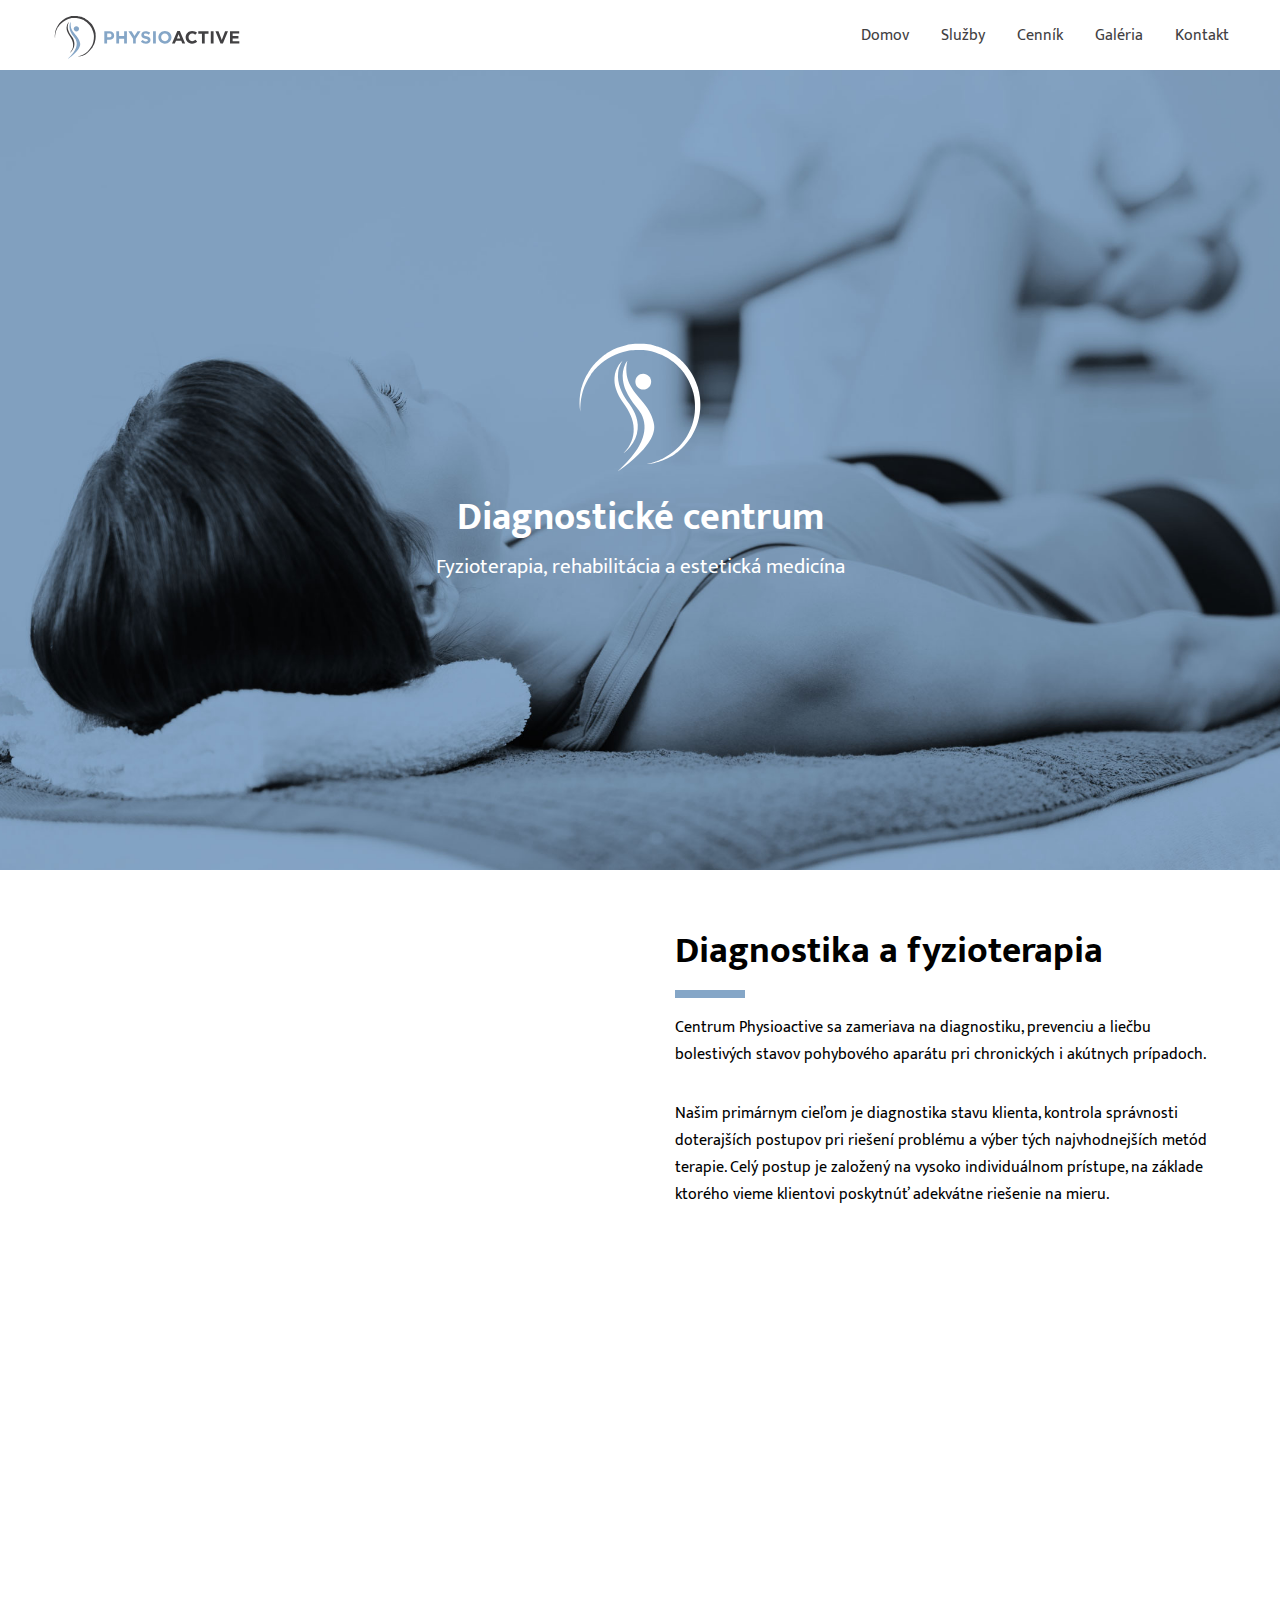
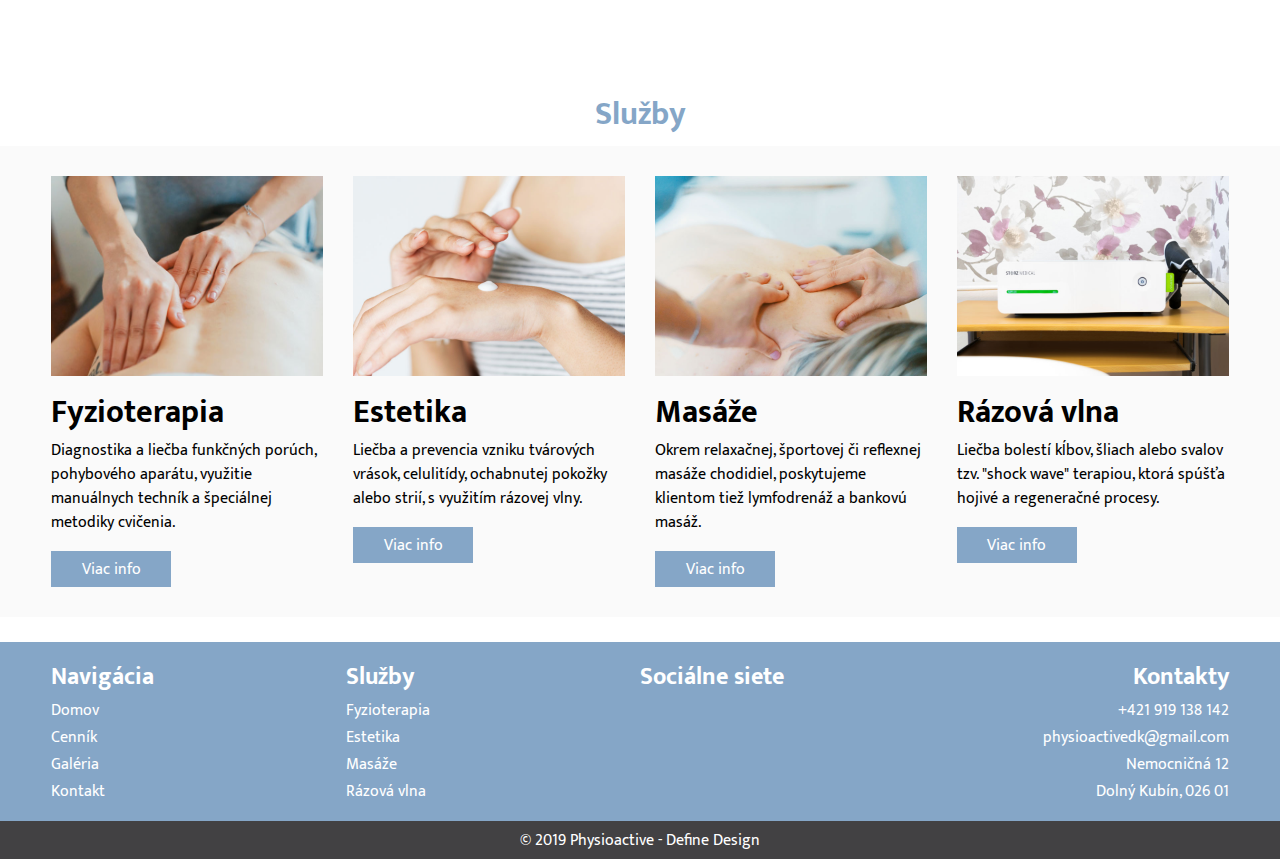
<file: index.html>
<!DOCTYPE html>
<html lang="sk">
<head>
    <script async src="https://www.googletagmanager.com/gtag/js?id=UA-132439200-1"></script>
    <script>
        window.dataLayer = window.dataLayer || [];
        function gtag(){dataLayer.push(arguments);}
                 gtag('js', new Date());
                 gtag('config', 'UA-132439200-1');
    </script>
    <meta charset="UTF-8">
    <meta name="viewport" content="width=device-width, initial-scale=1.0">
    <meta http-equiv="X-UA-Compatible" content="ie=edge">
    <title>Physioactive - Diagnosticko rehabilitačné centrum fyzioterapie</title>
    <link rel="stylesheet" type="text/css" href="main.css">
    <link rel="stylesheet" href="https://use.fontawesome.com/releases/v5.0.13/css/all.css" integrity="sha384-DNOHZ68U8hZfKXOrtjWvjxusGo9WQnrNx2sqG0tfsghAvtVlRW3tvkXWZh58N9jp" crossorigin="anonymous">
    <link href="https://fonts.googleapis.com/css?family=Mukta:400,600" rel="stylesheet">
    <link rel="shortcut icon" type="image/png" href="favicon.png">
    <meta name="description" content="Fyzioterapeutické a rehabilitačné centrum s primárnym zameraním na diagnostiku a liečbu bolestivých stavov pohybového aparátu, bolesti chrbtice, kĺbov, svalov atď. Pri liečbe využívame nielen manuálne techniky ale aj rázovú vlnu, či kryoterapeutický prístroj.">
</head>
<body>
    <nav class="navbar">
        <a href="https://www.physioactive.sk/"><div class="PSlogo"></div></a>
        <div class="menulist">
            <ul>
                <li><a href="https://www.physioactive.sk/">Domov</a></li>
                <li><a href="sluzby">Služby</a></li>
                <li><a href="cennik">Cenník</a></li>
                <li><a href="galeria">Galéria</a></li>
                <li><a href="kontakt">Kontakt</a></li>
            </ul>
        </div>
        <div class="menuBtn"><i class="fas fa-bars"></i></div>
        <ul class="upperSocial">
            <li><a href="https://www.facebook.com/PhysioActive-455984561449445/" target="_blank"><i class="fab fa-facebook"></i></a></li>
            <li><a href="https://www.youtube.com/channel/UCnXAggVKej-yZUJYLw-RJVw" target="_blank"><i class="fab fa-youtube"></i></a></li>
            <!-- <li><a href="#"><i class="fab fa-instagram"></i></a></li> -->
        </ul>
            <div class="menuMob">
                <ul>
                    <li><a href="https://www.physioactive.sk/">Domov</a></li>
                    <li><a href="sluzby">Služby</a></li>
                    <li><a href="cennik">Cenník</a></li>
                    <li><a href="galeria">Galéria</a></li>
                    <li><a href="kontakt">Kontakt</a></li>
                </ul>
            </div>
    </nav>
    <main>
        <div class="heroImg">
            <div class="icon"></div>
            <h1 class="heroHeader">Diagnostické centrum</h1>
            <h2 class="heroSubheader">Fyzioterapia, rehabilitácia <br>a estetická medicína</h2>
        </div>
        <div class="mainInfo">
            <div class="mainInfoWrap">
                <div class="mainImg"></div>
                <div class="mainAbout">
                    <h1 class="aboutHeader">Diagnostika a fyzioterapia</h1>
                    <span></span>
                    <p class="aboutBody">Centrum Physioactive sa zameriava na diagnostiku, prevenciu a liečbu bolestivých stavov pohybového aparátu pri chronických i akútnych prípadoch.</p>
                    <p class="aboutBody">Našim primárnym cieľom je diagnostika stavu klienta, kontrola správnosti
                            doterajších postupov pri riešení problému a výber tých najvhodnejších metód
                            terapie. Celý postup je založený na vysoko individuálnom prístupe, na základe
                            ktorého vieme klientovi poskytnúť adekvátne riešenie na mieru.</p>
                </div>
            </div>
        </div>
        <!-- HIDDEN -->
        <div class="vidWrap">
            <iframe class="video" src="https://www.youtube.com/embed/pXf8CGKqfNo/"></iframe>
        </div>
        <div class="serHeadWrap"><h1 class="serHead">Služby</h1></div>
        <div class="servicesBg">
            <div class="servicesWrap">
                <div class="servicesFlex">
                    <div class="servicesImg1"></div>
                    <div class="servWrapCont">
                        <h1 class="servicesHeader">Fyzioterapia</h1>
                        <p>Diagnostika a liečba funkčných porúch, pohybového aparátu,
                            využitie manuálnych techník a špeciálnej metodiky cvičenia.  </p>
                        <a href="fyzioterapia" class="servicesBtn">Viac info</a>
                    </div>
                </div>
                <div class="servicesFlex">
                    <div class="servicesImg2"></div>
                    <div class="servWrapCont">
                        <h1 class="servicesHeader">Estetika</h1>
                        <p>Liečba a prevencia vzniku tvárových vrások,
                            celulitídy, ochabnutej pokožky alebo strií, s využitím rázovej vlny.
                        </p>
                        <a href="estetika" class="servicesBtn">Viac info</a>
                    </div>
                </div>
                <div class="servicesFlex">
                    <div class="servicesImg3"></div>
                    <div class="servWrapCont">
                        <h1 class="servicesHeader">Masáže</h1>
                        <p>Okrem relaxačnej, športovej či reflexnej masáže chodidiel,
                            poskytujeme klientom tiež lymfodrenáž a bankovú masáž.
                        </p>
                        <a href="masaze" class="servicesBtn">Viac info</a>
                    </div>
                </div>
                <div class="servicesFlex">
                    <div class="servicesImg4"></div>
                    <div class="servWrapCont">
                        <h1 class="servicesHeader">Rázová vlna</h1>
                        <p>Liečba bolestí kĺbov, šliach alebo svalov tzv. "shock wave" terapiou,
                            ktorá spúšťa hojivé a regeneračné procesy.
                        </p>
                        <a href="razova_vlna" class="servicesBtn">Viac info</a>
                    </div>
                </div>
            </div>
        </div>
        <!-- HIDDEN -->
        <div class="serHeadWrap" style="display:none;"><h1 class="serHead">Referencie</h1></div>
        <div class="quotes" style="display:none;"></div>
        <div class="tstMain" style="display:none;">
            <div class="tstWrap">
                <div class="tstDouble">
                    <div class="tstUnit">
                        <h1 class="tstHeader">MUDr. Jozef Slovak</h1>
                        <p class="tstSubheader">Neurologist - Klinika Blablu Ruzomberok</p>
                        <p class="tstText">Excepteur sint occaecat cupidatat non proident, sunt in culpa qui
                                officia deserunt mollit anim id est laborum. Sed ut perspiciatis unde
                                omnis iste natus error sit voluptatem accusantium doloremque.</p>
                    </div>
                    <div class="tstUnit">
                        <h1 class="tstHeader">MUDr. Ivana Modra</h1>
                        <p class="tstSubheader">Sukromna pediatricka klinika XY Malacky</p>
                        <p class="tstText">Excepteur sint occaecat cupidatat non proident, sunt in culpa qui
                                officia deserunt mollit anim id est laborum. Sed ut perspiciatis unde
                                omnis iste natus error sit voluptatem accusantium doloremque.</p>
                    </div>
                </div>
                <div class="tstDouble">
                    <div class="tstUnit">
                        <h1 class="tstHeader">MUDr. Jan Novak</h1>
                        <p class="tstSubheader">Cardiologist - Nemocnica sv. XY Banska Bystrica</p>
                        <p class="tstText">Excepteur sint occaecat cupidatat non proident, sunt in culpa qui
                                officia deserunt mollit anim id est laborum. Sed ut perspiciatis unde
                                omnis iste natus error sit voluptatem accusantium doloremque.</p>
                    </div>
                    <div class="tstUnit">
                        <h1 class="tstHeader">MUDr. Jana Novovna</h1>
                        <p class="tstSubheader">Ortoped - Nemocnica s poliklinikou Banovce nad Bebravou</p>
                        <p class="tstText">Excepteur sint occaecat cupidatat non proident, sunt in culpa qui
                                officia deserunt mollit anim id est laborum. Sed ut perspiciatis unde
                                omnis iste natus error sit voluptatem accusantium doloremque.</p>
                    </div>
                </div>
            </div>
        </div>
    </main>
    <footer>
        <div class="footerWrap">
            <div class="separator">
                <div class="footerPart">
                    <h1 class="footerHeader">Navigácia</h1>
                    <ul>
                        <li><a href="https://www.physioactive.sk/">Domov</a></li>
                        <li><a href="cennik">Cenník</a></li>
                        <li><a href="galeria">Galéria</a></li>
                        <li><a href="kontakt">Kontakt</a></li>
                    </ul>
                </div>
                <div class="footerPart services">
                    <h1 class="footerHeader">Služby</h1>
                    <ul>
                        <li><a href="fyzioterapia">Fyzioterapia</a></li>
                        <li><a href="estetika">Estetika</a></li>
                        <li><a href="masaze">Masáže</a></li>
                        <li><a href="razova_vlna">Rázová vlna</a></li>
                    </ul>
                </div>
            </div>
            <div class="separator">
                <div class="footerPart socialHide">
                    <h1 class="footerHeader">Sociálne siete</h1>
                    <ul class="socialUl">
                        <li><a href="https://www.facebook.com/PhysioActive-455984561449445/" target="_blank"><i class="fab fa-facebook"></i></a></li>
                        <li><a href="https://www.youtube.com/channel/UCnXAggVKej-yZUJYLw-RJVw" target="_blank"><i class="fab fa-youtube"></i></a></li>
                        <!-- <li><a href="#"><i class="fab fa-instagram"></i></a></li> -->
                    </ul>
                </div>
                <div class="footerPart rightCont">
                    <h1 class="footerHeader">Kontakty</h1>
                    <ul>
                        <li>+421 919 138 142</li>
                        <li>physioactivedk@gmail.com</li>
                        <li>Nemocničná 12</li>
                        <li>Dolný Kubín, 026 01</li>
                    </ul>
                </div>
            </div>
        </div>
    </footer>
    <div class="copyright">
        <p>&copy; 2019 Physioactive - <a href="https://www.define.sk/" target="_blank">Define Design</a></p>
    </div>
<script src="https://code.jquery.com/jquery-3.3.1.slim.min.js" integrity="sha256-3edrmyuQ0w65f8gfBsqowzjJe2iM6n0nKciPUp8y+7E=" crossorigin="anonymous"></script>
<script>
    //mobile menu btn functionality
    $('.menuBtn').click(function(){
        $('.menuMob').toggleClass('menuMobActive');
    });
</script>
</body>
</html>
</file>
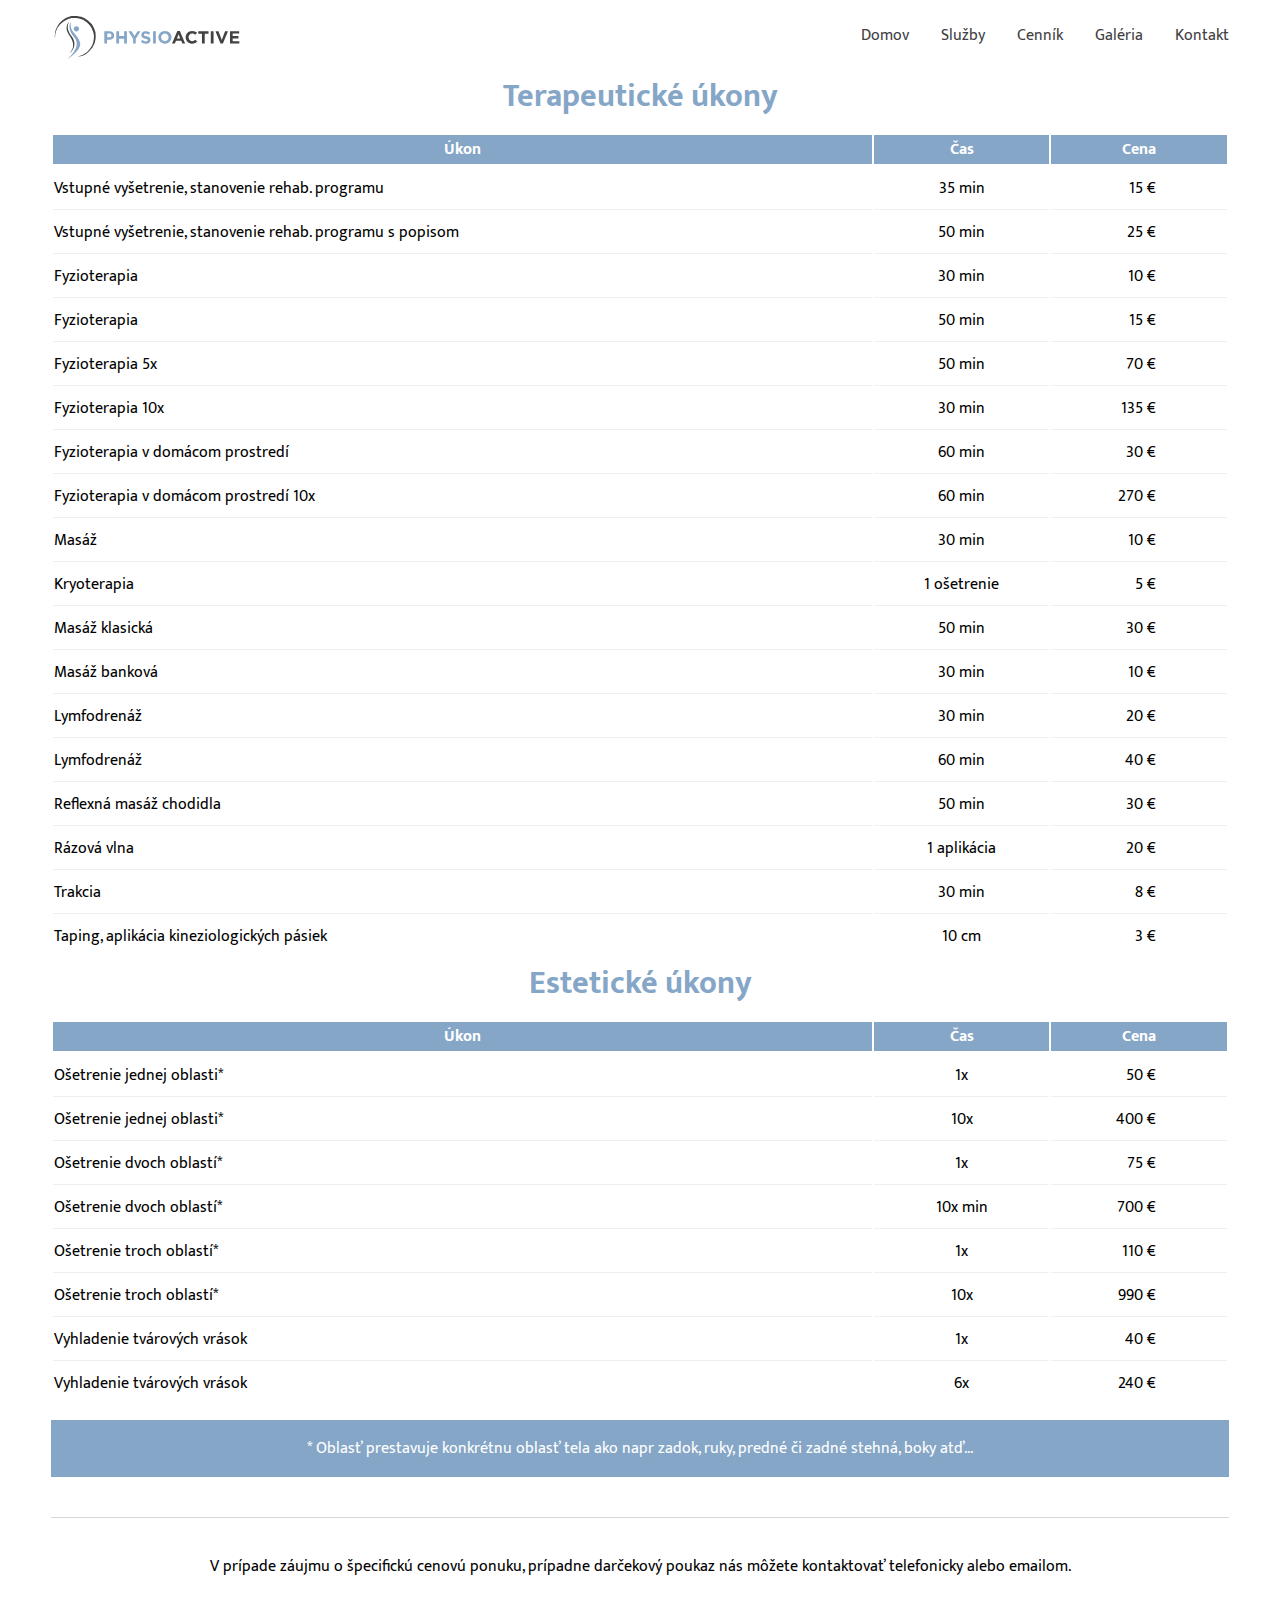
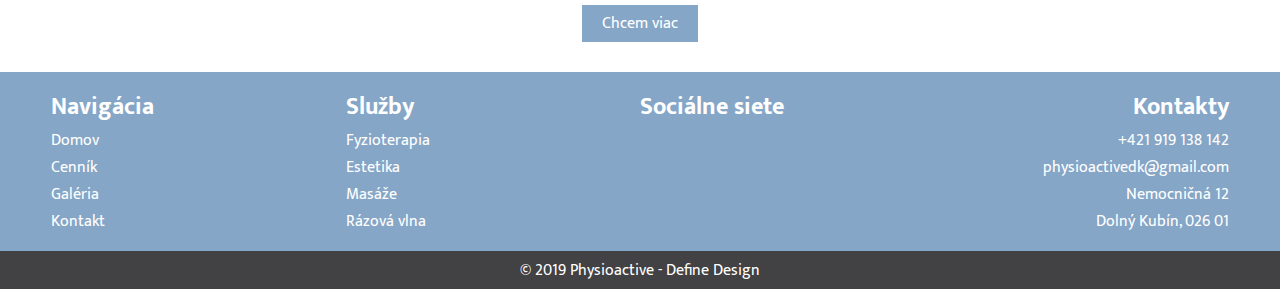
<file: cennik.html>
<!DOCTYPE html>
<html lang="sk">
<head>
    <script async src="https://www.googletagmanager.com/gtag/js?id=UA-132439200-1"></script>
    <script>
        window.dataLayer = window.dataLayer || [];
        function gtag(){dataLayer.push(arguments);}
                 gtag('js', new Date());
                 gtag('config', 'UA-132439200-1');
    </script>
    <meta charset="UTF-8">
    <script src="https://ajax.googleapis.com/ajax/libs/jquery/3.3.1/jquery.min.js"></script>
    <meta name="viewport" content="width=device-width, initial-scale=1.0">
    <meta http-equiv="X-UA-Compatible" content="ie=edge">
    <title>Physioactive - Diagnosticko rehabilitačné centrum fyzioterapie</title>
    <link rel="stylesheet" type="text/css" href="cennik.css">
    <link rel="stylesheet" href="https://use.fontawesome.com/releases/v5.0.13/css/all.css" integrity="sha384-DNOHZ68U8hZfKXOrtjWvjxusGo9WQnrNx2sqG0tfsghAvtVlRW3tvkXWZh58N9jp" crossorigin="anonymous">
    <link href="https://fonts.googleapis.com/css?family=Mukta:400,600" rel="stylesheet">
    <link rel="shortcut icon" type="image/png" href="favicon.png">
    <meta name="description" content="Fyzioterapeutické a rehabilitačné centrum s primárnym zameraním na diagnostiku a liečbu bolestivých stavov pohybového aparátu, bolesti chrbtice, kĺbov, svalov atď. Pri liečbe využívame nielen manuálne techniky ale aj rázovú vlnu, či kryoterapeutický prístroj.">
</head>
<body>
    <nav class="navbar">
        <a href="https://www.physioactive.sk/"><div class="PSlogo"></div></a>
        <div class="menulist">
            <ul>
                <li><a href="https://www.physioactive.sk/">Domov</a></li>
                <li><a href="sluzby">Služby</a></li>
                <li><a href="cennik">Cenník</a></li>
                <li><a href="galeria">Galéria</a></li>
                <li><a href="kontakt">Kontakt</a></li>
            </ul>
        </div>
        <div class="menuBtn"><i class="fas fa-bars"></i></div>
        <ul class="upperSocial">
            <li><a href="https://www.facebook.com/PhysioActive-455984561449445/" target="_blank"><i class="fab fa-facebook"></i></a></li>
            <li><a href="https://www.youtube.com/channel/UCnXAggVKej-yZUJYLw-RJVw" target="_blank"><i class="fab fa-youtube"></i></a></li>
            <!-- <li><a href="#"><i class="fab fa-instagram"></i></a></li> -->
        </ul>
            <div class="menuMob">
                <ul>
                    <li><a href="https://www.physioactive.sk/">Domov</a></li>
                    <li><a href="sluzby">Služby</a></li>
                    <li><a href="cennik">Cenník</a></li>
                    <li><a href="galeria">Galéria</a></li>
                    <li><a href="kontakt">Kontakt</a></li>
                </ul>
            </div>
    </nav>
    <main>
            <div class="serHeadWrap"><h1 class="serHead">Terapeutické úkony</h1></div>
            <div class="tabWrap">
                <table>
                    <thead>
                        <tr>
                            <th>Úkon</th>
                            <th>Čas</th>
                            <th>Cena</th>
                        </tr>
                    </thead>
                    <tbody>
                        <tr>
                            <td class="noBorder">Vstupné vyšetrenie, stanovenie rehab. programu</td>
                            <td class="noBorder">35 min</td>
                            <td class="noBorder"><p>15 €</p></td>
                        </tr>
                        <tr>
                            <td>Vstupné vyšetrenie, stanovenie rehab. programu s popisom</td>
                            <td>50 min</td>
                            <td><p>25 €</p></td>
                        </tr>
                        <tr>
                            <td>Fyzioterapia</td>
                            <td>30 min</td>
                            <td><p>10 €</p></td>
                        </tr>
                        <tr>
                            <td>Fyzioterapia</td>
                            <td>50 min</td>
                            <td><p>15 €</p></td>
                        </tr>
                        <tr>
                            <td>Fyzioterapia 5x</td>
                            <td>50 min</td>
                            <td><p>70 €</p></td>
                        </tr>
                        <tr>
                            <td>Fyzioterapia 10x</td>
                            <td>30 min</td>
                            <td><p>135 €</p></td>
                        </tr>
                        <tr>
                            <td>Fyzioterapia v domácom prostredí</td>
                            <td>60 min</td>
                            <td><p>30 €</p></td>
                        </tr>
                        <tr>
                            <td>Fyzioterapia v domácom prostredí 10x</td>
                            <td>60 min</td>
                            <td><p>270 €</p></td>
                        </tr>
                        <tr>
                            <td>Masáž</td>
                            <td>30 min</td>
                            <td><p>10 €</p></td>
                        </tr>
                        <tr>
                            <td>Kryoterapia</td>
                            <td>1 ošetrenie</td>
                            <td><p>5 €</p></td>
                        </tr>
                        <tr>
                            <td>Masáž klasická</td>
                            <td>50 min</td>
                            <td><p>30 €</p></td><!--15€-->
                        </tr>
                        <tr>
                            <td>Masáž banková</td>
                            <td>30 min</td>
                            <td><p>10 €</p></td>
                        </tr>
                        <tr>
                            <td>Lymfodrenáž</td>
                            <td>30 min</td>
                            <td><p>20 €</p></td>
                        </tr>
                        <tr>
                            <td>Lymfodrenáž</td>
                            <td>60 min</td>
                            <td><p>40 €</p></td>
                        </tr>
                        <tr>
                            <td>Reflexná masáž chodidla</td>
                            <td>50 min</td>
                            <td><p>30 €</p></td>
                        </tr>
                        <tr>
                            <td>Rázová vlna</td>
                            <td>1 aplikácia</td>
                            <td><p>20 €</p></td>
                        </tr>
                        <tr>
                            <td>Trakcia</td>
                            <td>30 min</td>
                            <td><p>8 €</p></td>
                        </tr>
                        <tr>
                            <td>Taping, aplikácia kineziologických pásiek</td>
                            <td>10 cm</td>
                            <td><p>3 €</p></td>
                        </tr>
                    </tbody>
                </table>
            </div>
            <div class="serHeadWrap"><h1 class="serHead">Estetické úkony</h1></div>
            <div class="tabWrap">
                    <table>
                        <thead>
                            <tr>
                                <th>Úkon</th>
                                <th>Čas</th>
                                <th>Cena</th>
                            </tr>
                        </thead>
                        <tbody>
                            <tr>
                                <td class="noBorder">Ošetrenie jednej oblasti*</td>
                                <td class="noBorder">1x</td>
                                <td class="noBorder"><p>50 €</p></td>
                            </tr>
                            <tr>
                                <td>Ošetrenie jednej oblasti*</td>
                                <td>10x</td>
                                <td><p>400 €</p></td>
                            </tr>
                            <tr>
                                <td>Ošetrenie dvoch oblastí*</td>
                                <td>1x</td>
                                <td><p>75 €</p></td>
                            </tr>
                            <tr>
                                <td>Ošetrenie dvoch oblastí*</td>
                                <td>10x min</td>
                                <td><p>700 €</p></td>
                            </tr>
                            <tr>
                                <td>Ošetrenie troch oblastí*</td>
                                <td>1x</td>
                                <td><p>110 €</p></td>
                            </tr>
                            <tr>
                                <td>Ošetrenie troch oblastí*</td>
                                <td>10x</td>
                                <td><p>990 €</p></td>
                            </tr>
                            <tr>
                                <td>Vyhladenie tvárových vrások</td>
                                <td>1x</td>
                                <td><p>40 €</p></td>
                            </tr>
                            <tr>
                                <td>Vyhladenie tvárových vrások</td>
                                <td>6x</td>
                                <td><p>240 €</p></td>
                            </tr>
                        </tbody>
                    </table>
                </div>
                <div class="infoStar">
                    <div class="starWrap">
                        <p>* Oblasť prestavuje konkrétnu oblasť tela ako napr zadok, ruky, predné či zadné stehná, boky atď...</p>
                    </div>
                </div>
                <div class="sepHr"></div>
                <p class="extra">V prípade záujmu o špecifickú cenovú ponuku, prípadne darčekový
                        poukaz nás môžete kontaktovať telefonicky alebo emailom.</p>
                <div class="buttonInfo"><a href="#" class="servicesBtn">Chcem viac</a></div>
    </main>
    <!-- POPUP -->
    <div class="popupMain">
        <div class="popupBody">
            <i class="far fa-times-circle"></i>
            <div class="popupWrap">
                <h1>Napíšte nám</h1>
                <form class="contact_form" action="execphp.php" method="POST">
                    <input type="text" name="subj" class="input-subject" placeholder="Predmet" required autocomplete="off">
                    <input type="text" name="email" class="input-email" placeholder="@" required autocomplete="off">
                    <textarea type="text" name="message" class="input-message" placeholder="Text správy" required></textarea>
                    <wrapper><input class="gdpr" name="gdpr" type="checkbox" required>
                    <label for="gdpr">Súhlasím so spracovaním osobných údajov.</label></wrapper>
                    <button class="ctaSubmit">Odoslať</button>
                </form>
            </div>
            <div class="successAlert">
                <div class="successAlign">
                    <h1 class="successHeader">Gratulujeme,</h1>
                    <p class="successP">Váš mail bol úspešne odoslaný, v blízkej dobe Vás budeme kontaktovať.</p>
                    <button class="btnOk">Ok</button>
                </div>
            </div>
        </div>
    </div>
    <!-- FOOTER -->
    <footer>
        <div class="footerWrap">
            <div class="separator">
                <div class="footerPart">
                    <h1 class="footerHeader">Navigácia</h1>
                    <ul>
                        <li><a href="https://www.physioactive.sk/">Domov</a></li>
                        <li><a href="cennik">Cenník</a></li>
                        <li><a href="galeria">Galéria</a></li>
                        <li><a href="kontakt">Kontakt</a></li>
                    </ul>
                </div>
                <div class="footerPart services">
                    <h1 class="footerHeader">Služby</h1>
                    <ul>
                        <li><a href="fyzioterapia">Fyzioterapia</a></li>
                        <li><a href="estetika">Estetika</a></li>
                        <li><a href="masaze">Masáže</a></li>
                        <li><a href="razova_vlna">Rázová vlna</a></li>
                    </ul>
                </div>
            </div>
            <div class="separator">
                <div class="footerPart socialHide">
                    <h1 class="footerHeader">Sociálne siete</h1>
                    <ul class="socialUl">
                        <li><a href="https://www.facebook.com/PhysioActive-455984561449445/" target="_blank"><i class="fab fa-facebook"></i></a></li>
                        <li><a href="https://www.youtube.com/channel/UCnXAggVKej-yZUJYLw-RJVw" target="_blank"><i class="fab fa-youtube"></i></a></li>
                        <!-- <li><a href="#"><i class="fab fa-instagram"></i></a></li> -->
                    </ul>
                </div>
                <div class="footerPart rightCont">
                    <h1 class="footerHeader">Kontakty</h1>
                    <ul>
                        <li>+421 919 138 142</li>
                        <li>physioactivedk@gmail.com</li>
                        <li>Nemocničná 12</li>
                        <li>Dolný Kubín, 026 01</li>
                    </ul>
                </div>
            </div>
        </div>
    </footer>
    <div class="copyright">
        <p>&copy; 2019 Physioactive - <a href="https://www.define.sk/" target="_blank">Define Design</a></p>
    </div>
<script>
    //mobile menu btn functionality
    $('.menuBtn').click(function(){
        $('.menuMob').toggleClass('menuMobActive');
    });
    //popup fucntionality
    $('.servicesBtn').click(function(){
        $('.popupMain').css("display","block");
    });
    $('.fa-times-circle').click(function(){
        $('.popupMain').css("display","none");
    });
</script>
<script>
        $(".contact_form").submit(function (event) {
            var subject = $(".input-subject").val();
            var email = $(".input-email").val();
            var message = $(".input-message").val();

            if (email && message) {
                $.ajax({
                    url: "execphp.php",
                    type: "POST",
                    data:  "email=" + email + "&message=" + message + "&subj=" + subject,
                    success: function () {
                        
                    },
                    error: function () {

                    },
                    complete: function () {
                        $('.popupWrap').hide();
                        $('.successAlert').show();
                        $('.contact_form').trigger("reset");
                    }
                });
            }

            event.preventDefault();
            return false;
        });
</script>

<script>
    $('.btnOk').on('click', function(){
        $('.popupWrap').show();
        $('.successAlert').hide();
        $('.popupMain').css("display","none");
    });
</script>
</body>
</html>
</file>
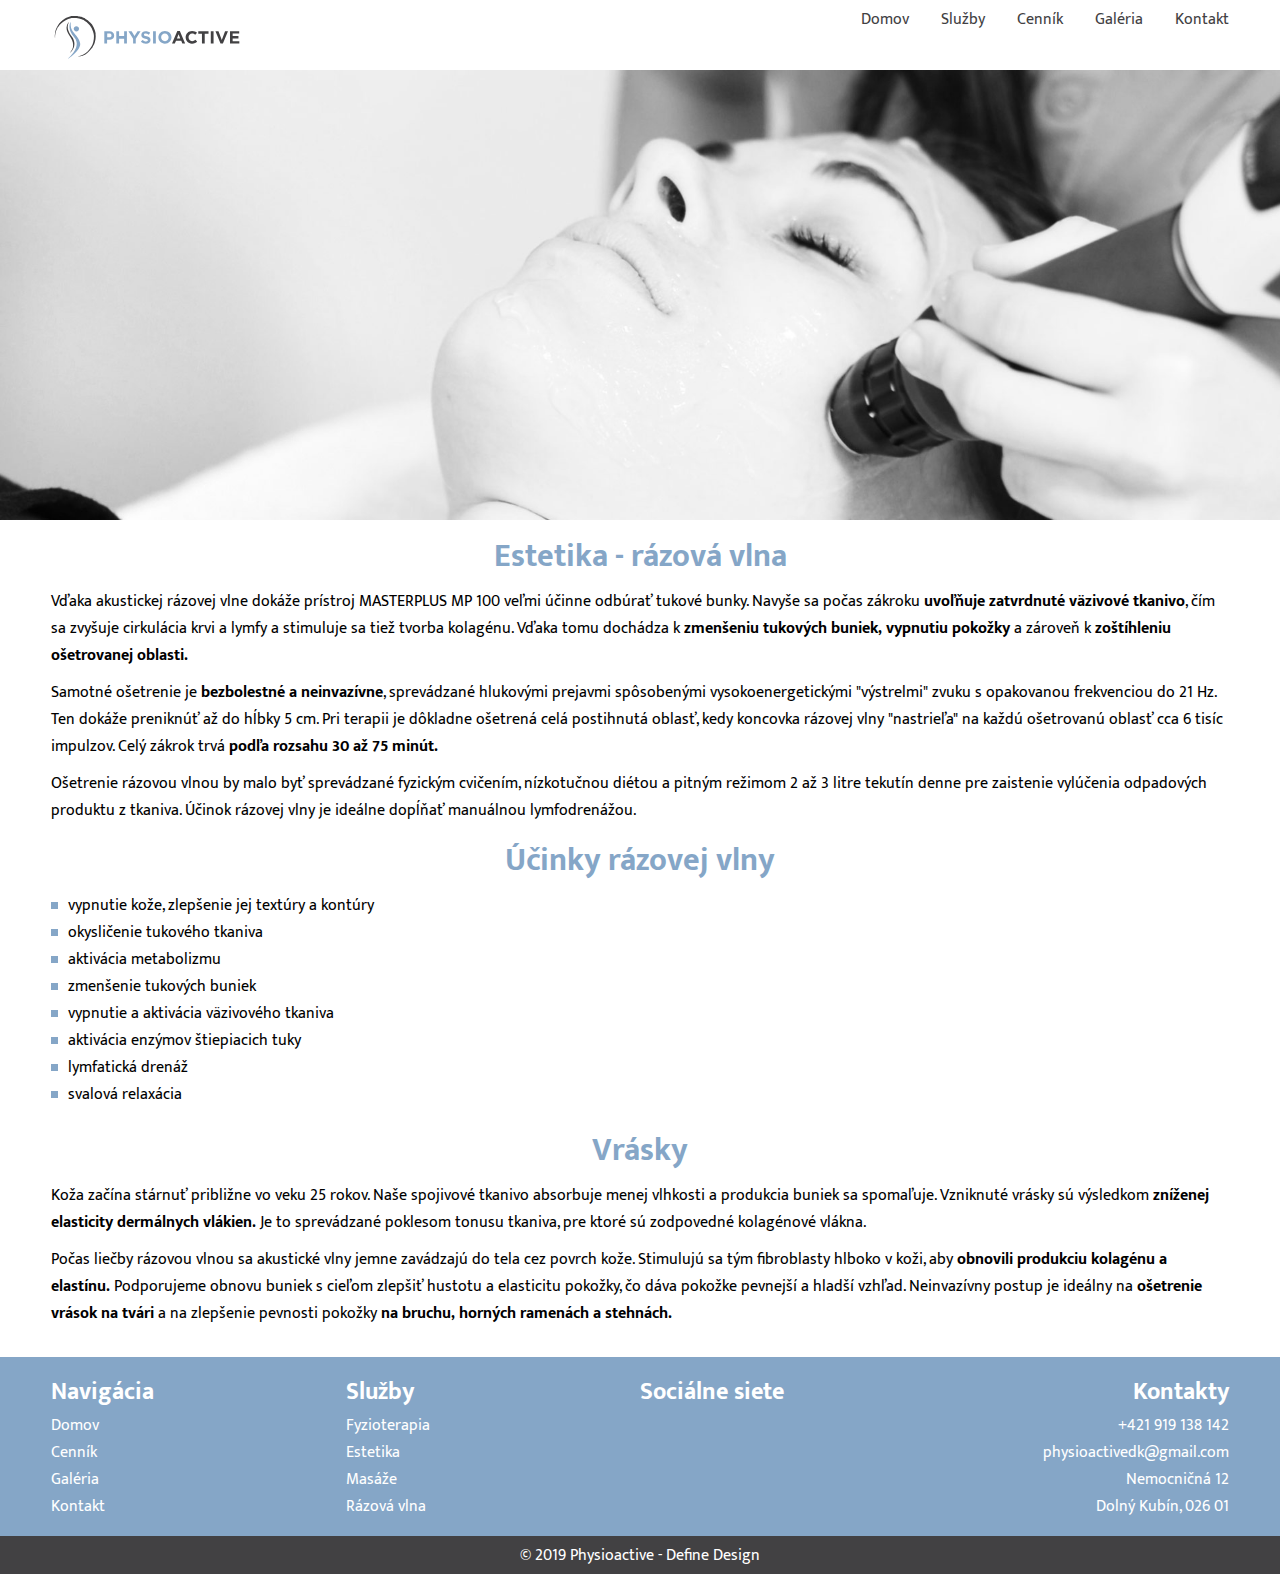
<file: estetika.html>
<!DOCTYPE html>
<html lang="sk">
<head>
    <script async src="https://www.googletagmanager.com/gtag/js?id=UA-132439200-1"></script>
    <script>
        window.dataLayer = window.dataLayer || [];
        function gtag(){dataLayer.push(arguments);}
                 gtag('js', new Date());
                 gtag('config', 'UA-132439200-1');
    </script>
    <meta charset="UTF-8">
    <meta name="viewport" content="width=device-width, initial-scale=1.0">
    <meta http-equiv="X-UA-Compatible" content="ie=edge">
    <title>Physioactive - Diagnosticko rehabilitačné centrum fyzioterapie</title>
    <link rel="stylesheet" type="text/css" href="fyzioterapia.css">
    <link rel="stylesheet" href="https://use.fontawesome.com/releases/v5.0.13/css/all.css" integrity="sha384-DNOHZ68U8hZfKXOrtjWvjxusGo9WQnrNx2sqG0tfsghAvtVlRW3tvkXWZh58N9jp" crossorigin="anonymous">
    <link href="https://fonts.googleapis.com/css?family=Mukta:400,600" rel="stylesheet">
    <link rel="shortcut icon" type="image/png" href="favicon.png">
    <meta name="description" content="Fyzioterapeutické a rehabilitačné centrum s primárnym zameraním na diagnostiku a liečbu bolestivých stavov pohybového aparátu, bolesti chrbtice, kĺbov, svalov atď. Pri liečbe využívame nielen manuálne techniky ale aj rázovú vlnu, či kryoterapeutický prístroj.">
</head>
<body>
    <nav class="navbar">
        <a href="https://www.physioactive.sk/"><div class="PSlogo"></div></a>
        <div class="menulist">
            <ul>
                <li><a href="https://www.physioactive.sk/">Domov</a></li>
                <li><a href="sluzby">Služby</a></li>
                <li><a href="cennik">Cenník</a></li>
                <li><a href="galeria">Galéria</a></li>
                <li><a href="kontakt">Kontakt</a></li>
            </ul>
        </div>
        <div class="menuBtn"><i class="fas fa-bars"></i></div>
        <ul class="upperSocial">
            <li><a href="https://www.facebook.com/PhysioActive-455984561449445/" target="_blank"><i class="fab fa-facebook"></i></a></li>
            <li><a href="https://www.youtube.com/channel/UCnXAggVKej-yZUJYLw-RJVw" target="_blank"><i class="fab fa-youtube"></i></a></li>
            <!-- <li><a href="#"><i class="fab fa-instagram"></i></a></li> -->
        </ul>
            <div class="menuMob">
                <ul>
                    <li><a href="https://www.physioactive.sk/">Domov</a></li>
                    <li><a href="sluzby">Služby</a></li>
                    <li><a href="cennik">Cenník</a></li>
                    <li><a href="galeria">Galéria</a></li>
                    <li><a href="kontakt">Kontakt</a></li>
                </ul>
            </div>
    </nav>
    <main>
        <div class="aest"></div>
        <div class="serHeadWrap"><h1 class="serHead">Estetika - rázová vlna</h1></div>
        <div class="experience">
            <p>Vďaka akustickej rázovej vlne dokáže prístroj MASTERPLUS MP 100 veľmi účinne odbúrať tukové
                    bunky. Navyše sa počas zákroku <strong>uvoľňuje zatvrdnuté väzivové tkanivo</strong>, čím sa zvyšuje cirkulácia krvi
                    a lymfy a stimuluje sa tiež tvorba kolagénu. Vďaka tomu dochádza k <strong>zmenšeniu tukových buniek,
                    vypnutiu pokožky</strong> a zároveň k <strong>zoštíhleniu ošetrovanej oblasti.</strong></p>
            <p>Samotné ošetrenie je <strong>bezbolestné a neinvazívne</strong>, sprevádzané hlukovými prejavmi spôsobenými vysokoenergetickými "výstrelmi"
                    zvuku s opakovanou frekvenciou do 21 Hz. Ten dokáže preniknúť až do hĺbky 5 cm. Pri terapii je dôkladne ošetrená celá postihnutá oblasť, kedy koncovka rázovej vlny "nastrieľa" na každú
                    ošetrovanú oblasť cca 6 tisíc impulzov. Celý zákrok trvá <strong>podľa rozsahu 30 až 75 minút.</strong></p>
            <p>Ošetrenie rázovou vlnou by malo byť sprevádzané fyzickým cvičením, nízkotučnou diétou
                    a pitným režimom 2 až 3 litre tekutín denne pre zaistenie vylúčenia odpadových produktu
                    z tkaniva. Účinok rázovej vlny je ideálne dopĺňať manuálnou lymfodrenážou.</p>
        <div class="serHeadWrap"><h1 class="serHead">Účinky rázovej vlny</h1></div>
        <ul>
            <li><span></span>vypnutie kože, zlepšenie jej textúry a kontúry</li>
            <li><span></span>okysličenie tukového tkaniva</li>
            <li><span></span>aktivácia metabolizmu</li>
            <li><span></span>zmenšenie tukových buniek</li>
            <li><span></span>vypnutie a aktivácia väzivového tkaniva</li>
            <li><span></span>aktivácia enzýmov štiepiacich tuky</li>
            <li><span></span>lymfatická drenáž</li>
            <li><span></span>svalová relaxácia</li>
        </ul>
        <div class="serHeadWrap"><h1 class="serHead">Vrásky</h1></div>
        <p>Koža začína stárnuť približne vo veku 25 rokov. Naše spojivové tkanivo absorbuje menej vlhkosti
                a produkcia buniek sa spomaľuje. Vzniknuté vrásky sú výsledkom <strong>zníženej elasticity dermálnych
                vlákien.</strong> Je to sprevádzané poklesom tonusu tkaniva, pre ktoré sú zodpovedné kolagénové vlákna.</p>
        <p>Počas liečby rázovou vlnou sa akustické vlny jemne zavádzajú do tela cez povrch kože. Stimulujú sa tým 
                fibroblasty hlboko v koži, aby <strong>obnovili produkciu kolagénu a elastínu.</strong> Podporujeme
                obnovu buniek s cieľom zlepšiť hustotu a elasticitu pokožky, čo dáva pokožke pevnejší
                a hladší vzhľad. Neinvazívny postup je ideálny na <strong>ošetrenie vrások na tvári</strong> a na zlepšenie pevnosti pokožky
                <strong>na bruchu, horných ramenách a stehnách.</strong></p>
        </div>
    </main>
    <div style="width:100%;height:20px;"></div>
    <footer>
        <div class="footerWrap">
            <div class="separator">
                <div class="footerPart">
                    <h1 class="footerHeader">Navigácia</h1>
                    <ul>
                        <li><a href="https://www.physioactive.sk/">Domov</a></li>
                        <li><a href="cennik">Cenník</a></li>
                        <li><a href="galeria">Galéria</a></li>
                        <li><a href="kontakt">Kontakt</a></li>
                    </ul>
                </div>
                <div class="footerPart services">
                    <h1 class="footerHeader">Služby</h1>
                    <ul>
                        <li><a href="fyzioterapia">Fyzioterapia</a></li>
                        <li><a href="estetika">Estetika</a></li>
                        <li><a href="masaze">Masáže</a></li>
                        <li><a href="razova_vlna">Rázová vlna</a></li>
                    </ul>
                </div>
            </div>
            <div class="separator">
                <div class="footerPart socialHide">
                    <h1 class="footerHeader">Sociálne siete</h1>
                    <ul class="socialUl">
                        <li><a href="https://www.facebook.com/PhysioActive-455984561449445/" target="_blank"><i class="fab fa-facebook"></i></a></li>
                        <li><a href="https://www.youtube.com/channel/UCnXAggVKej-yZUJYLw-RJVw" target="_blank"><i class="fab fa-youtube"></i></a></li>
                        <!-- <li><a href="#"><i class="fab fa-instagram"></i></a></li> -->
                    </ul>
                </div>
                <div class="footerPart rightCont">
                    <h1 class="footerHeader">Kontakty</h1>
                    <ul>
                        <li>+421 919 138 142</li>
                        <li>physioactivedk@gmail.com</li>
                        <li>Nemocničná 12</li>
                        <li>Dolný Kubín, 026 01</li>
                    </ul>
                </div>
            </div>
        </div>
    </footer>
    <div class="copyright">
        <p>&copy; 2019 Physioactive - <a href="https://www.define.sk/" target="_blank">Define Design</a></p>
    </div>
<script src="https://code.jquery.com/jquery-3.3.1.slim.min.js" integrity="sha256-3edrmyuQ0w65f8gfBsqowzjJe2iM6n0nKciPUp8y+7E=" crossorigin="anonymous"></script>
<script>
    //mobile menu btn functionality
    $('.menuBtn').click(function(){
        $('.menuMob').toggleClass('menuMobActive');
    });
</script>
</body>
</html>
</file>
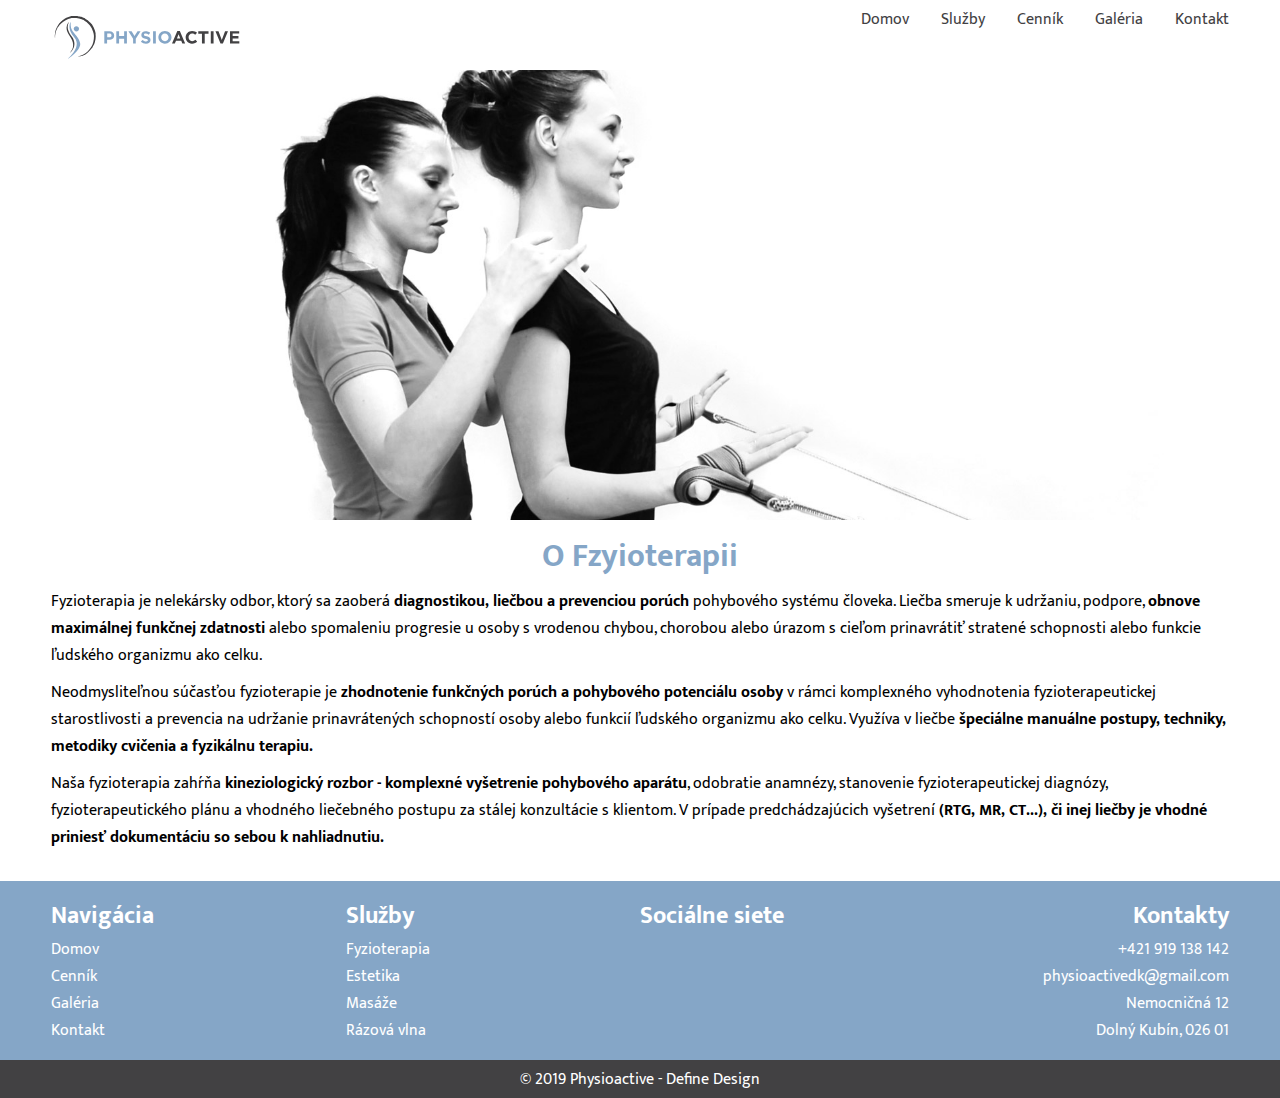
<file: fyzioterapia.html>
<!DOCTYPE html>
<html lang="sk">
<head>
    <script async src="https://www.googletagmanager.com/gtag/js?id=UA-132439200-1"></script>
    <script>
        window.dataLayer = window.dataLayer || [];
        function gtag(){dataLayer.push(arguments);}
                 gtag('js', new Date());
                 gtag('config', 'UA-132439200-1');
    </script>
    <meta charset="UTF-8">
    <meta name="viewport" content="width=device-width, initial-scale=1.0">
    <meta http-equiv="X-UA-Compatible" content="ie=edge">
    <title>Physioactive - Diagnosticko rehabilitačné centrum fyzioterapie</title>
    <link rel="stylesheet" type="text/css" href="fyzioterapia.css">
    <link rel="stylesheet" href="https://use.fontawesome.com/releases/v5.0.13/css/all.css" integrity="sha384-DNOHZ68U8hZfKXOrtjWvjxusGo9WQnrNx2sqG0tfsghAvtVlRW3tvkXWZh58N9jp" crossorigin="anonymous">
    <link href="https://fonts.googleapis.com/css?family=Mukta:400,600" rel="stylesheet">
    <link rel="shortcut icon" type="image/png" href="favicon.png">
    <meta name="description" content="Fyzioterapeutické a rehabilitačné centrum s primárnym zameraním na diagnostiku a liečbu bolestivých stavov pohybového aparátu, bolesti chrbtice, kĺbov, svalov atď. Pri liečbe využívame nielen manuálne techniky ale aj rázovú vlnu, či kryoterapeutický prístroj.">
</head>
<body>
    <nav class="navbar">
        <a href="https://www.physioactive.sk/"><div class="PSlogo"></div></a>
        <div class="menulist">
            <ul>
                <li><a href="https://www.physioactive.sk/">Domov</a></li>
                <li><a href="sluzby">Služby</a></li>
                <li><a href="cennik">Cenník</a></li>
                <li><a href="galeria">Galéria</a></li>
                <li><a href="kontakt">Kontakt</a></li>
            </ul>
        </div>
        <div class="menuBtn"><i class="fas fa-bars"></i></div>
        <ul class="upperSocial">
            <li><a href="https://www.facebook.com/PhysioActive-455984561449445/" target="_blank"><i class="fab fa-facebook"></i></a></li>
            <li><a href="https://www.youtube.com/channel/UCnXAggVKej-yZUJYLw-RJVw" target="_blank"><i class="fab fa-youtube"></i></a></li>
            <!-- <li><a href="#"><i class="fab fa-instagram"></i></a></li> -->
        </ul>
            <div class="menuMob">
                <ul>
                    <li><a href="https://www.physioactive.sk/">Domov</a></li>
                    <li><a href="sluzby">Služby</a></li>
                    <li><a href="cennik">Cenník</a></li>
                    <li><a href="galeria">Galéria</a></li>
                    <li><a href="kontakt">Kontakt</a></li>
                </ul>
            </div>
    </nav>
    <main>
        <div class="mainImg"></div>
        <div class="serHeadWrap"><h1 class="serHead">O Fzyioterapii</h1></div>
        <div class="experience">
            <p> Fyzioterapia je nelekársky odbor, ktorý sa zaoberá <strong>diagnostikou,
                liečbou a prevenciou porúch</strong> pohybového systému človeka.
                Liečba smeruje k udržaniu, podpore, <strong>obnove maximálnej funkčnej
                zdatnosti</strong> alebo spomaleniu progresie u osoby s vrodenou chybou,
                chorobou alebo úrazom s cieľom prinavrátiť stratené schopnosti
                alebo funkcie ľudského organizmu ako celku.</p>
            <p> Neodmysliteľnou súčasťou fyzioterapie je <strong>zhodnotenie funkčných
                porúch a pohybového potenciálu osoby</strong> v rámci komplexného
                vyhodnotenia fyzioterapeutickej starostlivosti a prevencia na udržanie
                prinavrátených schopností osoby alebo funkcií ľudského organizmu
                ako celku. Využíva v liečbe <strong>špeciálne manuálne postupy, techniky,
                metodiky cvičenia a fyzikálnu terapiu.</strong></p>
            <p> Naša fyzioterapia zahŕňa <strong>kineziologický rozbor - komplexné vyšetrenie
                pohybového aparátu</strong>, odobratie anamnézy, stanovenie fyzioterapeutickej
                diagnózy, fyzioterapeutického plánu a vhodného liečebného postupu
                za stálej konzultácie s klientom. V prípade predchádzajúcich vyšetrení
                <strong>(RTG, MR, CT...), či inej liečby je vhodné priniesť dokumentáciu so sebou k nahliadnutiu.</strong></p>
        </div>
    </main>
    <div style="width:100%;height:20px;"></div>
    <footer>
        <div class="footerWrap">
            <div class="separator">
                <div class="footerPart">
                    <h1 class="footerHeader">Navigácia</h1>
                    <ul>
                        <li><a href="https://www.physioactive.sk/">Domov</a></li>
                        <li><a href="cennik">Cenník</a></li>
                        <li><a href="galeria">Galéria</a></li>
                        <li><a href="kontakt">Kontakt</a></li>
                    </ul>
                </div>
                <div class="footerPart services">
                    <h1 class="footerHeader">Služby</h1>
                    <ul>
                        <li><a href="fyzioterapia">Fyzioterapia</a></li>
                        <li><a href="estetika">Estetika</a></li>
                        <li><a href="masaze">Masáže</a></li>
                        <li><a href="razova_vlna">Rázová vlna</a></li>
                    </ul>
                </div>
            </div>
            <div class="separator">
                <div class="footerPart socialHide">
                    <h1 class="footerHeader">Sociálne siete</h1>
                    <ul class="socialUl">
                        <li><a href="https://www.facebook.com/PhysioActive-455984561449445/" target="_blank"><i class="fab fa-facebook"></i></a></li>
                        <li><a href="https://www.youtube.com/channel/UCnXAggVKej-yZUJYLw-RJVw" target="_blank"><i class="fab fa-youtube"></i></a></li>
                        <!-- <li><a href="#"><i class="fab fa-instagram"></i></a></li> -->
                    </ul>
                </div>
                <div class="footerPart rightCont">
                    <h1 class="footerHeader">Kontakty</h1>
                    <ul>
                        <li>+421 919 138 142</li>
                        <li>physioactivedk@gmail.com</li>
                        <li>Nemocničná 12</li>
                        <li>Dolný Kubín, 026 01</li>
                    </ul>
                </div>
            </div>
        </div>
    </footer>
    <div class="copyright">
        <p>&copy; 2019 Physioactive - <a href="https://www.define.sk/" target="_blank">Define Design</a></p>
    </div>
<script src="https://code.jquery.com/jquery-3.3.1.slim.min.js" integrity="sha256-3edrmyuQ0w65f8gfBsqowzjJe2iM6n0nKciPUp8y+7E=" crossorigin="anonymous"></script>
<script>
    //mobile menu btn functionality
    $('.menuBtn').click(function(){
        $('.menuMob').toggleClass('menuMobActive');
    });
</script>
</body>
</html>
</file>
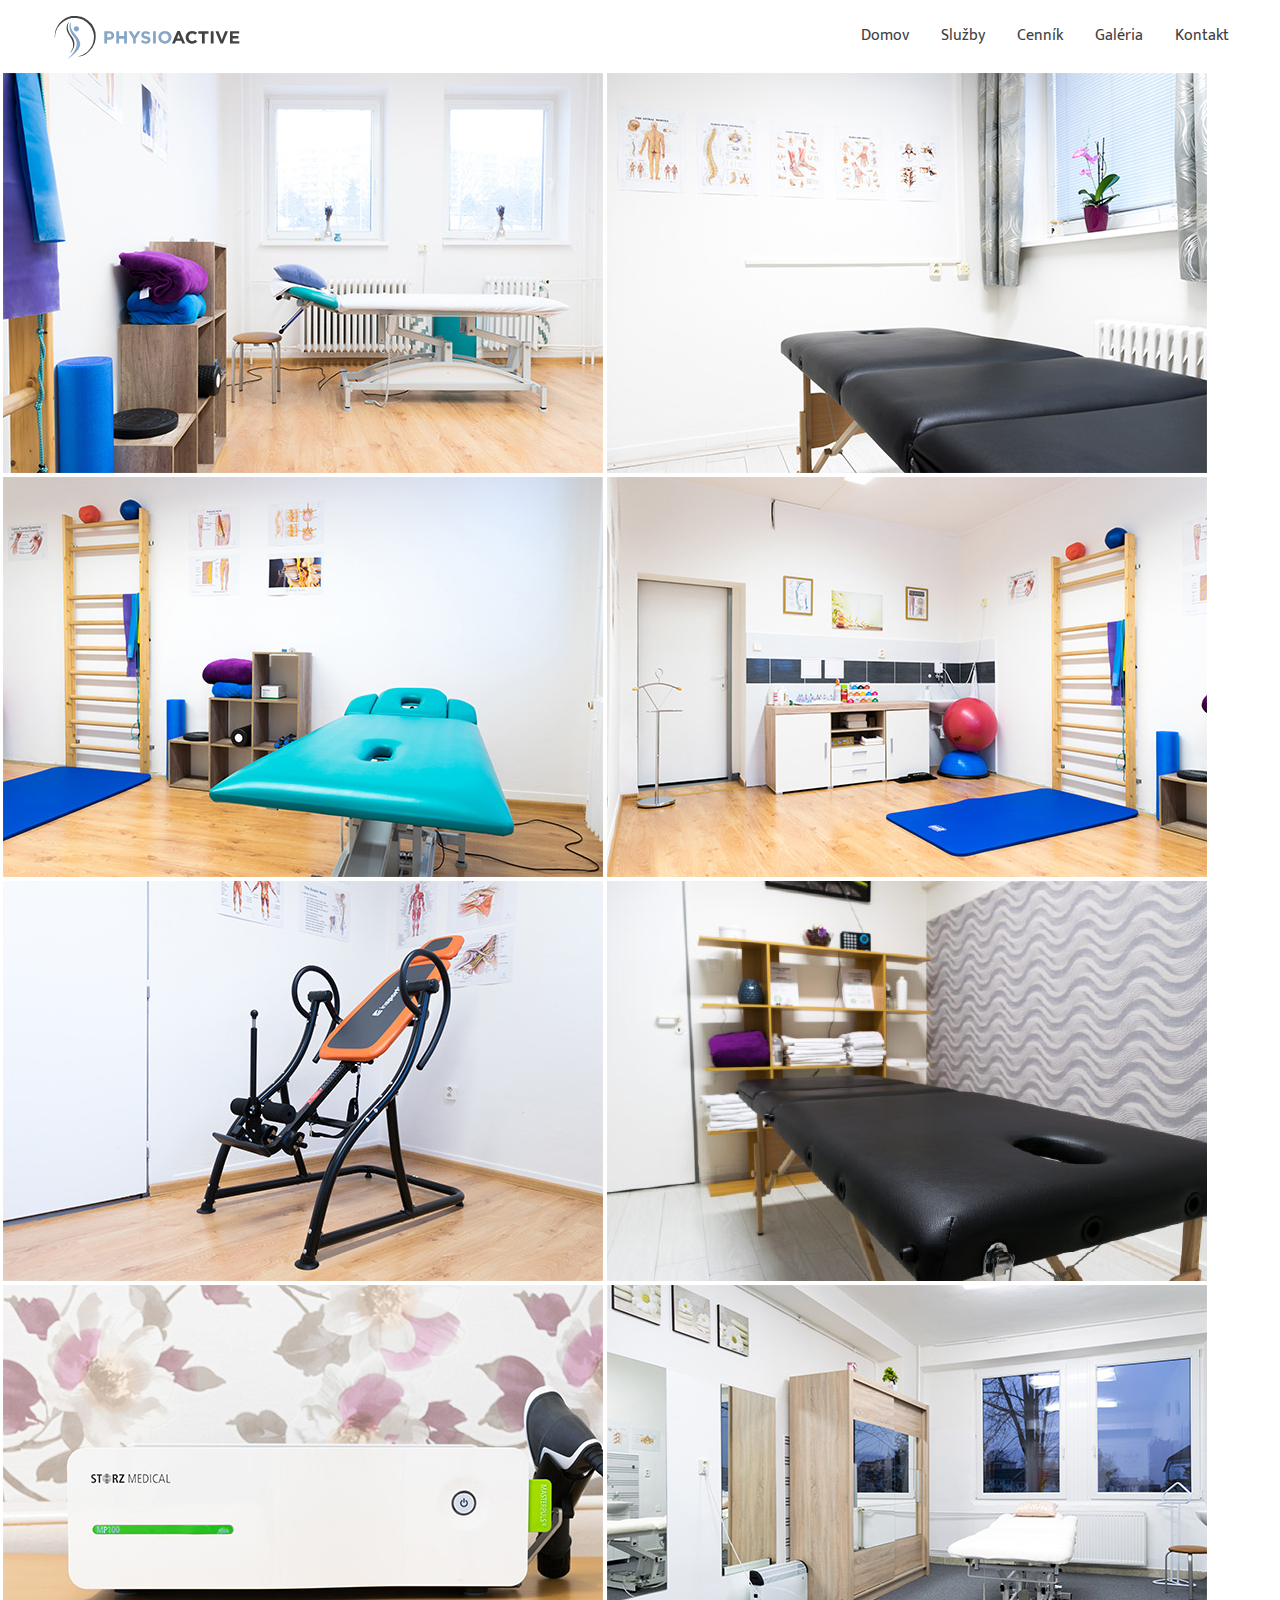
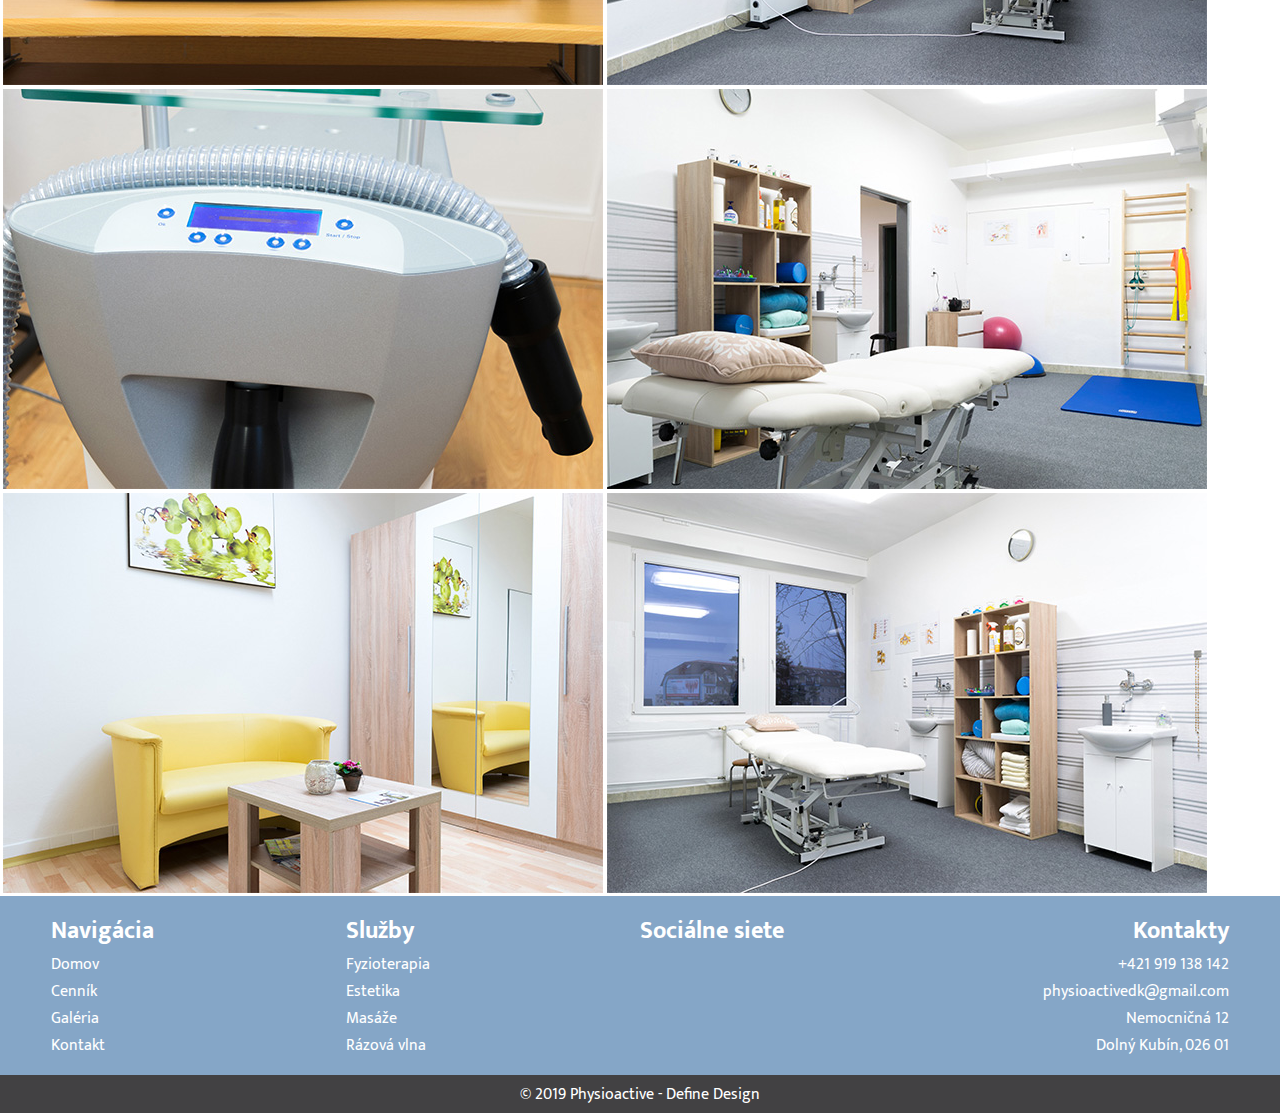
<file: galeria.html>
<!DOCTYPE html>
<html lang="sk">
<head>
    <script async src="https://www.googletagmanager.com/gtag/js?id=UA-132439200-1"></script>
    <script>
        window.dataLayer = window.dataLayer || [];
        function gtag(){dataLayer.push(arguments);}
                 gtag('js', new Date());
                 gtag('config', 'UA-132439200-1');
    </script>
    <meta charset="UTF-8">
    <meta name="viewport" content="width=device-width, initial-scale=1.0">
    <meta http-equiv="X-UA-Compatible" content="ie=edge">
    <title>Physioactive - Diagnosticko rehabilitačné centrum fyzioterapie</title>
    <link rel="stylesheet" type="text/css" href="galeria.css">
    <link rel="stylesheet" href="https://use.fontawesome.com/releases/v5.0.13/css/all.css" integrity="sha384-DNOHZ68U8hZfKXOrtjWvjxusGo9WQnrNx2sqG0tfsghAvtVlRW3tvkXWZh58N9jp" crossorigin="anonymous">
    <link href="https://fonts.googleapis.com/css?family=Mukta:400,600" rel="stylesheet">
    <link rel="shortcut icon" type="image/png" href="favicon.png">
    <meta name="description" content="Fyzioterapeutické a rehabilitačné centrum s primárnym zameraním na diagnostiku a liečbu bolestivých stavov pohybového aparátu, bolesti chrbtice, kĺbov, svalov atď. Pri liečbe využívame nielen manuálne techniky ale aj rázovú vlnu, či kryoterapeutický prístroj.">
</head>
<body>
    <nav class="navbar">
        <a href="https://www.physioactive.sk/"><div class="PSlogo"></div></a>
        <div class="menulist">
            <ul>
                <li><a href="https://www.physioactive.sk/">Domov</a></li>
                <li><a href="sluzby">Služby</a></li>
                <li><a href="cennik">Cenník</a></li>
                <li><a href="galeria">Galéria</a></li>
                <li><a href="kontakt">Kontakt</a></li>
            </ul>
        </div>
        <div class="menuBtn"><i class="fas fa-bars"></i></div>
        <ul class="upperSocial">
            <li><a href="https://www.facebook.com/PhysioActive-455984561449445/" target="_blank"><i class="fab fa-facebook"></i></a></li>
            <li><a href="https://www.youtube.com/channel/UCnXAggVKej-yZUJYLw-RJVw" target="_blank"><i class="fab fa-youtube"></i></a></li>
            <!-- <li><a href="#"><i class="fab fa-instagram"></i></a></li> -->
        </ul>
            <div class="menuMob">
                <ul>
                    <li><a href="https://www.physioactive.sk/">Domov</a></li>
                    <li><a href="sluzby">Služby</a></li>
                    <li><a href="cennik">Cenník</a></li>
                    <li><a href="galeria">Galéria</a></li>
                    <li><a href="kontakt">Kontakt</a></li>
                </ul>
            </div>
    </nav>
    <main>
            <div class="row">
                <wrapper>
                    <div class="column">
                      <img class="img_sel" src="imgs/physioactiveDK9.jpg"
                            alt="physioactive-dolný-kubín"
                           data-source="https://physioactive.sk/imgs/physioactiveDK9.jpg"
                           data-width="600"
                           data-height="400"
                           data-index="1">
                      <img class="img_sel" src="imgs/physioactiveDK3.jpg"
                            alt="physioactive-dolný-kubín"
                           data-source="https://physioactive.sk/imgs/physioactiveDK3.jpg"
                           data-width="600"
                           data-height="400"
                           data-index="2">
                      <img class="img_sel" src="imgs/physioactiveDK4.jpg"
                            alt="physioactive-dolný-kubín"
                           data-source="https://physioactive.sk/imgs/physioactiveDK4.jpg"
                           data-width="600"
                           data-height="400"
                           data-index="3">
                    </div>
                    <div class="column">
                      <img class="img_sel" src="imgs/physioactiveDK5.jpg"
                            alt="physioactive-dolný-kubín"
                           data-source="https://physioactive.sk/imgs/physioactiveDK5.jpg"
                           data-width="600"
                           data-height="400"
                           data-index="4">
                      <img class="img_sel" src="imgs/physioactiveDK6.jpg"
                            alt="physioactive-dolný-kubín"
                           data-source="https://physioactive.sk/imgs/physioactiveDK6.jpg"
                           data-width="600"
                           data-height="400"
                           data-index="5">
                      <img class="img_sel" src="imgs/physioactiveDK7.jpg"
                            alt="physioactive-dolný-kubín"
                           data-source="https://physioactive.sk/imgs/physioactiveDK7.jpg"
                           data-width="600"
                           data-height="400"
                           data-index="6">
                    </div>
                </wrapper>
                <wrapper>
                    <div class="column">
                      <img class="img_sel" src="imgs/physioactiveDK8.jpg"
                            alt="physioactive-dolný-kubín"
                           data-source="https://physioactive.sk/imgs/physioactiveDK8.jpg"
                           data-width="600"
                           data-height="400"
                           data-index="7">
                      <img class="img_sel" src="imgs/physioactiveDK2.jpg"
                            alt="physioactive-dolný-kubín"
                           data-source="https://physioactive.sk/imgs/physioactiveDK2.jpg"
                           data-width="600"
                           data-height="400"
                           data-index="8">
                      <img class="img_sel" src="imgs/physioactiveDK10.jpg"
                            alt="physioactive-dolný-kubín"
                           data-source="https://physioactive.sk/imgs/physioactiveDK10.jpg"
                           data-width="600"
                           data-height="400"
                           data-index="9">
                    </div>
                    <div class="column">
                      <img class="img_sel" src="imgs/physioactiveNO1.jpg"
                            alt="physioactive-dolný-kubín"
                           data-source="https://physioactive.sk/imgs/physioactiveNO1.jpg"
                           data-width="600"
                           data-height="400"
                           data-index="10">
                      <img class="img_sel" src="imgs/physioactiveNO2.jpg"
                            alt="physioactive-dolný-kubín"
                           data-source="https://physioactive.sk/imgs/physioactiveNO2.jpg"
                           data-width="600"
                           data-height="400"
                           data-index="11">
                      <img class="img_sel" src="imgs/physioactiveNO3.jpg"
                            alt="physioactive-dolný-kubín"
                           data-source="https://physioactive.sk/imgs/physioactiveNO3.jpg"
                           data-width="600"
                           data-height="400"
                           data-index="12">
                    </div>
                </wrapper>
            <div class="modal_bg"></div>
            <div class="modal_bg_preview"></div>
            </div>
    <!-- FOOTER -->
    <footer>
        <div class="footerWrap">
            <div class="separator">
                <div class="footerPart">
                    <h1 class="footerHeader">Navigácia</h1>
                    <ul>
                        <li><a href="https://www.physioactive.sk/">Domov</a></li>
                        <li><a href="cennik">Cenník</a></li>
                        <li><a href="galeria">Galéria</a></li>
                        <li><a href="kontakt">Kontakt</a></li>
                    </ul>
                </div>
                <div class="footerPart services">
                    <h1 class="footerHeader">Služby</h1>
                    <ul>
                        <li><a href="fyzioterapia">Fyzioterapia</a></li>
                        <li><a href="estetika">Estetika</a></li>
                        <li><a href="masaze">Masáže</a></li>
                        <li><a href="razova_vlna">Rázová vlna</a></li>
                    </ul>
                </div>
            </div>
            <div class="separator">
                <div class="footerPart socialHide">
                    <h1 class="footerHeader">Sociálne siete</h1>
                    <ul class="socialUl">
                        <li><a href="https://www.facebook.com/PhysioActive-455984561449445/" target="_blank"><i class="fab fa-facebook"></i></a></li>
                        <li><a href="https://www.youtube.com/channel/UCnXAggVKej-yZUJYLw-RJVw" target="_blank"><i class="fab fa-youtube"></i></a></li>
                        <!-- <li><a href="#"><i class="fab fa-instagram"></i></a></li> -->
                    </ul>
                </div>
                <div class="footerPart rightCont">
                    <h1 class="footerHeader">Kontakty</h1>
                    <ul>
                        <li>+421 919 138 142</li>
                        <li>physioactivedk@gmail.com</li>
                        <li>Nemocničná 12</li>
                        <li>Dolný Kubín, 026 01</li>
                    </ul>
                </div>
            </div>
        </div>
    </footer>
    <div class="copyright">
        <p>&copy; 2019 Physioactive - <a href="https://www.define.sk/" target="_blank">Define Design</a></p>
    </div>
<script src="https://code.jquery.com/jquery-3.3.1.slim.min.js" integrity="sha256-3edrmyuQ0w65f8gfBsqowzjJe2iM6n0nKciPUp8y+7E=" crossorigin="anonymous"></script>
<!-- Start PhotoSwipe -->
<div class="pswp" tabindex="-1" role="dialog" aria-hidden="true">
        <div class="pswp__bg"></div>
        <div class="pswp__scroll-wrap">
            <div class="pswp__container"><div class="pswp__item"></div><div class="pswp__item"></div><div class="pswp__item"></div></div>
            <div class="pswp__ui pswp__ui--hidden">
                <div class="pswp__top-bar">
                    <div class="pswp__counter"></div>
                    <button class="pswp__button pswp__button--close" title="Close (Esc)"></button>
                    <button class="pswp__button pswp__button--share" title="Share"></button>
                    <button class="pswp__button pswp__button--fs" title="Toggle fullscreen"></button>
                    <button class="pswp__button pswp__button--zoom" title="Zoom in/out"></button>
                    <div class="pswp__preloader"><div class="pswp__preloader__icn"><div class="pswp__preloader__cut"><div class="pswp__preloader__donut"></div></div></div></div>
                </div>
                <div class="pswp__share-modal pswp__share-modal--hidden pswp__single-tap"><div class="pswp__share-tooltip"></div></div>
                <div class="pswp__caption"><div class="pswp__caption__center"></div></div>
            </div>
        </div>
    </div>
    <link rel="stylesheet" href="photoswipe/photoswipe.css">
    <link rel="stylesheet" href="photoswipe/default-skin/default-skin.css">
    <script src="photoswipe/photoswipe.min.js"></script>
    <script src="photoswipe/photoswipe-ui-default.min.js"></script>
    <script>
        var container = document.getElementsByClassName('pswp')[0];
        var images = $('.img_sel');
        var imagesForGallery = [];
        images.each(function () {
            imagesForGallery.push({
                src: $(this).data('source'),
                w: +($(this).data('width')),
                h: +($(this).data('height')),
                title: $(this).data('title')
            });
        });
        images.click(function () {
            var gallery = new PhotoSwipe(container, PhotoSwipeUI_Default, imagesForGallery, {
                index: +($(this).data('index')) - 1
            });
            gallery.init();
        });
    </script>
    <!-- END PhotoSwipe -->
<script>
    //mobile menu btn functionality
    $('.menuBtn').click(function(){
        $('.menuMob').toggleClass('menuMobActive');
    });
</script>
</body>
</html>
</file>
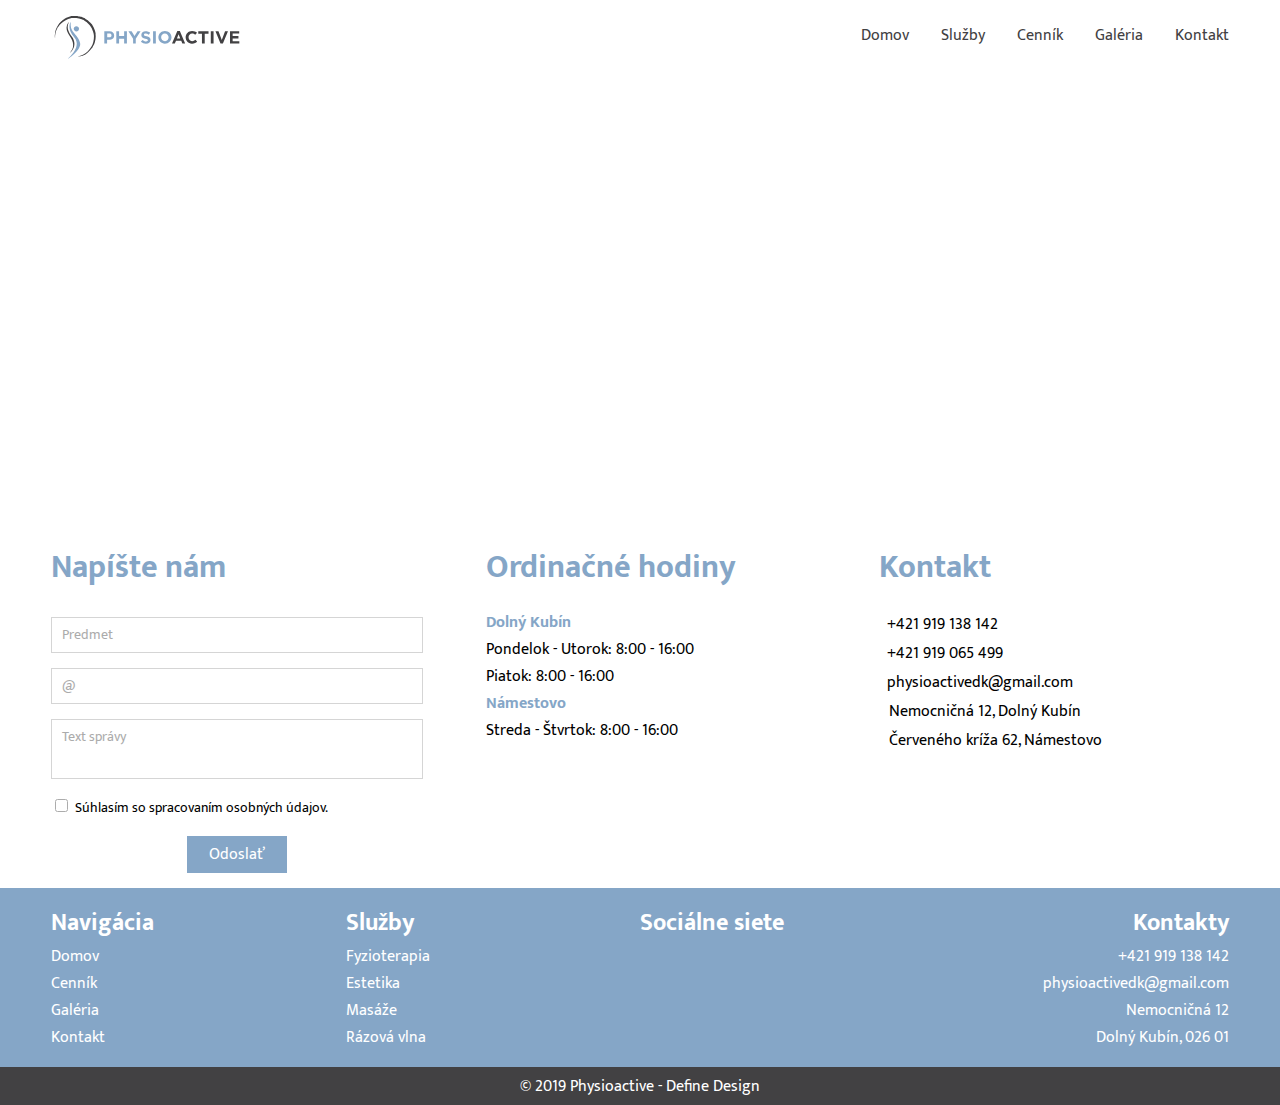
<file: kontakt.html>
<!DOCTYPE html>
<html lang="sk">
<head>
    <meta charset="UTF-8">
    <meta name="viewport" content="width=device-width, initial-scale=1.0">
    <meta http-equiv="X-UA-Compatible" content="ie=edge">
    <title>Physioactive - Diagnosticko rehabilitačné centrum fyzioterapie</title>
    <link rel="stylesheet" type="text/css" href="kontakt.css">
    <link rel="stylesheet" href="https://use.fontawesome.com/releases/v5.0.13/css/all.css" integrity="sha384-DNOHZ68U8hZfKXOrtjWvjxusGo9WQnrNx2sqG0tfsghAvtVlRW3tvkXWZh58N9jp" crossorigin="anonymous">
    <link href="https://fonts.googleapis.com/css?family=Mukta:400,600" rel="stylesheet">
    <link rel="shortcut icon" type="image/png" href="favicon.png">
    <meta name="description" content="Fyzioterapeutické a rehabilitačné centrum s primárnym zameraním na diagnostiku a liečbu bolestivých stavov pohybového aparátu, bolesti chrbtice, kĺbov, svalov atď. Pri liečbe využívame nielen manuálne techniky ale aj rázovú vlnu, či kryoterapeutický prístroj.">
</head>
<body>
    <nav class="navbar">
        <a href="https://www.physioactive.sk/"><div class="PSlogo"></div></a>
        <div class="menulist">
            <ul>
                <li><a href="https://www.physioactive.sk/">Domov</a></li>
                <li><a href="sluzby">Služby</a></li>
                <li><a href="cennik">Cenník</a></li>
                <li><a href="galeria">Galéria</a></li>
                <li><a href="kontakt">Kontakt</a></li>
            </ul>
        </div>
        <div class="menuBtn"><i class="fas fa-bars"></i></div>
        <ul class="upperSocial">
            <li><a href="https://www.facebook.com/PhysioActive-455984561449445/" target="_blank"><i class="fab fa-facebook"></i></a></li>
            <li><a href="https://www.youtube.com/channel/UCnXAggVKej-yZUJYLw-RJVw" target="_blank"><i class="fab fa-youtube"></i></a></li>
            <!-- <li><a href="#"><i class="fab fa-instagram"></i></a></li> -->
        </ul>
            <div class="menuMob">
                <ul>
                    <li><a href="https://www.physioactive.sk/">Domov</a></li>
                    <li><a href="sluzby">Služby</a></li>
                    <li><a href="cennik">Cenník</a></li>
                    <li><a href="galeria">Galéria</a></li>
                    <li><a href="kontakt">Kontakt</a></li>
                </ul>
            </div>
    </nav>
    <main>
        <div class="maps">
            <iframe src="https://www.google.com/maps/embed?pb=!1m14!1m8!1m3!1d4137.41334655009!2d19.29792181325662!3d49.21344299213003!3m2!1i1024!2i768!4f13.1!3m3!1m2!1s0x0%3A0x729405f7cd46dd7a!2sPhysioactive+-+Fyzioterapeutick%C3%A9+centrum!5e0!3m2!1sen!2ssk!4v1545141328486" width="50%" height="450" frameborder="0" style="border:0; padding-right: 5px" allowfullscreen></iframe>
            <iframe src="https://www.google.com/maps/embed?pb=!1m14!1m8!1m3!1d10384.602849107272!2d19.4768891!3d49.4060555!3m2!1i1024!2i768!4f13.1!3m3!1m2!1s0x0%3A0xfff54d7a8d0d1f0e!2sPhysioactive+-+Fyzioterapeutick%C3%A9+centrum+N%C3%A1mestovo!5e0!3m2!1sen!2ssk!4v1546871974101" width="50%" height="450" frameborder="0" style="border:0" allowfullscreen></iframe>
            <!-- ADD NO MAP -->
        </div>
        <div class="mainWrap">
            <div class="ctUnit">
                <h1>Napíšte nám</h1>
                <form action="php.php" method="POST">
                    <input type="text" name="subject" placeholder="Predmet" required>
                    <input type="text" name="mail" placeholder="@" required>
                    <textarea type="text" name="msg" placeholder="Text správy" required></textarea>
                    <wrapper><input class="gdpr" name="gdpr" type="checkbox" required>
                    <label for="gdpr">Súhlasím so spracovaním osobných údajov.</label></wrapper>
                    <button class="ctaSubmit">Odoslať</button>
                </form>
            </div>
            <wrapper class="aFlex">
                <div class="ctUnit ctMid">
                    <h1 class="time">Ordinačné hodiny</h1>
                    <p><strong>Dolný Kubín</strong></p>
                    <p>Pondelok - Utorok: 8:00 - 16:00</p>
                    <p>Piatok: 8:00 - 16:00</p>
                    <p><strong>Námestovo</strong></p>
                    <p>Streda - Štvrtok: 8:00 - 16:00</p>
                </div>
                <div class="ctUnit ctLH">
                    <h1>Kontakt</h1>
                    <p><i class="fas fa-phone"></i>&nbsp; +421 919 138 142</p>
                    <p><i class="fas fa-phone"></i>&nbsp; +421 919 065 499</p>
                    <p><i class="fas fa-envelope"></i>&nbsp; physioactivedk@gmail.com</p>
                    <p><i class="fas fa-map-marker-alt"></i>&nbsp; Nemocničná 12, Dolný Kubín</p>
                    <p><i class="fas fa-map-marker-alt"></i>&nbsp; Červeného kríža 62, Námestovo</p>
                </div>
            </wrapper>
        </div>
    </main>
    <!-- FOOTER -->
    <footer>
        <div class="footerWrap">
            <div class="separator">
                <div class="footerPart">
                    <h1 class="footerHeader">Navigácia</h1>
                    <ul>
                        <li><a href="https://www.physioactive.sk/">Domov</a></li>
                        <li><a href="cennik">Cenník</a></li>
                        <li><a href="galeria">Galéria</a></li>
                        <li><a href="kontakt">Kontakt</a></li>
                    </ul>
                </div>
                <div class="footerPart services">
                    <h1 class="footerHeader">Služby</h1>
                    <ul>
                        <li><a href="https://www.physioactive.sk/">Fyzioterapia</a></li>
                        <li><a href="cennik">Estetika</a></li>
                        <li><a href="galeria">Masáže</a></li>
                        <li><a href="kontakt">Rázová vlna</a></li>
                    </ul>
                </div>
            </div>
            <div class="separator">
                <div class="footerPart socialHide">
                    <h1 class="footerHeader">Sociálne siete</h1>
                    <ul class="socialUl">
                        <li><a href="https://www.facebook.com/PhysioActive-455984561449445/" target="_blank"><i class="fab fa-facebook"></i></a></li>
                        <li><a href="https://www.youtube.com/channel/UCnXAggVKej-yZUJYLw-RJVw" target="_blank"><i class="fab fa-youtube"></i></a></li>
                        <!-- <li><a href="#"><i class="fab fa-instagram"></i></a></li> -->
                    </ul>
                </div>
                <div class="footerPart rightCont">
                    <h1 class="footerHeader">Kontakty</h1>
                    <ul>
                        <li>+421 919 138 142</li>
                        <li>physioactivedk@gmail.com</li>
                        <li>Nemocničná 12</li>
                        <li>Dolný Kubín, 026 01</li>
                    </ul>
                </div>
            </div>
        </div>
    </footer>
    <div class="copyright">
        <p>&copy; 2019 Physioactive - <a href="https://www.define.sk/" target="_blank">Define Design</a></p>
    </div>
<script src="https://code.jquery.com/jquery-3.3.1.slim.min.js" integrity="sha256-3edrmyuQ0w65f8gfBsqowzjJe2iM6n0nKciPUp8y+7E=" crossorigin="anonymous"></script>
<script>
    //mobile menu btn functionality
    $('.menuBtn').click(function(){
        $('.menuMob').toggleClass('menuMobActive');
    });
</script>
</body>
</html>
</file>
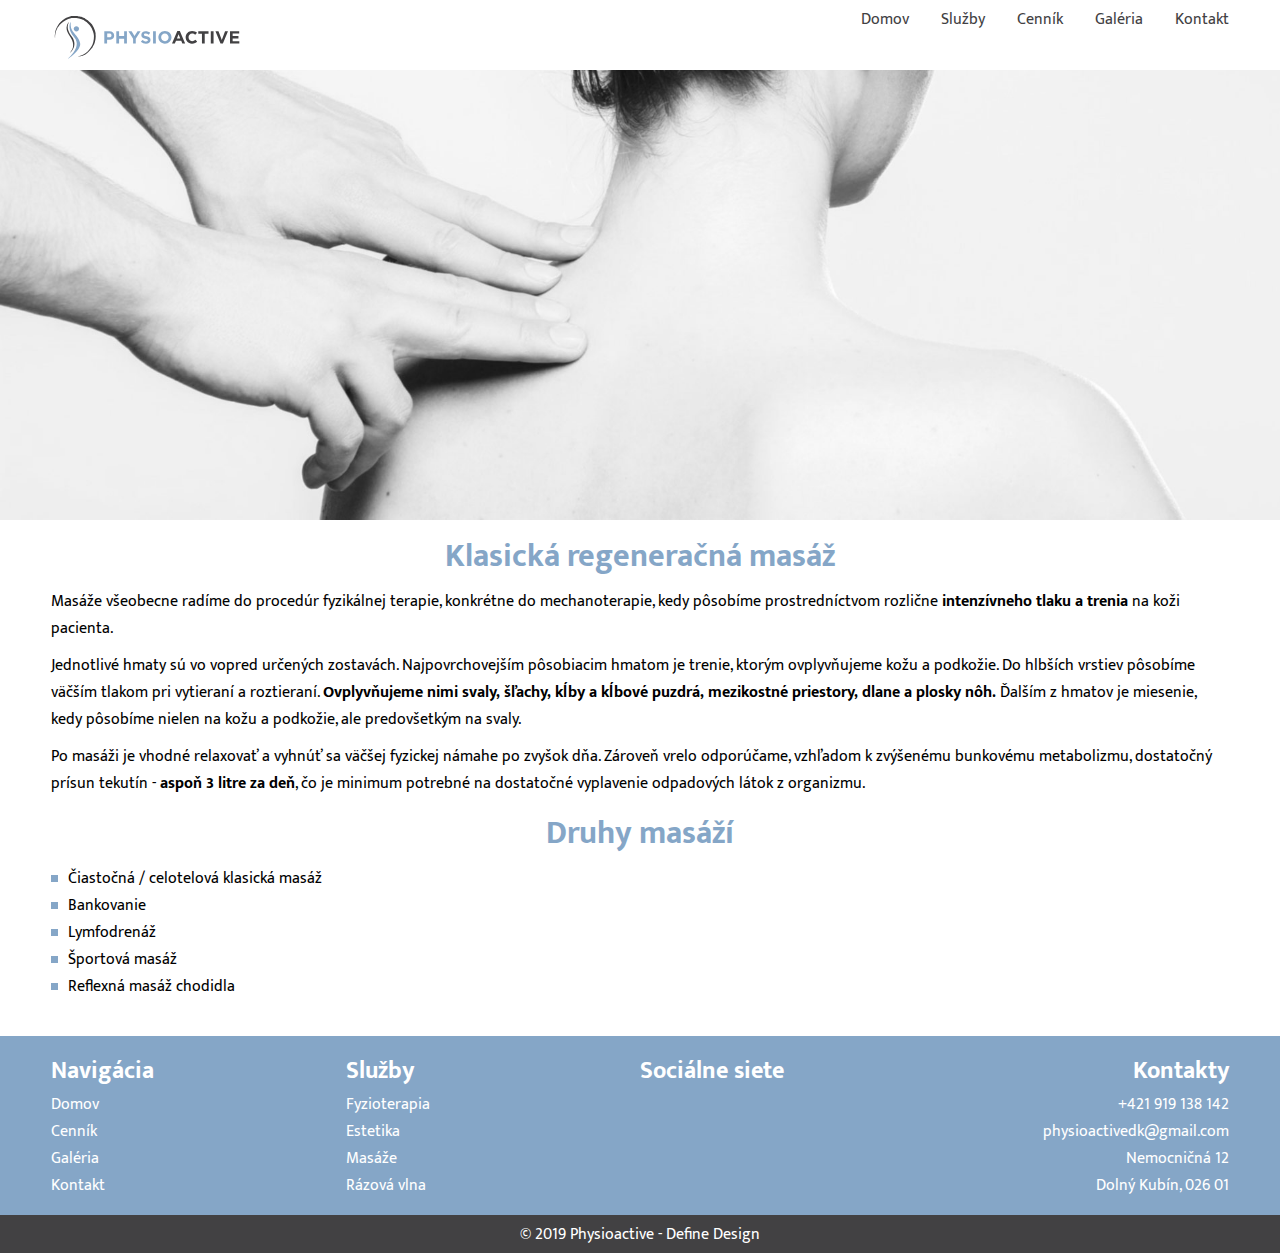
<file: masaze.html>
<!DOCTYPE html>
<html lang="sk">
<head>
    <script async src="https://www.googletagmanager.com/gtag/js?id=UA-132439200-1"></script>
    <script>
        window.dataLayer = window.dataLayer || [];
        function gtag(){dataLayer.push(arguments);}
                 gtag('js', new Date());
                 gtag('config', 'UA-132439200-1');
    </script>
    <meta charset="UTF-8">
    <meta name="viewport" content="width=device-width, initial-scale=1.0">
    <meta http-equiv="X-UA-Compatible" content="ie=edge">
    <title>Physioactive - Diagnosticko rehabilitačné centrum fyzioterapie</title>
    <link rel="stylesheet" type="text/css" href="fyzioterapia.css">
    <link rel="stylesheet" href="https://use.fontawesome.com/releases/v5.0.13/css/all.css" integrity="sha384-DNOHZ68U8hZfKXOrtjWvjxusGo9WQnrNx2sqG0tfsghAvtVlRW3tvkXWZh58N9jp" crossorigin="anonymous">
    <link href="https://fonts.googleapis.com/css?family=Mukta:400,600" rel="stylesheet">
    <link rel="shortcut icon" type="image/png" href="favicon.png">
    <meta name="description" content="Fyzioterapeutické a rehabilitačné centrum s primárnym zameraním na diagnostiku a liečbu bolestivých stavov pohybového aparátu, bolesti chrbtice, kĺbov, svalov atď. Pri liečbe využívame nielen manuálne techniky ale aj rázovú vlnu, či kryoterapeutický prístroj.">
</head>
<body>
    <nav class="navbar">
        <a href="https://www.physioactive.sk/"><div class="PSlogo"></div></a>
        <div class="menulist">
            <ul>
                <li><a href="https://www.physioactive.sk/">Domov</a></li>
                <li><a href="sluzby">Služby</a></li>
                <li><a href="cennik">Cenník</a></li>
                <li><a href="galeria">Galéria</a></li>
                <li><a href="kontakt">Kontakt</a></li>
            </ul>
        </div>
        <div class="menuBtn"><i class="fas fa-bars"></i></div>
        <ul class="upperSocial">
            <li><a href="https://www.facebook.com/PhysioActive-455984561449445/" target="_blank"><i class="fab fa-facebook"></i></a></li>
            <li><a href="https://www.youtube.com/channel/UCnXAggVKej-yZUJYLw-RJVw" target="_blank"><i class="fab fa-youtube"></i></a></li>
            <!-- <li><a href="#"><i class="fab fa-instagram"></i></a></li> -->
        </ul>
            <div class="menuMob">
                <ul>
                    <li><a href="https://www.physioactive.sk/">Domov</a></li>
                    <li><a href="sluzby">Služby</a></li>
                    <li><a href="cennik">Cenník</a></li>
                    <li><a href="galeria">Galéria</a></li>
                    <li><a href="kontakt">Kontakt</a></li>
                </ul>
            </div>
    </nav>
    <main>
        <div class="masaz"></div>
        <div class="serHeadWrap"><h1 class="serHead">Klasická regeneračná masáž</h1></div>
        <div class="experience">
            <p>Masáže všeobecne radíme do procedúr fyzikálnej terapie, konkrétne do mechanoterapie,
                    kedy pôsobíme prostredníctvom rozlične <strong>intenzívneho tlaku a trenia</strong> na koži pacienta.</p>
            <p>Jednotlivé hmaty sú vo vopred určených zostavách. Najpovrchovejším pôsobiacim hmatom
                    je trenie, ktorým ovplyvňujeme kožu a podkožie. Do hlbších vrstiev pôsobíme väčším tlakom
                    pri vytieraní a roztieraní. <strong>Ovplyvňujeme nimi svaly, šľachy, kĺby a kĺbové puzdrá, mezikostné
                    priestory, dlane a plosky nôh.</strong> Ďalším z hmatov je miesenie, kedy pôsobíme nielen na kožu
                    a podkožie, ale predovšetkým na svaly.</p>
            <p>Po masáži je vhodné relaxovať a vyhnúť sa väčšej fyzickej námahe po zvyšok dňa.
                    Zároveň vrelo odporúčame, vzhľadom k zvýšenému bunkovému metabolizmu, dostatočný
                    prísun tekutín - <strong>aspoň 3 litre za deň</strong>, čo je minimum potrebné na dostatočné vyplavenie
                    odpadových látok z organizmu.</p>
        <div class="serHeadWrap"><h1 class="serHead">Druhy masáží</h1></div>
        <ul>
            <li><span></span>Čiastočná / celotelová klasická masáž</li>
            <li><span></span>Bankovanie</li>
            <li><span></span>Lymfodrenáž</li>
            <li><span></span>Športová masáž</li>
            <li><span></span>Reflexná masáž chodidla</li>
        </ul>
        </div>
    </main>
    <div style="width:100%;height:20px;"></div>
    <footer>
        <div class="footerWrap">
            <div class="separator">
                <div class="footerPart">
                    <h1 class="footerHeader">Navigácia</h1>
                    <ul>
                        <li><a href="https://www.physioactive.sk/">Domov</a></li>
                        <li><a href="cennik">Cenník</a></li>
                        <li><a href="galeria">Galéria</a></li>
                        <li><a href="kontakt">Kontakt</a></li>
                    </ul>
                </div>
                <div class="footerPart services">
                    <h1 class="footerHeader">Služby</h1>
                    <ul>
                        <li><a href="fyzioterapia">Fyzioterapia</a></li>
                        <li><a href="estetika">Estetika</a></li>
                        <li><a href="masaze">Masáže</a></li>
                        <li><a href="razova_vlna">Rázová vlna</a></li>
                    </ul>
                </div>
            </div>
            <div class="separator">
                <div class="footerPart socialHide">
                    <h1 class="footerHeader">Sociálne siete</h1>
                    <ul class="socialUl">
                        <li><a href="https://www.facebook.com/PhysioActive-455984561449445/" target="_blank"><i class="fab fa-facebook"></i></a></li>
                        <li><a href="https://www.youtube.com/channel/UCnXAggVKej-yZUJYLw-RJVw" target="_blank"><i class="fab fa-youtube"></i></a></li>
                        <!-- <li><a href="#"><i class="fab fa-instagram"></i></a></li> -->
                    </ul>
                </div>
                <div class="footerPart rightCont">
                    <h1 class="footerHeader">Kontakty</h1>
                    <ul>
                        <li>+421 919 138 142</li>
                        <li>physioactivedk@gmail.com</li>
                        <li>Nemocničná 12</li>
                        <li>Dolný Kubín, 026 01</li>
                    </ul>
                </div>
            </div>
        </div>
    </footer>
    <div class="copyright">
        <p>&copy; 2019 Physioactive - <a href="https://www.define.sk/" target="_blank">Define Design</a></p>
    </div>
<script src="https://code.jquery.com/jquery-3.3.1.slim.min.js" integrity="sha256-3edrmyuQ0w65f8gfBsqowzjJe2iM6n0nKciPUp8y+7E=" crossorigin="anonymous"></script>
<script>
    //mobile menu btn functionality
    $('.menuBtn').click(function(){
        $('.menuMob').toggleClass('menuMobActive');
    });
</script>
</body>
</html>
</file>
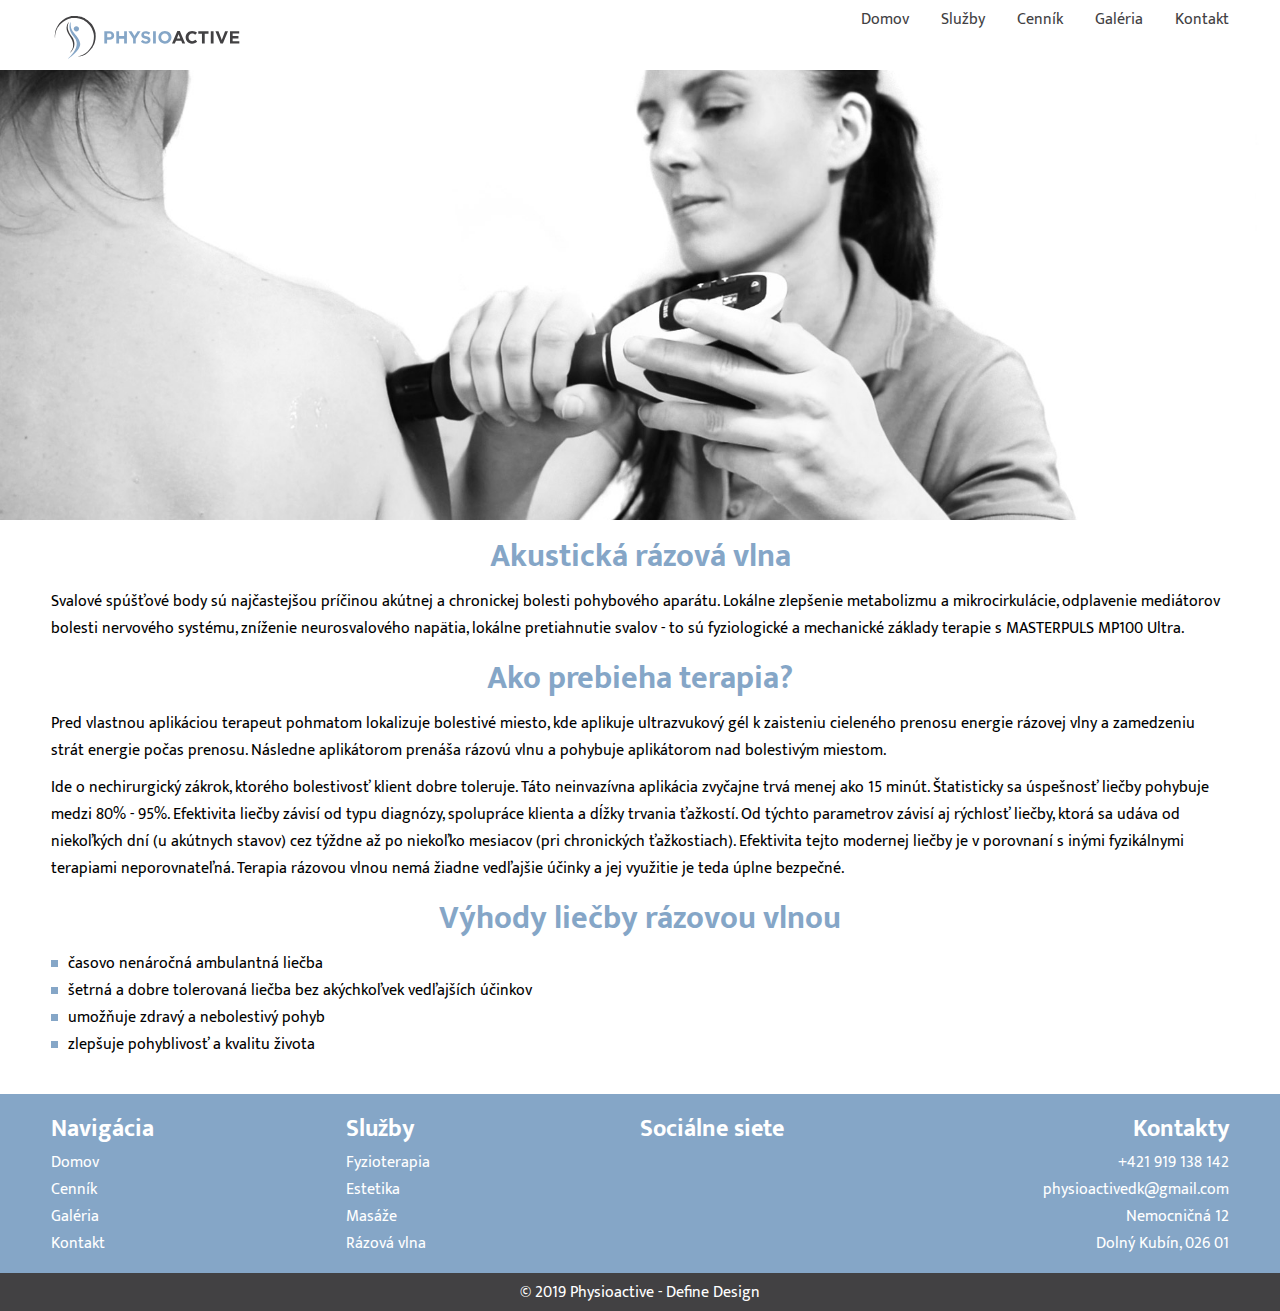
<file: razova_vlna.html>
<!DOCTYPE html>
<html lang="sk">
<head>
    <script async src="https://www.googletagmanager.com/gtag/js?id=UA-132439200-1"></script>
    <script>
        window.dataLayer = window.dataLayer || [];
        function gtag(){dataLayer.push(arguments);}
                 gtag('js', new Date());
                 gtag('config', 'UA-132439200-1');
    </script>
    <meta charset="UTF-8">
    <meta name="viewport" content="width=device-width, initial-scale=1.0">
    <meta http-equiv="X-UA-Compatible" content="ie=edge">
    <title>Physioactive - Diagnosticko rehabilitačné centrum fyzioterapie</title>
    <link rel="stylesheet" type="text/css" href="fyzioterapia.css">
    <link rel="stylesheet" href="https://use.fontawesome.com/releases/v5.0.13/css/all.css" integrity="sha384-DNOHZ68U8hZfKXOrtjWvjxusGo9WQnrNx2sqG0tfsghAvtVlRW3tvkXWZh58N9jp" crossorigin="anonymous">
    <link href="https://fonts.googleapis.com/css?family=Mukta:400,600" rel="stylesheet">
    <link rel="shortcut icon" type="image/png" href="favicon.png">
    <meta name="description" content="Fyzioterapeutické a rehabilitačné centrum s primárnym zameraním na diagnostiku a liečbu bolestivých stavov pohybového aparátu, bolesti chrbtice, kĺbov, svalov atď. Pri liečbe využívame nielen manuálne techniky ale aj rázovú vlnu, či kryoterapeutický prístroj.">
</head>
<body>
    <nav class="navbar">
        <a href="https://www.physioactive.sk/"><div class="PSlogo"></div></a>
        <div class="menulist">
            <ul>
                <li><a href="https://www.physioactive.sk/">Domov</a></li>
                <li><a href="sluzby">Služby</a></li>
                <li><a href="cennik">Cenník</a></li>
                <li><a href="galeria">Galéria</a></li>
                <li><a href="kontakt">Kontakt</a></li>
            </ul>
        </div>
        <div class="menuBtn"><i class="fas fa-bars"></i></div>
        <ul class="upperSocial">
            <li><a href="https://www.facebook.com/PhysioActive-455984561449445/" target="_blank"><i class="fab fa-facebook"></i></a></li>
            <li><a href="https://www.youtube.com/channel/UCnXAggVKej-yZUJYLw-RJVw" target="_blank"><i class="fab fa-youtube"></i></a></li>
            <!-- <li><a href="#"><i class="fab fa-instagram"></i></a></li> -->
        </ul>
            <div class="menuMob">
                <ul>
                    <li><a href="https://www.physioactive.sk/">Domov</a></li>
                    <li><a href="sluzby">Služby</a></li>
                    <li><a href="cennik">Cenník</a></li>
                    <li><a href="galeria">Galéria</a></li>
                    <li><a href="kontakt">Kontakt</a></li>
                </ul>
            </div>
    </nav>
    <main>
        <div class="vlna"></div>
        <div class="serHeadWrap"><h1 class="serHead">Akustická rázová vlna</h1></div>
        <div class="experience">
            <p>Svalové spúšťové body sú najčastejšou príčinou akútnej a chronickej bolesti pohybového aparátu. Lokálne zlepšenie
                    metabolizmu a mikrocirkulácie, odplavenie mediátorov bolesti nervového systému, zníženie neurosvalového napätia,
                    lokálne pretiahnutie svalov - to sú fyziologické a mechanické základy terapie s MASTERPULS MP100 Ultra.</p>
            <div class="serHeadWrap"><h1 class="serHead">Ako prebieha terapia?</h1></div>
            <p>Pred vlastnou aplikáciou terapeut pohmatom lokalizuje bolestivé miesto, kde aplikuje ultrazvukový gél k zaisteniu cieleného
                    prenosu energie rázovej vlny a zamedzeniu strát energie počas prenosu. Následne aplikátorom prenáša rázovú vlnu a pohybuje 
                    aplikátorom nad bolestivým miestom.</p>
            <p>Ide o nechirurgický zákrok, ktorého bolestivosť klient dobre toleruje. Táto neinvazívna aplikácia zvyčajne trvá menej ako 15 minút.
                    Štatisticky sa úspešnosť liečby pohybuje medzi 80% - 95%. Efektivita liečby závisí od typu diagnózy, spolupráce klienta a dĺžky
                    trvania ťažkostí. Od týchto parametrov závisí aj rýchlosť liečby, ktorá sa udáva od niekoľkých dní (u akútnych stavov) cez týždne až
                    po niekoľko mesiacov (pri chronických ťažkostiach). Efektivita tejto modernej liečby je v porovnaní s inými fyzikálnymi terapiami
                    neporovnateľná. Terapia rázovou vlnou nemá žiadne vedľajšie účinky a jej využitie je teda úplne bezpečné.</p>
        <div class="serHeadWrap"><h1 class="serHead">Výhody liečby rázovou vlnou</h1></div>
        <ul>
            <li><span></span>časovo nenáročná ambulantná liečba</li>
            <li><span></span>šetrná a dobre tolerovaná liečba bez akýchkoľvek vedľajších účinkov</li>
            <li><span></span>umožňuje zdravý a nebolestivý pohyb</li>
            <li><span></span>zlepšuje pohyblivosť a kvalitu života</li>
        </ul>
        </div>
    </main>
    <div style="width:100%;height:20px;"></div>
    <footer>
        <div class="footerWrap">
            <div class="separator">
                <div class="footerPart">
                    <h1 class="footerHeader">Navigácia</h1>
                    <ul>
                        <li><a href="https://www.physioactive.sk/">Domov</a></li>
                        <li><a href="cennik">Cenník</a></li>
                        <li><a href="galeria">Galéria</a></li>
                        <li><a href="kontakt">Kontakt</a></li>
                    </ul>
                </div>
                <div class="footerPart services">
                    <h1 class="footerHeader">Služby</h1>
                    <ul>
                        <li><a href="fyzioterapia">Fyzioterapia</a></li>
                        <li><a href="estetika">Estetika</a></li>
                        <li><a href="masaze">Masáže</a></li>
                        <li><a href="razova_vlna">Rázová vlna</a></li>
                    </ul>
                </div>
            </div>
            <div class="separator">
                <div class="footerPart socialHide">
                    <h1 class="footerHeader">Sociálne siete</h1>
                    <ul class="socialUl">
                        <li><a href="https://www.facebook.com/PhysioActive-455984561449445/" target="_blank"><i class="fab fa-facebook"></i></a></li>
                        <li><a href="https://www.youtube.com/channel/UCnXAggVKej-yZUJYLw-RJVw" target="_blank"><i class="fab fa-youtube"></i></a></li>
                        <!-- <li><a href="#"><i class="fab fa-instagram"></i></a></li> -->
                    </ul>
                </div>
                <div class="footerPart rightCont">
                    <h1 class="footerHeader">Kontakty</h1>
                    <ul>
                        <li>+421 919 138 142</li>
                        <li>physioactivedk@gmail.com</li>
                        <li>Nemocničná 12</li>
                        <li>Dolný Kubín, 026 01</li>
                    </ul>
                </div>
            </div>
        </div>
    </footer>
    <div class="copyright">
        <p>&copy; 2019 Physioactive - <a href="https://www.define.sk/" target="_blank">Define Design</a></p>
    </div>
<script src="https://code.jquery.com/jquery-3.3.1.slim.min.js" integrity="sha256-3edrmyuQ0w65f8gfBsqowzjJe2iM6n0nKciPUp8y+7E=" crossorigin="anonymous"></script>
<script>
    //mobile menu btn functionality
    $('.menuBtn').click(function(){
        $('.menuMob').toggleClass('menuMobActive');
    });
</script>
</body>
</html>
</file>
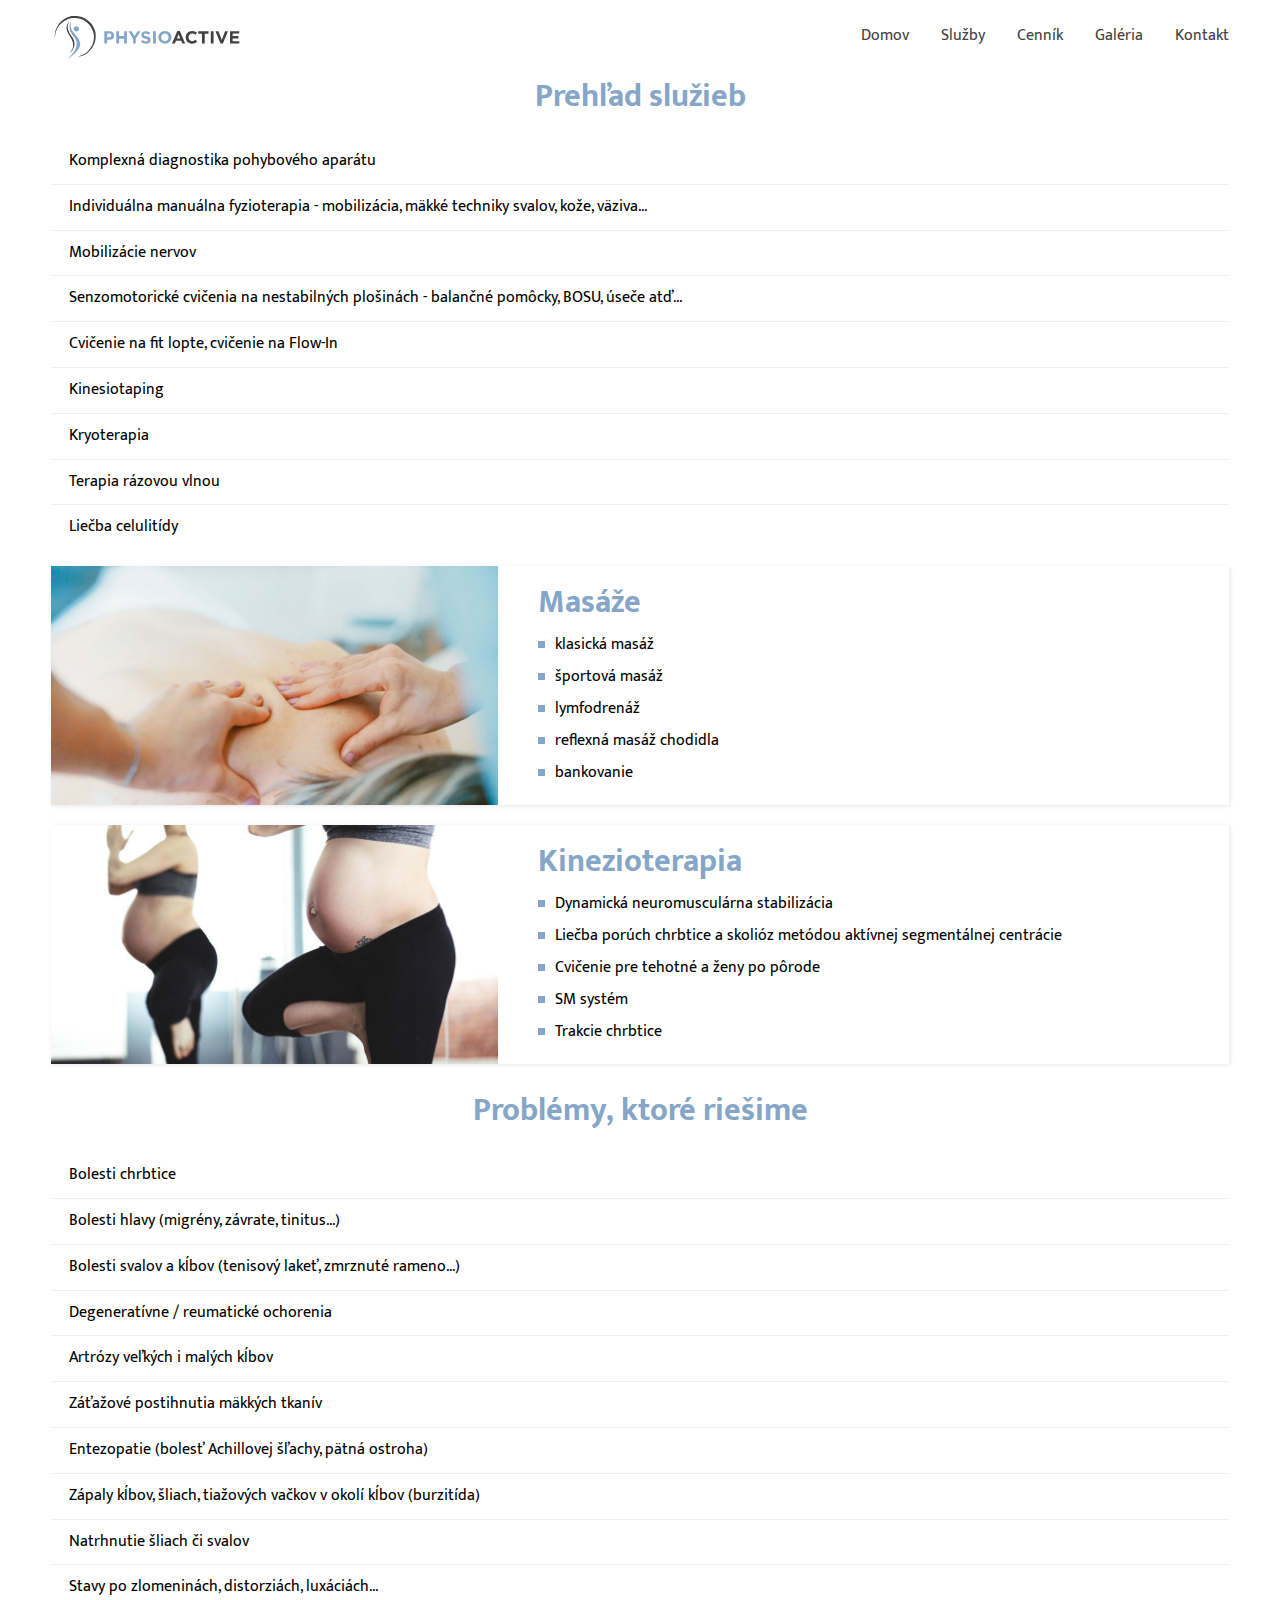
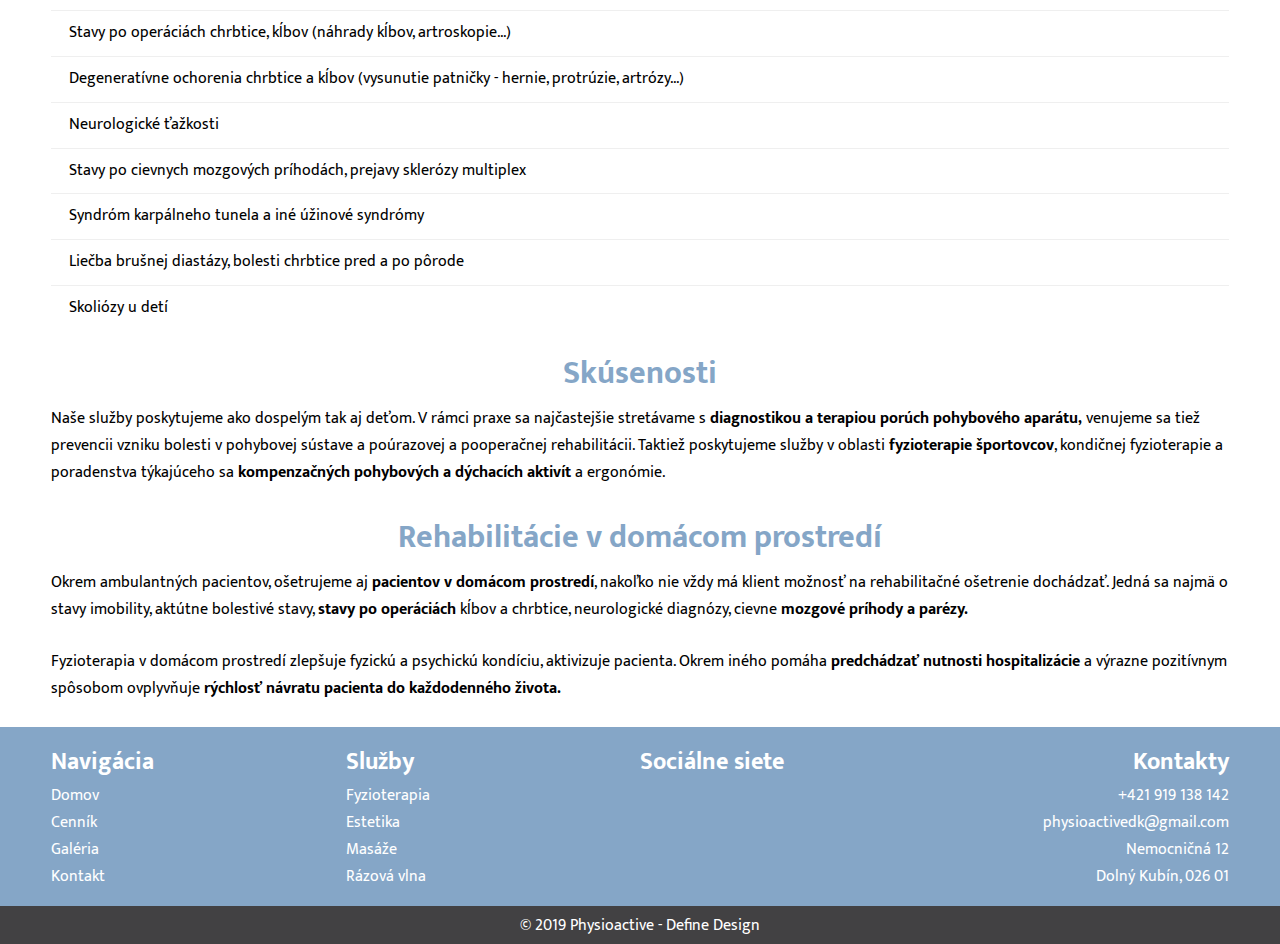
<file: sluzby.html>
<!DOCTYPE html>
<html lang="sk">
<head>
    <script async src="https://www.googletagmanager.com/gtag/js?id=UA-132439200-1"></script>
    <script>
        window.dataLayer = window.dataLayer || [];
        function gtag(){dataLayer.push(arguments);}
                 gtag('js', new Date());
                 gtag('config', 'UA-132439200-1');
    </script>
    <meta charset="UTF-8">
    <meta name="viewport" content="width=device-width, initial-scale=1.0">
    <meta http-equiv="X-UA-Compatible" content="ie=edge">
    <title>Physioactive - Diagnosticko rehabilitačné centrum fyzioterapie</title>
    <link rel="stylesheet" type="text/css" href="sluzby.css">
    <link rel="stylesheet" href="https://use.fontawesome.com/releases/v5.0.13/css/all.css" integrity="sha384-DNOHZ68U8hZfKXOrtjWvjxusGo9WQnrNx2sqG0tfsghAvtVlRW3tvkXWZh58N9jp" crossorigin="anonymous">
    <link href="https://fonts.googleapis.com/css?family=Mukta:400,600" rel="stylesheet">
    <link rel="shortcut icon" type="image/png" href="favicon.png">
    <meta name="description" content="Fyzioterapeutické a rehabilitačné centrum s primárnym zameraním na diagnostiku a liečbu bolestivých stavov pohybového aparátu, bolesti chrbtice, kĺbov, svalov atď. Pri liečbe využívame nielen manuálne techniky ale aj rázovú vlnu, či kryoterapeutický prístroj.">
</head>
<body>
    <nav class="navbar">
        <a href="https://www.physioactive.sk/"><div class="PSlogo"></div></a>
        <div class="menulist">
            <ul>
                <li><a href="https://www.physioactive.sk/">Domov</a></li>
                <li><a href="sluzby">Služby</a></li>
                <li><a href="cennik">Cenník</a></li>
                <li><a href="galeria">Galéria</a></li>
                <li><a href="kontakt">Kontakt</a></li>
            </ul>
        </div>
        <div class="menuBtn"><i class="fas fa-bars"></i></div>
        <ul class="upperSocial">
            <li><a href="https://www.facebook.com/PhysioActive-455984561449445/" target="_blank"><i class="fab fa-facebook"></i></a></li>
            <li><a href="https://www.youtube.com/channel/UCnXAggVKej-yZUJYLw-RJVw" target="_blank"><i class="fab fa-youtube"></i></a></li>
            <!-- <li><a href="#"><i class="fab fa-instagram"></i></a></li> -->
        </ul>
            <div class="menuMob">
                <ul>
                    <li><a href="https://www.physioactive.sk/">Domov</a></li>
                    <li><a href="sluzby">Služby</a></li>
                    <li><a href="cennik">Cenník</a></li>
                    <li><a href="galeria">Galéria</a></li>
                    <li><a href="kontakt">Kontakt</a></li>
                </ul>
            </div>
    </nav>
    <main>
        <div class="serHeadWrap"><h1 class="serHead">Prehľad služieb</h1></div>
        <ul class="servTab">
            <li><span>Komplexná</span> <wrapper>d</wrapper>iagnostika pohybového aparátu</li>
            <li>Individuálna manuálna fyzioterapia<span> - mobilizácia, mäkké techniky svalov, kože, väziva...</span></li>
            <li>Mobilizácie nervov</li>
            <li>Senzomotorické cvičenia<span> na nestabilných plošinách - balančné pomôcky, BOSU, úseče atď...</span></li>
            <li>Cvičenie na fit lopte, cvičenie na Flow-In</li>
            <li>Kinesiotaping</li>
            <li>Kryoterapia</li>
            <li>Terapia rázovou vlnou</li>
            <li>Liečba celulitídy</li>
        </ul>
        <div class="servZoom">
            <div class="servZoomWrap">
                <div class="servZoomImg1"></div>
                <div class="servZoomTxt">
                    <h1>Masáže</h1>
                    <ul>
                        <li><span></span>klasická masáž</li>
                        <li><span></span>športová masáž</li>
                        <li><span></span>lymfodrenáž</li>
                        <li><span></span>reflexná masáž chodidla</li>
                        <li><span></span>bankovanie</li>
                    </ul>
                </div>
            </div>
            <div class="servZoomWrap">
                <div class="servZoomImg2"></div>
                <div class="servZoomTxt">
                    <h1>Kinezioterapia</h1>
                    <ul>
                        <li><span></span>Dynamická neuromusculárna stabilizácia</li>
                        <li><span></span>Liečba porúch chrbtice a skolióz metódou aktívnej segmentálnej
                            centrácie</li>
                        <li><span></span>Cvičenie pre tehotné a ženy po pôrode</li>
                        <li><span></span>SM systém</li>
                        <li><span></span>Trakcie chrbtice</li>
                    </ul>
                </div>
            </div>
        </div>
        <div class="serHeadWrap"><h1 class="serHead">Problémy, ktoré riešime</h1></div>
        <ul class="servTab">
                <li>Bolesti chrbtice</li>
                <li>Bolesti hlavy (migrény, závrate, tinitus...)</li>
                <li>Bolesti svalov a kĺbov <span>(tenisový lakeť, zmrznuté rameno...)</span></li>
                <li>Degeneratívne / reumatické ochorenia</li>
                <li>Artrózy veľkých i malých kĺbov</li>
                <li>Záťažové postihnutia mäkkých tkanív</li>
                <li><span>Entezopatie (</span><wrapper>b</wrapper>olesť Achillovej šľachy, pätná ostroha<span>)</span></li>
                <li>Zápaly kĺbov, šliach, <span>tiažových vačkov v okolí kĺbov (</span>burzitída<span>)</span></li>
                <li>Natrhnutie šliach či svalov</li>
                <li>Stavy po zlomeninách, <span>distorziách, </span>luxáciách...</li>
                <li>Stavy po operáciách chrbtice, kĺbov <span>(náhrady kĺbov, artroskopie...)</span></li>
                <li>Degeneratívne ochorenia chrbtice <span>a kĺbov (vysunutie patničky - hernie, protrúzie, artrózy...)</span></li>
                <li>Neurologické ťažkosti</li>
                <li>Stavy po cievnych mozgových príhodách<span>, prejavy sklerózy multiplex</span></li>
                <span class="extra"><li>Prejavy sklerózy multiplex</li></span>
                <li>Syndróm karpálneho tunela<span> a iné úžinové syndrómy</span></li>
                <li>Liečba brušnej diastázy<span>, bolesti chrbtice pred a po pôrode</span></li>
                <span class="extra"><li>Bolesti chrbtice pred a po pôrode</li></span>
                <li>Skoliózy u detí</li>
            </ul>
        <div class="serHeadWrap"><h1 class="serHead">Skúsenosti</h1></div>
        <div class="experience">
            <p>
                Naše služby poskytujeme ako dospelým tak aj deťom. V rámci praxe sa najčastejšie stretávame s <strong>diagnostikou a terapiou porúch pohybového aparátu,</strong>
                venujeme sa tiež prevencii vzniku bolesti v pohybovej sústave a poúrazovej a pooperačnej rehabilitácii. Taktiež poskytujeme služby v oblasti <strong>fyzioterapie
                športovcov</strong>, kondičnej fyzioterapie a poradenstva týkajúceho sa <strong>kompenzačných pohybových a dýchacích aktivít</strong> a ergonómie.
            </p>
        </div>
        <div class="serHeadWrap"><h1 class="serHead">Rehabilitácie v domácom prostredí</h1></div>
        <div class="experience">
            <p>
                Okrem ambulantných pacientov, ošetrujeme aj <strong>pacientov v domácom prostredí</strong>, nakoľko nie vždy má klient možnosť na rehabilitačné ošetrenie dochádzať.
                Jedná sa najmä o stavy imobility, aktútne bolestivé stavy, <strong>stavy po operáciách</strong> kĺbov a chrbtice, neurologické diagnózy, cievne <strong>mozgové príhody a parézy.</strong>
            </p>
            <p>
                    Fyzioterapia v domácom prostredí zlepšuje fyzickú a psychickú kondíciu, aktivizuje pacienta. Okrem iného pomáha <strong>predchádzať nutnosti hospitalizácie</strong>
                    a výrazne pozitívnym spôsobom ovplyvňuje <strong>rýchlosť návratu pacienta do každodenného života.</strong>
            </p>
        </div>
    </main>
    <footer>
        <div class="footerWrap">
            <div class="separator">
                <div class="footerPart">
                    <h1 class="footerHeader">Navigácia</h1>
                    <ul>
                        <li><a href="https://www.physioactive.sk/">Domov</a></li>
                        <li><a href="cennik">Cenník</a></li>
                        <li><a href="galeria">Galéria</a></li>
                        <li><a href="kontakt">Kontakt</a></li>
                    </ul>
                </div>
                <div class="footerPart services">
                    <h1 class="footerHeader">Služby</h1>
                    <ul>
                        <li><a href="fyzioterapia">Fyzioterapia</a></li>
                        <li><a href="estetika">Estetika</a></li>
                        <li><a href="masaze">Masáže</a></li>
                        <li><a href="razova_vlna">Rázová vlna</a></li>
                    </ul>
                </div>
            </div>
            <div class="separator">
                <div class="footerPart socialHide">
                    <h1 class="footerHeader">Sociálne siete</h1>
                    <ul class="socialUl">
                        <li><a href="https://www.facebook.com/PhysioActive-455984561449445/" target="_blank"><i class="fab fa-facebook"></i></a></li>
                        <li><a href="https://www.youtube.com/channel/UCnXAggVKej-yZUJYLw-RJVw" target="_blank"><i class="fab fa-youtube"></i></a></li>
                        <!-- <li><a href="#"><i class="fab fa-instagram"></i></a></li> -->
                    </ul>
                </div>
                <div class="footerPart rightCont">
                    <h1 class="footerHeader">Kontakty</h1>
                    <ul>
                        <li>+421 919 138 142</li>
                        <li>physioactivedk@gmail.com</li>
                        <li>Nemocničná 12</li>
                        <li>Dolný Kubín, 026 01</li>
                    </ul>
                </div>
            </div>
        </div>
    </footer>
    <div class="copyright">
        <p>&copy; 2019 Physioactive - <a href="https://www.define.sk/" target="_blank">Define Design</a></p>
    </div>
<script src="https://code.jquery.com/jquery-3.3.1.slim.min.js" integrity="sha256-3edrmyuQ0w65f8gfBsqowzjJe2iM6n0nKciPUp8y+7E=" crossorigin="anonymous"></script>
<script>
    //mobile menu btn functionality
    $('.menuBtn').click(function(){
        $('.menuMob').toggleClass('menuMobActive');
    });
</script>
</body>
</html>
</file>
<file: main.css>
html body {
  width: 100%;
  margin: 0;
  padding: 0;
}

* {
  font-family: 'Mukta', Helvetica, sans-serif;
}

.navbar {
  background: white;
  height: 70px;
  position: fixed;
  width: 100%;
  z-index: 9999 !important;
}

.navbar .PSlogo {
  background: url("physioactive_logo.svg");
  background-size: cover;
  background-position: center;
  width: 192px;
  height: 45px;
  float: left;
  margin-left: 16%;
  margin-top: 15px;
}

.navbar .upperSocial {
  display: none;
}

.navbar .menulist {
  float: right;
  display: block;
  margin-right: 16%;
}

.navbar .menulist ul {
  list-style: none;
  display: -webkit-box;
  display: -ms-flexbox;
  display: flex;
}

.navbar .menulist ul li {
  padding-left: 32px;
  padding-top: 6px;
}

.navbar .menulist ul li a {
  text-decoration: none;
  color: #424143;
  -webkit-transition-duration: .2s;
          transition-duration: .2s;
}

.navbar .menulist ul li a:hover {
  color: #85a6c7;
}

.navbar .menuBtn, .navbar .menuMob {
  display: none;
}

.heroImg {
  background: url("imgs/hero_img.jpg") no-repeat;
  background-size: cover;
  background-position: center;
  width: 100%;
  height: 800px;
  display: -webkit-box;
  display: -ms-flexbox;
  display: flex;
  -webkit-box-pack: center;
      -ms-flex-pack: center;
          justify-content: center;
  -webkit-box-align: center;
      -ms-flex-align: center;
          align-items: center;
  -webkit-box-orient: vertical;
  -webkit-box-direction: normal;
      -ms-flex-direction: column;
          flex-direction: column;
  padding-top: 70px;
}

.heroImg .icon {
  background: url("imgs/icon.svg") no-repeat;
  width: 130px;
  height: 137px;
}

.heroImg .heroHeader {
  color: white;
  margin-top: 10px;
  margin-bottom: 0px;
  font-size: 2.4em;
}

.heroImg .heroSubheader {
  color: white;
  margin-top: 0px;
  font-size: 1.3em;
  font-weight: 400;
}

.heroImg .heroSubheader br {
  display: none;
}

.mainInfo {
  width: 100%;
  margin-top: 50px;
  margin-bottom: 50px;
}

.mainInfo .mainInfoWrap {
  margin-left: 16%;
  margin-right: 16%;
  display: -webkit-box;
  display: -ms-flexbox;
  display: flex;
  -webkit-box-orient: horizontal;
  -webkit-box-direction: normal;
      -ms-flex-direction: row;
          flex-direction: row;
}

.mainInfo .mainImg {
  background: url("https://images.unsplash.com/photo-1514672013381-c6d0df1c8b18?ixlib=rb-1.2.1&ixid=eyJhcHBfaWQiOjEyMDd9&auto=format&fit=crop&w=1350&q=80") no-repeat;
  background-position: center;
  background-size: cover;
  -ms-flex-preferred-size: 50%;
      flex-basis: 50%;
}

.mainInfo .mainAbout {
  display: -webkit-box;
  display: -ms-flexbox;
  display: flex;
  -webkit-box-orient: vertical;
  -webkit-box-direction: normal;
      -ms-flex-direction: column;
          flex-direction: column;
  -ms-flex-preferred-size: 50%;
      flex-basis: 50%;
  margin-left: 6%;
}

.mainInfo .mainAbout .aboutHeader {
  font-size: 2.3em;
  margin-top: 0;
  margin-bottom: 8px;
}

.mainInfo .mainAbout span {
  display: block;
  background: #85a6c7;
  height: 8px;
  width: 70px;
}

.vidWrap {
  margin-left: 16%;
  margin-right: 16%;
  margin-bottom: 5px;
}

.vidWrap .video {
  width: 100%;
  height: 400px;
  border: none;
}

.serHeadWrap {
  width: 100%;
  margin: 0;
}

.serHeadWrap .serHead {
  text-align: center;
  margin: 0;
  color: #85a6c7;
  margin-bottom: 5px;
}

.servicesBg {
  width: 100%;
  background: #fafafa;
  margin-bottom: 25px;
}

.servicesBg .servicesWrap {
  margin-left: 16%;
  margin-right: 16%;
  display: -webkit-box;
  display: -ms-flexbox;
  display: flex;
  padding-top: 30px;
  padding-bottom: 30px;
}

.servicesBg .servicesWrap .servicesFlex {
  display: -webkit-box;
  display: -ms-flexbox;
  display: flex;
  -webkit-box-orient: vertical;
  -webkit-box-direction: normal;
      -ms-flex-direction: column;
          flex-direction: column;
  -ms-flex-preferred-size: 25%;
      flex-basis: 25%;
  margin-left: 15px;
  margin-right: 15px;
}

.servicesBg .servicesWrap .servicesFlex:first-of-type {
  margin-left: 0;
}

.servicesBg .servicesWrap .servicesFlex:last-of-type {
  margin-right: 0;
}

.servicesBg .servicesWrap .servicesFlex .servicesImg1 {
  background: url("imgs/fyzioterapia.jpg") no-repeat;
  background-size: cover;
  background-position: center;
  height: 200px;
}

.servicesBg .servicesWrap .servicesFlex .servicesImg2 {
  background: url("imgs/skincare.jpg") no-repeat;
  background-size: cover;
  background-position: center;
  height: 200px;
}

.servicesBg .servicesWrap .servicesFlex .servicesImg3 {
  background: url("imgs/masaze.jpg") no-repeat;
  background-size: cover;
  background-position: center;
  height: 200px;
}

.servicesBg .servicesWrap .servicesFlex .servicesImg4 {
  background: url("imgs/razova_vlna.jpg") no-repeat;
  background-size: cover;
  background-position: center;
  height: 200px;
}

.servicesBg .servicesWrap .servicesFlex .servWrapCont {
  display: -webkit-box;
  display: -ms-flexbox;
  display: flex;
  -webkit-box-orient: vertical;
  -webkit-box-direction: normal;
      -ms-flex-direction: column;
          flex-direction: column;
}

.servicesBg .servicesWrap .servicesFlex .servWrapCont .servicesHeader {
  margin-bottom: 0;
  margin-top: 10px;
}

.servicesBg .servicesWrap .servicesFlex .servWrapCont p {
  margin-top: 0;
  line-height: 1.5em;
}

.servicesBg .servicesWrap .servicesFlex .servWrapCont .servicesBtn {
  background: #85a6c7;
  color: white;
  text-align: center;
  width: 100px;
  padding: 5px 10px 4px 10px;
  -webkit-transition-duration: .2s;
          transition-duration: .2s;
  text-decoration: none;
}

.servicesBg .servicesWrap .servicesFlex .servWrapCont .servicesBtn:hover {
  background: #a2bdd8;
}

.quotes {
  width: 70px;
  height: 70px;
  background: url("imgs/quotes.svg") no-repeat;
  background-size: cover;
  margin: 0 auto;
}

.tstMain {
  width: 100%;
  margin-bottom: 20px;
}

.tstMain .tstWrap {
  margin-left: 16%;
  margin-right: 16%;
  display: -webkit-box;
  display: -ms-flexbox;
  display: flex;
  -webkit-box-orient: vertical;
  -webkit-box-direction: normal;
      -ms-flex-direction: column;
          flex-direction: column;
}

.tstMain .tstWrap .tstDouble {
  display: -webkit-box;
  display: -ms-flexbox;
  display: flex;
  -webkit-box-orient: horizontal;
  -webkit-box-direction: normal;
      -ms-flex-direction: row;
          flex-direction: row;
  margin-top: 20px;
}

.tstMain .tstWrap .tstDouble .tstUnit {
  background: white;
  -webkit-box-shadow: rgba(0, 0, 0, 0.1) 1px 1px 4px;
          box-shadow: rgba(0, 0, 0, 0.1) 1px 1px 4px;
  padding: 25px 30px 20px 30px;
}

.tstMain .tstWrap .tstDouble .tstUnit:first-of-type {
  margin-right: 10px;
}

.tstMain .tstWrap .tstDouble .tstUnit:last-of-type {
  margin-left: 10px;
}

.tstMain .tstWrap .tstDouble .tstUnit .tstHeader {
  font-size: 1em;
  margin: 0;
}

.tstMain .tstWrap .tstDouble .tstUnit .tstSubheader {
  color: #85a6c7;
  margin: 0;
}

.tstMain .tstWrap .tstDouble .tstUnit .tstText {
  margin: 0;
}

footer {
  background: #85a6c7;
  width: 100%;
}

footer .footerWrap {
  margin-left: 16%;
  margin-right: 16%;
  display: -webkit-box;
  display: -ms-flexbox;
  display: flex;
  color: white;
  height: auto;
  -webkit-box-orient: horizontal;
  -webkit-box-direction: normal;
      -ms-flex-direction: row;
          flex-direction: row;
}

footer .footerWrap .separator {
  display: -webkit-box;
  display: -ms-flexbox;
  display: flex;
  -webkit-box-orient: horizontal;
  -webkit-box-direction: normal;
      -ms-flex-direction: row;
          flex-direction: row;
  -ms-flex-preferred-size: 50%;
      flex-basis: 50%;
}

footer .footerWrap .separator .rightCont {
  text-align: right;
}

footer .footerWrap .footerPart {
  -ms-flex-preferred-size: 50%;
      flex-basis: 50%;
}

footer .footerWrap .footerPart ul li a {
  -webkit-transition-duration: .2s;
          transition-duration: .2s;
}

footer .footerWrap .footerPart ul li a:hover {
  opacity: .8;
}

footer .footerWrap .footerPart .socialUl {
  display: -webkit-box;
  display: -ms-flexbox;
  display: flex;
  -webkit-box-orient: horizontal;
  -webkit-box-direction: normal;
      -ms-flex-direction: row;
          flex-direction: row;
}

footer .footerWrap .footerPart .socialUl li {
  margin-right: 25px;
  font-size: 1.5em;
}

footer .footerWrap .footerPart .footerHeader {
  margin-top: 15px;
  margin-bottom: 0px;
  font-size: 1.5em;
}

footer .footerWrap .footerPart ul {
  list-style: none;
  padding: 0;
  margin-top: 0px;
}

footer .footerWrap .footerPart ul a {
  text-decoration: none;
  color: white;
}

.copyright {
  background: #424143;
  padding: 6px 0 5px 0;
  text-align: center;
}

.copyright p {
  color: white;
  margin: 0;
}

.copyright p a {
  color: white;
  text-decoration: none;
  -webkit-transition-duration: .2s;
          transition-duration: .2s;
}

.copyright p a:hover {
  color: #ccc;
}

@media only screen and (max-width: 1335px) {
  .navbar .PSlogo {
    margin-left: 4%;
  }
  .navbar .menulist {
    margin-right: 4%;
  }
  .mainInfo .mainInfoWrap {
    margin-left: 4%;
    margin-right: 4%;
  }
  footer {
    background: #85a6c7;
  }
  footer .footerWrap {
    margin-left: 4%;
    margin-right: 4%;
  }
  .vidWrap {
    margin-left: 4%;
    margin-right: 4%;
  }
  .vidWrap .video {
    width: 100%;
  }
  .servicesBg .servicesWrap {
    margin-left: 4%;
    margin-right: 4%;
  }
  .tstMain .tstWrap {
    margin-left: 4%;
    margin-right: 4%;
  }
}

@media only screen and (max-width: 980px) {
  .mainInfo .mainInfoWrap .mainAbout .aboutHeader {
    font-size: 1.6em;
  }
  .serHeadWrap .serHead {
    font-size: 1.6em;
  }
  .servicesBg .servicesWrap {
    -webkit-box-orient: vertical;
    -webkit-box-direction: normal;
        -ms-flex-direction: column;
            flex-direction: column;
  }
  .servicesBg .servicesWrap .servicesFlex {
    margin: 0;
    -webkit-box-orient: horizontal;
    -webkit-box-direction: normal;
        -ms-flex-direction: row;
            flex-direction: row;
  }
  .servicesBg .servicesWrap .servicesFlex:not(:first-of-type) {
    margin-top: 20px;
  }
  .servicesBg .servicesWrap .servicesFlex .servicesImg1, .servicesBg .servicesWrap .servicesFlex .servicesImg2, .servicesBg .servicesWrap .servicesFlex .servicesImg3, .servicesBg .servicesWrap .servicesFlex .servicesImg4 {
    -ms-flex-preferred-size: 50%;
        flex-basis: 50%;
  }
  .servicesBg .servicesWrap .servicesFlex .servWrapCont {
    padding-left: 30px;
    -ms-flex-preferred-size: 50%;
        flex-basis: 50%;
  }
  .servicesBg .servicesWrap .servicesFlex .servWrapCont .servicesHeader {
    font-size: 1.6em;
    margin-top: 0;
  }
}

@media only screen and (max-width: 710px) {
  .navbar .upperSocial {
    display: -webkit-box;
    display: -ms-flexbox;
    display: flex;
    list-style: none;
    float: right;
    margin-right: 5%;
  }
  .navbar .upperSocial li {
    margin-right: 25px;
    font-size: 1.5em;
  }
  .navbar .upperSocial li a {
    color: #424143;
    -webkit-transition-duration: .5s;
            transition-duration: .5s;
  }
  .navbar .upperSocial li a:hover {
    color: #85a6c7;
  }
  .navbar .menulist {
    display: none;
  }
  .navbar .menuBtn {
    display: block;
    float: right;
    margin-right: 5%;
    font-size: 1.5em;
    margin-top: 17px;
    cursor: pointer;
  }
  .navbar .menuMob {
    left: -100%;
    opacity: 0;
    display: block;
    position: absolute;
    margin-top: 70px;
    -webkit-transition: 0.5s;
    transition: 0.5s;
  }
  .navbar .menuMob ul {
    margin: 0;
    padding-left: 0;
    list-style: none;
  }
  .navbar .menuMob ul li {
    padding-top: 15px;
  }
  .navbar .menuMob ul li:last-of-type {
    padding-bottom: 15px;
  }
  .navbar .menuMob ul li a {
    text-decoration: none;
    color: #424143;
    font-size: 1rem !important;
  }
  .navbar .menuMobActive {
    opacity: 100;
    position: absolute;
    width: 100%;
    text-align: center;
    background: white;
    margin-top: 70px;
    display: block;
    left: 0px;
    position: fixed;
    -webkit-transition-duration: .3s;
            transition-duration: .3s;
  }
  .navbar .menuMobActive ul {
    margin: 0;
    padding-left: 0;
    list-style: none;
  }
  .navbar .menuMobActive ul li {
    padding-top: 15px;
  }
  .navbar .menuMobActive ul li:last-of-type {
    padding-bottom: 15px;
  }
  .navbar .menuMobActive ul li a {
    text-decoration: none;
    color: #424143;
    font-size: 1rem !important;
    -webkit-transition-duration: .2s;
            transition-duration: .2s;
  }
  .navbar .menuMobActive ul li a:hover {
    color: #85a6c7;
  }
  .heroImg {
    height: 350px;
  }
  .heroImg .icon {
    width: 70px;
    height: 77px;
  }
  .heroImg .heroHeader {
    font-size: 1.4em;
  }
  .heroImg .heroSubheader {
    font-size: 1em;
  }
  .mainInfo {
    margin-top: 5px;
    margin-bottom: 20px;
  }
  .mainInfo .mainInfoWrap {
    -webkit-box-orient: vertical;
    -webkit-box-direction: normal;
        -ms-flex-direction: column;
            flex-direction: column;
  }
  .mainInfo .mainInfoWrap .mainAbout {
    margin-left: 0;
    margin-top: 10px;
  }
  .vidWrap {
    margin-left: 0;
    margin-right: 0;
  }
  .servicesBg .servicesWrap .servicesFlex .servicesImg1, .servicesBg .servicesWrap .servicesFlex .servicesImg2, .servicesBg .servicesWrap .servicesFlex .servicesImg3, .servicesBg .servicesWrap .servicesFlex .servicesImg4 {
    -ms-flex-preferred-size: 35%;
        flex-basis: 35%;
  }
  .servicesBg .servicesWrap .servicesFlex .servWrapCont {
    -ms-flex-preferred-size: 65%;
        flex-basis: 65%;
  }
  .tstMain .tstWrap {
    margin-bottom: 15px;
  }
  .tstMain .tstWrap .tstDouble {
    -webkit-box-orient: vertical;
    -webkit-box-direction: normal;
        -ms-flex-direction: column;
            flex-direction: column;
    margin-top: 0;
  }
  .tstMain .tstWrap .tstDouble .tstUnit {
    padding-left: 4%;
    padding-right: 4%;
    margin-left: 0 !important;
    margin-right: 0 !important;
    margin-top: 20px;
  }
  footer .footerWrap .separator .services {
    margin-left: 15%;
  }
  footer .footerWrap .separator .footerPart {
    -ms-flex-preferred-size: 100%;
        flex-basis: 100%;
  }
  footer .footerWrap .separator .socialHide {
    display: none;
  }
}

@media only screen and (max-width: 550px) {
  .vidWrap .video {
    height: 280px;
  }
  .servicesBg .servicesWrap {
    margin-left: 0;
    margin-right: 0;
  }
  .servicesBg .servicesWrap .servicesFlex {
    -webkit-box-orient: vertical;
    -webkit-box-direction: normal;
        -ms-flex-direction: column;
            flex-direction: column;
  }
  .servicesBg .servicesWrap .servicesFlex .servWrapCont {
    padding-left: 4% !important;
    padding-right: 4% !important;
    padding-left: 0;
    padding-top: 15px;
    margin-bottom: 5px;
  }
  .servicesBg .servicesWrap .servicesFlex .servWrapCont a {
    margin: 0 auto;
  }
}

@media only screen and (max-width: 480px) {
  .navbar .upperSocial {
    display: none;
  }
  .heroImg {
    height: 250px;
  }
  .heroImg .heroHeader {
    margin-bottom: 5px;
  }
  .heroImg .heroSubheader {
    text-align: center;
    line-height: 1.4em;
  }
  .heroImg .heroSubheader br {
    display: block;
  }
  .mainInfo .mainInfoWrap .mainAbout .aboutHeader {
    font-size: 1.4em;
  }
  .mainInfo .mainInfoWrap .mainAbout span {
    height: 5px;
    width: 60px;
  }
  .mainInfo .mainInfoWrap .mainAbout .aboutBody {
    margin-bottom: 0;
  }
  .vidWrap .video {
    height: 240px;
  }
  footer .footerWrap .separator {
    -webkit-box-orient: vertical;
    -webkit-box-direction: normal;
        -ms-flex-direction: column;
            flex-direction: column;
  }
  footer .footerWrap .separator .services {
    margin-left: 0;
  }
  footer .footerWrap .separator .socialHide {
    display: block;
    text-align: right;
  }
  footer .footerWrap .separator .socialHide .socialUl {
    float: right;
  }
  footer .footerWrap .separator .socialHide .socialUl li {
    margin-left: 25px;
    margin-right: 0;
  }
}

@media only screen and (max-width: 350px) {
  .vidWrap .video {
    height: 200px;
  }
  footer .footerWrap .separator:first-of-type {
    display: none;
  }
  footer .footerWrap .separator .socialHide {
    text-align: left;
  }
  footer .footerWrap .separator .socialHide .socialUl {
    float: left;
  }
  footer .footerWrap .separator .socialHide .socialUl li {
    margin-left: 0;
    margin-right: 25px;
  }
  footer .footerWrap .separator .rightCont {
    text-align: left;
  }
  footer .footerWrap .separator .rightCont .footerHeader {
    margin-top: 0;
  }
}
/*# sourceMappingURL=main.css.map */
</file>
<file: cennik.css>
html body {
  width: 100%;
  margin: 0;
  padding: 0;
}

* {
  font-family: 'Mukta', Helvetica, sans-serif;
}

.navbar {
  background: white;
  height: 70px;
  position: fixed;
  width: 100%;
  z-index: 9999 !important;
}

.navbar .PSlogo {
  background: url("physioactive_logo.svg");
  background-size: cover;
  background-position: center;
  width: 192px;
  height: 45px;
  float: left;
  margin-left: 16%;
  margin-top: 15px;
}

.navbar .upperSocial {
  display: none;
}

.navbar .menulist {
  float: right;
  display: block;
  margin-right: 16%;
}

.navbar .menulist ul {
  list-style: none;
  display: -webkit-box;
  display: -ms-flexbox;
  display: flex;
}

.navbar .menulist ul li {
  padding-left: 32px;
  padding-top: 6px;
}

.navbar .menulist ul li a {
  text-decoration: none;
  color: #424143;
  -webkit-transition-duration: .2s;
          transition-duration: .2s;
}

.navbar .menulist ul li a:hover {
  color: #85a6c7;
}

.navbar .menuBtn, .navbar .menuMob {
  display: none;
}

.heroImg {
  background: url("imgs/hero_img.jpg") no-repeat;
  background-size: cover;
  background-position: center;
  width: 100%;
  height: 800px;
  display: -webkit-box;
  display: -ms-flexbox;
  display: flex;
  -webkit-box-pack: center;
      -ms-flex-pack: center;
          justify-content: center;
  -webkit-box-align: center;
      -ms-flex-align: center;
          align-items: center;
  -webkit-box-orient: vertical;
  -webkit-box-direction: normal;
      -ms-flex-direction: column;
          flex-direction: column;
  padding-top: 70px;
}

.heroImg .icon {
  background: url("imgs/icon.svg") no-repeat;
  width: 130px;
  height: 137px;
}

.heroImg .heroHeader {
  color: white;
  margin-top: 10px;
  margin-bottom: 0px;
  font-size: 2.4em;
}

.heroImg .heroSubheader {
  color: white;
  margin-top: 0px;
  font-size: 1.3em;
  font-weight: 400;
}

.heroImg .heroSubheader br {
  display: none;
}

.mainInfo {
  width: 100%;
  margin-top: 50px;
  margin-bottom: 50px;
}

.mainInfo .mainInfoWrap {
  margin-left: 16%;
  margin-right: 16%;
  display: -webkit-box;
  display: -ms-flexbox;
  display: flex;
  -webkit-box-orient: horizontal;
  -webkit-box-direction: normal;
      -ms-flex-direction: row;
          flex-direction: row;
}

.mainInfo .mainImg {
  background: url("https://images.unsplash.com/photo-1514672013381-c6d0df1c8b18?ixlib=rb-1.2.1&ixid=eyJhcHBfaWQiOjEyMDd9&auto=format&fit=crop&w=1350&q=80") no-repeat;
  background-position: center;
  background-size: cover;
  -ms-flex-preferred-size: 50%;
      flex-basis: 50%;
}

.mainInfo .mainAbout {
  display: -webkit-box;
  display: -ms-flexbox;
  display: flex;
  -webkit-box-orient: vertical;
  -webkit-box-direction: normal;
      -ms-flex-direction: column;
          flex-direction: column;
  -ms-flex-preferred-size: 50%;
      flex-basis: 50%;
  margin-left: 6%;
}

.mainInfo .mainAbout .aboutHeader {
  font-size: 2.3em;
  margin-top: 0;
  margin-bottom: 8px;
}

.mainInfo .mainAbout span {
  display: block;
  background: #85a6c7;
  height: 8px;
  width: 70px;
}

.vidWrap {
  margin-left: 16%;
  margin-right: 16%;
  margin-bottom: 5px;
}

.vidWrap .video {
  width: 100%;
  height: 400px;
}

.serHeadWrap {
  width: 100%;
  margin: 0;
}

.serHeadWrap .serHead {
  text-align: center;
  margin: 0;
  color: #85a6c7;
  margin-bottom: 5px;
}

.servicesBg {
  width: 100%;
  background: #fafafa;
  margin-bottom: 25px;
}

.servicesBg .servicesWrap {
  margin-left: 16%;
  margin-right: 16%;
  display: -webkit-box;
  display: -ms-flexbox;
  display: flex;
  padding-top: 30px;
  padding-bottom: 30px;
}

.servicesBg .servicesWrap .servicesFlex {
  display: -webkit-box;
  display: -ms-flexbox;
  display: flex;
  -webkit-box-orient: vertical;
  -webkit-box-direction: normal;
      -ms-flex-direction: column;
          flex-direction: column;
  -ms-flex-preferred-size: 25%;
      flex-basis: 25%;
  margin-left: 15px;
  margin-right: 15px;
}

.servicesBg .servicesWrap .servicesFlex:first-of-type {
  margin-left: 0;
}

.servicesBg .servicesWrap .servicesFlex:last-of-type {
  margin-right: 0;
}

.servicesBg .servicesWrap .servicesFlex .servicesImg1 {
  background: url("imgs/fyzioterapia.jpg") no-repeat;
  background-size: cover;
  background-position: center;
  height: 200px;
}

.servicesBg .servicesWrap .servicesFlex .servicesImg2 {
  background: url("imgs/skincare.jpg") no-repeat;
  background-size: cover;
  background-position: center;
  height: 200px;
}

.servicesBg .servicesWrap .servicesFlex .servicesImg3 {
  background: url("imgs/masaze.jpg") no-repeat;
  background-size: cover;
  background-position: center;
  height: 200px;
}

.servicesBg .servicesWrap .servicesFlex .servicesImg4 {
  background: url("imgs/razova_vlna.jpg") no-repeat;
  background-size: cover;
  background-position: center;
  height: 200px;
}

.servicesBg .servicesWrap .servicesFlex .servWrapCont {
  display: -webkit-box;
  display: -ms-flexbox;
  display: flex;
  -webkit-box-orient: vertical;
  -webkit-box-direction: normal;
      -ms-flex-direction: column;
          flex-direction: column;
}

.servicesBg .servicesWrap .servicesFlex .servWrapCont .servicesHeader {
  margin-bottom: 0;
  margin-top: 10px;
}

.servicesBg .servicesWrap .servicesFlex .servWrapCont p {
  margin-top: 0;
  line-height: 1.5em;
}

.servicesBg .servicesWrap .servicesFlex .servWrapCont .servicesBtn {
  background: #85a6c7;
  color: white;
  text-align: center;
  width: 100px;
  padding: 5px 10px 4px 10px;
  -webkit-transition-duration: .2s;
          transition-duration: .2s;
  text-decoration: none;
}

.servicesBg .servicesWrap .servicesFlex .servWrapCont .servicesBtn:hover {
  background: #a2bdd8;
}

.quotes {
  width: 70px;
  height: 70px;
  background: url("imgs/quotes.svg") no-repeat;
  background-size: cover;
  margin: 0 auto;
}

.tstMain {
  width: 100%;
  margin-bottom: 20px;
}

.tstMain .tstWrap {
  margin-left: 16%;
  margin-right: 16%;
  display: -webkit-box;
  display: -ms-flexbox;
  display: flex;
  -webkit-box-orient: vertical;
  -webkit-box-direction: normal;
      -ms-flex-direction: column;
          flex-direction: column;
}

.tstMain .tstWrap .tstDouble {
  display: -webkit-box;
  display: -ms-flexbox;
  display: flex;
  -webkit-box-orient: horizontal;
  -webkit-box-direction: normal;
      -ms-flex-direction: row;
          flex-direction: row;
  margin-top: 20px;
}

.tstMain .tstWrap .tstDouble .tstUnit {
  background: white;
  -webkit-box-shadow: rgba(0, 0, 0, 0.1) 1px 1px 4px;
          box-shadow: rgba(0, 0, 0, 0.1) 1px 1px 4px;
  padding: 25px 30px 20px 30px;
}

.tstMain .tstWrap .tstDouble .tstUnit:first-of-type {
  margin-right: 10px;
}

.tstMain .tstWrap .tstDouble .tstUnit:last-of-type {
  margin-left: 10px;
}

.tstMain .tstWrap .tstDouble .tstUnit .tstHeader {
  font-size: 1em;
  margin: 0;
}

.tstMain .tstWrap .tstDouble .tstUnit .tstSubheader {
  color: #85a6c7;
  margin: 0;
}

.tstMain .tstWrap .tstDouble .tstUnit .tstText {
  margin: 0;
}

footer {
  background: #85a6c7;
  width: 100%;
}

footer .footerWrap {
  margin-left: 16%;
  margin-right: 16%;
  display: -webkit-box;
  display: -ms-flexbox;
  display: flex;
  color: white;
  height: auto;
  -webkit-box-orient: horizontal;
  -webkit-box-direction: normal;
      -ms-flex-direction: row;
          flex-direction: row;
}

footer .footerWrap .separator {
  display: -webkit-box;
  display: -ms-flexbox;
  display: flex;
  -webkit-box-orient: horizontal;
  -webkit-box-direction: normal;
      -ms-flex-direction: row;
          flex-direction: row;
  -ms-flex-preferred-size: 50%;
      flex-basis: 50%;
}

footer .footerWrap .separator .rightCont {
  text-align: right;
}

footer .footerWrap .footerPart {
  -ms-flex-preferred-size: 50%;
      flex-basis: 50%;
}

footer .footerWrap .footerPart ul li a {
  -webkit-transition-duration: .2s;
          transition-duration: .2s;
}

footer .footerWrap .footerPart ul li a:hover {
  opacity: .8;
}

footer .footerWrap .footerPart .socialUl {
  display: -webkit-box;
  display: -ms-flexbox;
  display: flex;
  -webkit-box-orient: horizontal;
  -webkit-box-direction: normal;
      -ms-flex-direction: row;
          flex-direction: row;
}

footer .footerWrap .footerPart .socialUl li {
  margin-right: 25px;
  font-size: 1.5em;
}

footer .footerWrap .footerPart .footerHeader {
  margin-top: 15px;
  margin-bottom: 0px;
  font-size: 1.5em;
}

footer .footerWrap .footerPart ul {
  list-style: none;
  padding: 0;
  margin-top: 0px;
}

footer .footerWrap .footerPart ul a {
  text-decoration: none;
  color: white;
}

.copyright {
  background: #424143;
  padding: 6px 0 5px 0;
  text-align: center;
}

.copyright p {
  color: white;
  margin: 0;
}

.copyright p a {
  color: white;
  text-decoration: none;
  -webkit-transition-duration: .2s;
          transition-duration: .2s;
}

.copyright p a:hover {
  color: #ccc;
}

@media only screen and (max-width: 1335px) {
  .navbar .PSlogo {
    margin-left: 4%;
  }
  .navbar .menulist {
    margin-right: 4%;
  }
  .mainInfo .mainInfoWrap {
    margin-left: 4%;
    margin-right: 4%;
  }
  footer {
    background: #85a6c7;
  }
  footer .footerWrap {
    margin-left: 4%;
    margin-right: 4%;
  }
  .vidWrap {
    margin-left: 4%;
    margin-right: 4%;
  }
  .vidWrap .video {
    width: 100%;
  }
  .servicesBg .servicesWrap {
    margin-left: 4%;
    margin-right: 4%;
  }
  .tstMain .tstWrap {
    margin-left: 4%;
    margin-right: 4%;
  }
}

@media only screen and (max-width: 980px) {
  .mainInfo .mainInfoWrap .mainAbout .aboutHeader {
    font-size: 1.6em;
  }
  .serHeadWrap .serHead {
    font-size: 1.6em;
  }
  .servicesBg .servicesWrap {
    -webkit-box-orient: vertical;
    -webkit-box-direction: normal;
        -ms-flex-direction: column;
            flex-direction: column;
  }
  .servicesBg .servicesWrap .servicesFlex {
    margin: 0;
    -webkit-box-orient: horizontal;
    -webkit-box-direction: normal;
        -ms-flex-direction: row;
            flex-direction: row;
  }
  .servicesBg .servicesWrap .servicesFlex:not(:first-of-type) {
    margin-top: 20px;
  }
  .servicesBg .servicesWrap .servicesFlex .servicesImg1, .servicesBg .servicesWrap .servicesFlex .servicesImg2, .servicesBg .servicesWrap .servicesFlex .servicesImg3, .servicesBg .servicesWrap .servicesFlex .servicesImg4 {
    -ms-flex-preferred-size: 50%;
        flex-basis: 50%;
  }
  .servicesBg .servicesWrap .servicesFlex .servWrapCont {
    padding-left: 30px;
    -ms-flex-preferred-size: 50%;
        flex-basis: 50%;
  }
  .servicesBg .servicesWrap .servicesFlex .servWrapCont .servicesHeader {
    font-size: 1.6em;
    margin-top: 0;
  }
}

@media only screen and (max-width: 710px) {
  .navbar .upperSocial {
    display: -webkit-box;
    display: -ms-flexbox;
    display: flex;
    list-style: none;
    float: right;
    margin-right: 5%;
  }
  .navbar .upperSocial li {
    margin-right: 25px;
    font-size: 1.5em;
  }
  .navbar .upperSocial li a {
    color: #424143;
    -webkit-transition-duration: .5s;
            transition-duration: .5s;
  }
  .navbar .upperSocial li a:hover {
    color: #85a6c7;
  }
  .navbar .menulist {
    display: none;
  }
  .navbar .menuBtn {
    display: block;
    float: right;
    margin-right: 5%;
    font-size: 1.5em;
    margin-top: 17px;
    cursor: pointer;
  }
  .navbar .menuMob {
    left: -100%;
    opacity: 0;
    display: block;
    position: absolute;
    margin-top: 70px;
    -webkit-transition: 0.5s;
    transition: 0.5s;
  }
  .navbar .menuMob ul {
    margin: 0;
    padding-left: 0;
    list-style: none;
  }
  .navbar .menuMob ul li {
    padding-top: 15px;
  }
  .navbar .menuMob ul li:last-of-type {
    padding-bottom: 15px;
  }
  .navbar .menuMob ul li a {
    text-decoration: none;
    color: #424143;
    font-size: 1rem !important;
  }
  .navbar .menuMobActive {
    opacity: 100;
    position: absolute;
    width: 100%;
    text-align: center;
    background: white;
    margin-top: 70px;
    display: block;
    left: 0px;
    position: fixed;
    -webkit-transition-duration: .3s;
            transition-duration: .3s;
  }
  .navbar .menuMobActive ul {
    margin: 0;
    padding-left: 0;
    list-style: none;
  }
  .navbar .menuMobActive ul li {
    padding-top: 15px;
  }
  .navbar .menuMobActive ul li:last-of-type {
    padding-bottom: 15px;
  }
  .navbar .menuMobActive ul li a {
    text-decoration: none;
    color: #424143;
    font-size: 1rem !important;
    -webkit-transition-duration: .2s;
            transition-duration: .2s;
  }
  .navbar .menuMobActive ul li a:hover {
    color: #85a6c7;
  }
  .heroImg {
    height: 350px;
  }
  .heroImg .icon {
    width: 70px;
    height: 77px;
  }
  .heroImg .heroHeader {
    font-size: 1.4em;
  }
  .heroImg .heroSubheader {
    font-size: 1em;
  }
  .mainInfo {
    margin-top: 5px;
    margin-bottom: 20px;
  }
  .mainInfo .mainInfoWrap {
    -webkit-box-orient: vertical;
    -webkit-box-direction: normal;
        -ms-flex-direction: column;
            flex-direction: column;
  }
  .mainInfo .mainInfoWrap .mainAbout {
    margin-left: 0;
    margin-top: 10px;
  }
  .vidWrap {
    margin-left: 0;
    margin-right: 0;
  }
  .servicesBg .servicesWrap .servicesFlex .servicesImg1, .servicesBg .servicesWrap .servicesFlex .servicesImg2, .servicesBg .servicesWrap .servicesFlex .servicesImg3, .servicesBg .servicesWrap .servicesFlex .servicesImg4 {
    -ms-flex-preferred-size: 35%;
        flex-basis: 35%;
  }
  .servicesBg .servicesWrap .servicesFlex .servWrapCont {
    -ms-flex-preferred-size: 65%;
        flex-basis: 65%;
  }
  .tstMain .tstWrap {
    margin-bottom: 15px;
  }
  .tstMain .tstWrap .tstDouble {
    -webkit-box-orient: vertical;
    -webkit-box-direction: normal;
        -ms-flex-direction: column;
            flex-direction: column;
    margin-top: 0;
  }
  .tstMain .tstWrap .tstDouble .tstUnit {
    padding-left: 4%;
    padding-right: 4%;
    margin-left: 0 !important;
    margin-right: 0 !important;
    margin-top: 20px;
  }
  footer .footerWrap .separator .services {
    margin-left: 15%;
  }
  footer .footerWrap .separator .footerPart {
    -ms-flex-preferred-size: 100%;
        flex-basis: 100%;
  }
  footer .footerWrap .separator .socialHide {
    display: none;
  }
}

@media only screen and (max-width: 550px) {
  .vidWrap .video {
    height: 280px;
  }
  .servicesBg .servicesWrap {
    margin-left: 0;
    margin-right: 0;
  }
  .servicesBg .servicesWrap .servicesFlex {
    -webkit-box-orient: vertical;
    -webkit-box-direction: normal;
        -ms-flex-direction: column;
            flex-direction: column;
  }
  .servicesBg .servicesWrap .servicesFlex .servWrapCont {
    padding-left: 4% !important;
    padding-right: 4% !important;
    padding-left: 0;
    padding-top: 15px;
    margin-bottom: 5px;
  }
  .servicesBg .servicesWrap .servicesFlex .servWrapCont a {
    margin: 0 auto;
  }
}

@media only screen and (max-width: 480px) {
  .navbar .upperSocial {
    display: none;
  }
  .heroImg {
    height: 250px;
  }
  .heroImg .heroHeader {
    margin-bottom: 5px;
  }
  .heroImg .heroSubheader {
    text-align: center;
    line-height: 1.4em;
  }
  .heroImg .heroSubheader br {
    display: block;
  }
  .mainInfo .mainInfoWrap .mainAbout .aboutHeader {
    font-size: 1.4em;
  }
  .mainInfo .mainInfoWrap .mainAbout span {
    height: 5px;
    width: 60px;
  }
  .mainInfo .mainInfoWrap .mainAbout .aboutBody {
    margin-bottom: 0;
  }
  .vidWrap .video {
    height: 240px;
  }
  footer .footerWrap .separator {
    -webkit-box-orient: vertical;
    -webkit-box-direction: normal;
        -ms-flex-direction: column;
            flex-direction: column;
  }
  footer .footerWrap .separator .services {
    margin-left: 0;
  }
  footer .footerWrap .separator .socialHide {
    display: block;
    text-align: right;
  }
  footer .footerWrap .separator .socialHide .socialUl {
    float: right;
  }
  footer .footerWrap .separator .socialHide .socialUl li {
    margin-left: 25px;
    margin-right: 0;
  }
}

@media only screen and (max-width: 350px) {
  .vidWrap .video {
    height: 200px;
  }
  footer .footerWrap .separator:first-of-type {
    display: none;
  }
  footer .footerWrap .separator .socialHide {
    text-align: left;
  }
  footer .footerWrap .separator .socialHide .socialUl {
    float: left;
  }
  footer .footerWrap .separator .socialHide .socialUl li {
    margin-left: 0;
    margin-right: 25px;
  }
  footer .footerWrap .separator .rightCont {
    text-align: left;
  }
  footer .footerWrap .separator .rightCont .footerHeader {
    margin-top: 0;
  }
}

main {
  padding-top: 70px;
}

.tabWrap {
  margin-left: 16%;
  margin-right: 16%;
  margin-top: 10px;
}

.tabWrap table {
  width: 100%;
}

.tabWrap table thead tr th {
  background: #85a6c7;
  color: white;
}

.tabWrap table thead tr th:last-of-type {
  text-align: center;
}

.tabWrap table tbody td {
  border-top: solid 1px #efefef;
  padding-top: 9px;
  padding-bottom: 5px;
}

.tabWrap table tbody td:nth-of-type(2) {
  text-align: center;
  width: 15%;
}

.tabWrap table tbody td:nth-of-type(3) {
  width: 15%;
}

.tabWrap table tbody td:nth-of-type(3) p {
  margin: 0;
  padding-right: 40%;
  text-align: right;
}

.tabWrap table tbody .noBorder {
  border: none;
}

.infoStar {
  width: 100%;
}

.infoStar .starWrap {
  margin-left: 16%;
  margin-right: 16%;
  background: #85a6c7;
}

.infoStar .starWrap p {
  color: white;
  padding: 15px 25px;
  text-align: center;
}

.sepHr {
  display: block;
  margin-left: 16%;
  margin-right: 16%;
  height: 1px;
  opacity: .6;
  background: #bababa;
  margin-top: 40px;
}

.extra {
  text-align: center;
  margin-left: 16%;
  margin-right: 16%;
  margin-top: 35px;
}

.buttonInfo {
  text-align: center;
  margin-top: 30px;
  margin-bottom: 35px;
}

.buttonInfo .servicesBtn {
  background: #85a6c7;
  color: white;
  text-align: center;
  width: 100px;
  padding: 5px 20px 5px 20px;
  -webkit-transition-duration: .2s;
          transition-duration: .2s;
  text-decoration: none;
}

.buttonInfo .servicesBtn:hover {
  opacity: .85;
}

.popupMain {
  width: 100%;
  height: 100%;
  background: rgba(0, 0, 0, 0.8);
  position: fixed;
  top: 0;
  z-index: 99;
  display: none;
}

.popupMain .popupBody {
  background: white;
  width: 450px;
  max-width: 90%;
  top: 50%;
  left: 50%;
  position: absolute;
  -webkit-transform: translate(-50%, -50%);
          transform: translate(-50%, -50%);
}

.popupMain .popupBody i {
  color: white;
  margin: 0px;
  margin-top: -40px;
  position: absolute;
  right: 0%;
  font-size: 1.5em;
  -webkit-transition-duration: .2s;
          transition-duration: .2s;
}

.popupMain .popupBody i:hover {
  color: #cfcfcf;
  cursor: pointer;
}

.popupMain .popupWrap {
  padding: 0px 8% 0px 8%;
}

.popupMain .popupWrap h1 {
  color: #85a6c7;
  text-align: center;
  margin-top: 15px;
  margin-bottom: 10px;
}

.popupMain .popupWrap form {
  display: -webkit-box;
  display: -ms-flexbox;
  display: flex;
  -webkit-box-orient: vertical;
  -webkit-box-direction: normal;
      -ms-flex-direction: column;
          flex-direction: column;
  margin-top: 8px;
}

.popupMain .popupWrap form input, .popupMain .popupWrap form textarea {
  border: solid #bababa 1px;
  margin-bottom: 15px;
  padding: 5px 10px;
  font-size: .9em;
  opacity: .6;
  resize: none;
}

.popupMain .popupWrap form .gdpr {
  margin-bottom: 0;
}

.popupMain .popupWrap form label {
  font-size: .9em;
}

.popupMain .popupWrap form button {
  background: #85a6c7;
  color: white;
  text-align: center;
  width: 100px;
  font-size: 1em;
  padding: 5px 10px 5px 10px;
  -webkit-transition-duration: .2s;
          transition-duration: .2s;
  text-decoration: none;
  margin: 15px auto;
  border: none;
  margin-bottom: 25px;
}

.popupMain .popupWrap form button:hover {
  cursor: pointer;
  background: #a2bdd8;
}

.popupMain .successAlert {
  display: none;
  padding: 0px 8% 0px 8%;
}

.popupMain .successAlert .successAlign {
  display: -webkit-box;
  display: -ms-flexbox;
  display: flex;
  -webkit-box-orient: vertical;
  -webkit-box-direction: normal;
      -ms-flex-direction: column;
          flex-direction: column;
}

.popupMain .successAlert .successAlign h1 {
  color: #85a6c7;
  text-align: center;
  margin-top: 15px;
  margin-bottom: 10px;
}

.popupMain .successAlert .successAlign p {
  text-align: center;
}

.popupMain .successAlert .successAlign button {
  background: #85a6c7;
  color: white;
  text-align: center;
  width: 100px;
  font-size: 1em;
  padding: 5px 10px 5px 10px;
  -webkit-transition-duration: .2s;
          transition-duration: .2s;
  text-decoration: none;
  margin: 15px auto;
  border: none;
  margin-bottom: 25px;
}

.popupMain .successAlert .successAlign button:hover {
  cursor: pointer;
  background: #a2bdd8;
}

@media only screen and (max-width: 1335px) {
  .tabWrap, .extra, .sepHr {
    margin-left: 4%;
    margin-right: 4%;
  }
  .infoStar .starWrap {
    margin-left: 4%;
    margin-right: 4%;
  }
}

@media only screen and (max-width: 710px) {
  .tabWrap table tbody td {
    font-size: .9em;
    line-height: 1.5em;
  }
  .tabWrap table tbody td:nth-of-type(2) {
    width: 20%;
  }
  .tabWrap table tbody td:nth-of-type(3) {
    width: 20%;
  }
}

@media only screen and (max-width: 480px) {
  .tabWrap table tbody td:nth-of-type(1) {
    padding-right: 10px;
  }
  .tabWrap table tbody td:nth-of-type(2) {
    width: 25%;
  }
  .tabWrap table tbody td:nth-of-type(3) {
    width: 25%;
  }
  .tabWrap table tbody td:nth-of-type(3) p {
    padding-right: 30%;
  }
  .popupMain .popupBody {
    top: 60%;
  }
  .popupMain .popupBody .popupWrap {
    padding: 0px 5% 0px 5%;
  }
  .popupMain .popupBody .popupWrap form label {
    font-size: .8em;
  }
}
/*# sourceMappingURL=cennik.css.map */
</file>
<file: fyzioterapia.css>
html body {
  width: 100%;
  margin: 0;
  padding: 0;
}

* {
  font-family: 'Mukta', Helvetica, sans-serif;
}

.navbar {
  background: white;
  height: 70px;
  position: fixed;
  width: 100%;
  z-index: 9999 !important;
}

.navbar .PSlogo {
  background: url("physioactive_logo.svg");
  background-size: cover;
  background-position: center;
  width: 192px;
  height: 45px;
  float: left;
  margin-left: 16%;
  margin-top: 15px;
}

.navbar .upperSocial {
  display: none;
}

.navbar .menulist {
  float: right;
  display: block;
  margin-right: 16%;
}

.navbar .menulist ul {
  list-style: none;
  display: -webkit-box;
  display: -ms-flexbox;
  display: flex;
}

.navbar .menulist ul li {
  padding-left: 32px;
  padding-top: 6px;
}

.navbar .menulist ul li a {
  text-decoration: none;
  color: #424143;
  -webkit-transition-duration: .2s;
          transition-duration: .2s;
}

.navbar .menulist ul li a:hover {
  color: #85a6c7;
}

.navbar .menuBtn, .navbar .menuMob {
  display: none;
}

.heroImg {
  background: url("imgs/hero_img.jpg") no-repeat;
  background-size: cover;
  background-position: center;
  width: 100%;
  height: 800px;
  display: -webkit-box;
  display: -ms-flexbox;
  display: flex;
  -webkit-box-pack: center;
      -ms-flex-pack: center;
          justify-content: center;
  -webkit-box-align: center;
      -ms-flex-align: center;
          align-items: center;
  -webkit-box-orient: vertical;
  -webkit-box-direction: normal;
      -ms-flex-direction: column;
          flex-direction: column;
  padding-top: 70px;
}

.heroImg .icon {
  background: url("imgs/icon.svg") no-repeat;
  width: 130px;
  height: 137px;
}

.heroImg .heroHeader {
  color: white;
  margin-top: 10px;
  margin-bottom: 0px;
  font-size: 2.4em;
}

.heroImg .heroSubheader {
  color: white;
  margin-top: 0px;
  font-size: 1.3em;
  font-weight: 400;
}

.heroImg .heroSubheader br {
  display: none;
}

.mainInfo {
  width: 100%;
  margin-top: 50px;
  margin-bottom: 50px;
}

.mainInfo .mainInfoWrap {
  margin-left: 16%;
  margin-right: 16%;
  display: -webkit-box;
  display: -ms-flexbox;
  display: flex;
  -webkit-box-orient: horizontal;
  -webkit-box-direction: normal;
      -ms-flex-direction: row;
          flex-direction: row;
}

.mainInfo .mainImg {
  background: url("https://images.unsplash.com/photo-1514672013381-c6d0df1c8b18?ixlib=rb-1.2.1&ixid=eyJhcHBfaWQiOjEyMDd9&auto=format&fit=crop&w=1350&q=80") no-repeat;
  background-position: center;
  background-size: cover;
  -ms-flex-preferred-size: 50%;
      flex-basis: 50%;
}

.mainInfo .mainAbout {
  display: -webkit-box;
  display: -ms-flexbox;
  display: flex;
  -webkit-box-orient: vertical;
  -webkit-box-direction: normal;
      -ms-flex-direction: column;
          flex-direction: column;
  -ms-flex-preferred-size: 50%;
      flex-basis: 50%;
  margin-left: 6%;
}

.mainInfo .mainAbout .aboutHeader {
  font-size: 2.3em;
  margin-top: 0;
  margin-bottom: 8px;
}

.mainInfo .mainAbout span {
  display: block;
  background: #85a6c7;
  height: 8px;
  width: 70px;
}

.vidWrap {
  margin-left: 16%;
  margin-right: 16%;
  margin-bottom: 5px;
}

.vidWrap .video {
  width: 100%;
  height: 400px;
  border: none;
}

.serHeadWrap {
  width: 100%;
  margin: 0;
}

.serHeadWrap .serHead {
  text-align: center;
  margin: 0;
  color: #85a6c7;
  margin-bottom: 5px;
}

.servicesBg {
  width: 100%;
  background: #fafafa;
  margin-bottom: 25px;
}

.servicesBg .servicesWrap {
  margin-left: 16%;
  margin-right: 16%;
  display: -webkit-box;
  display: -ms-flexbox;
  display: flex;
  padding-top: 30px;
  padding-bottom: 30px;
}

.servicesBg .servicesWrap .servicesFlex {
  display: -webkit-box;
  display: -ms-flexbox;
  display: flex;
  -webkit-box-orient: vertical;
  -webkit-box-direction: normal;
      -ms-flex-direction: column;
          flex-direction: column;
  -ms-flex-preferred-size: 25%;
      flex-basis: 25%;
  margin-left: 15px;
  margin-right: 15px;
}

.servicesBg .servicesWrap .servicesFlex:first-of-type {
  margin-left: 0;
}

.servicesBg .servicesWrap .servicesFlex:last-of-type {
  margin-right: 0;
}

.servicesBg .servicesWrap .servicesFlex .servicesImg1 {
  background: url("imgs/fyzioterapia.jpg") no-repeat;
  background-size: cover;
  background-position: center;
  height: 200px;
}

.servicesBg .servicesWrap .servicesFlex .servicesImg2 {
  background: url("imgs/skincare.jpg") no-repeat;
  background-size: cover;
  background-position: center;
  height: 200px;
}

.servicesBg .servicesWrap .servicesFlex .servicesImg3 {
  background: url("imgs/masaze.jpg") no-repeat;
  background-size: cover;
  background-position: center;
  height: 200px;
}

.servicesBg .servicesWrap .servicesFlex .servicesImg4 {
  background: url("imgs/razova_vlna.jpg") no-repeat;
  background-size: cover;
  background-position: center;
  height: 200px;
}

.servicesBg .servicesWrap .servicesFlex .servWrapCont {
  display: -webkit-box;
  display: -ms-flexbox;
  display: flex;
  -webkit-box-orient: vertical;
  -webkit-box-direction: normal;
      -ms-flex-direction: column;
          flex-direction: column;
}

.servicesBg .servicesWrap .servicesFlex .servWrapCont .servicesHeader {
  margin-bottom: 0;
  margin-top: 10px;
}

.servicesBg .servicesWrap .servicesFlex .servWrapCont p {
  margin-top: 0;
  line-height: 1.5em;
}

.servicesBg .servicesWrap .servicesFlex .servWrapCont .servicesBtn {
  background: #85a6c7;
  color: white;
  text-align: center;
  width: 100px;
  padding: 5px 10px 4px 10px;
  -webkit-transition-duration: .2s;
          transition-duration: .2s;
  text-decoration: none;
}

.servicesBg .servicesWrap .servicesFlex .servWrapCont .servicesBtn:hover {
  background: #a2bdd8;
}

.quotes {
  width: 70px;
  height: 70px;
  background: url("imgs/quotes.svg") no-repeat;
  background-size: cover;
  margin: 0 auto;
}

.tstMain {
  width: 100%;
  margin-bottom: 20px;
}

.tstMain .tstWrap {
  margin-left: 16%;
  margin-right: 16%;
  display: -webkit-box;
  display: -ms-flexbox;
  display: flex;
  -webkit-box-orient: vertical;
  -webkit-box-direction: normal;
      -ms-flex-direction: column;
          flex-direction: column;
}

.tstMain .tstWrap .tstDouble {
  display: -webkit-box;
  display: -ms-flexbox;
  display: flex;
  -webkit-box-orient: horizontal;
  -webkit-box-direction: normal;
      -ms-flex-direction: row;
          flex-direction: row;
  margin-top: 20px;
}

.tstMain .tstWrap .tstDouble .tstUnit {
  background: white;
  -webkit-box-shadow: rgba(0, 0, 0, 0.1) 1px 1px 4px;
          box-shadow: rgba(0, 0, 0, 0.1) 1px 1px 4px;
  padding: 25px 30px 20px 30px;
}

.tstMain .tstWrap .tstDouble .tstUnit:first-of-type {
  margin-right: 10px;
}

.tstMain .tstWrap .tstDouble .tstUnit:last-of-type {
  margin-left: 10px;
}

.tstMain .tstWrap .tstDouble .tstUnit .tstHeader {
  font-size: 1em;
  margin: 0;
}

.tstMain .tstWrap .tstDouble .tstUnit .tstSubheader {
  color: #85a6c7;
  margin: 0;
}

.tstMain .tstWrap .tstDouble .tstUnit .tstText {
  margin: 0;
}

footer {
  background: #85a6c7;
  width: 100%;
}

footer .footerWrap {
  margin-left: 16%;
  margin-right: 16%;
  display: -webkit-box;
  display: -ms-flexbox;
  display: flex;
  color: white;
  height: auto;
  -webkit-box-orient: horizontal;
  -webkit-box-direction: normal;
      -ms-flex-direction: row;
          flex-direction: row;
}

footer .footerWrap .separator {
  display: -webkit-box;
  display: -ms-flexbox;
  display: flex;
  -webkit-box-orient: horizontal;
  -webkit-box-direction: normal;
      -ms-flex-direction: row;
          flex-direction: row;
  -ms-flex-preferred-size: 50%;
      flex-basis: 50%;
}

footer .footerWrap .separator .rightCont {
  text-align: right;
}

footer .footerWrap .footerPart {
  -ms-flex-preferred-size: 50%;
      flex-basis: 50%;
}

footer .footerWrap .footerPart ul li a {
  -webkit-transition-duration: .2s;
          transition-duration: .2s;
}

footer .footerWrap .footerPart ul li a:hover {
  opacity: .8;
}

footer .footerWrap .footerPart .socialUl {
  display: -webkit-box;
  display: -ms-flexbox;
  display: flex;
  -webkit-box-orient: horizontal;
  -webkit-box-direction: normal;
      -ms-flex-direction: row;
          flex-direction: row;
}

footer .footerWrap .footerPart .socialUl li {
  margin-right: 25px;
  font-size: 1.5em;
}

footer .footerWrap .footerPart .footerHeader {
  margin-top: 15px;
  margin-bottom: 0px;
  font-size: 1.5em;
}

footer .footerWrap .footerPart ul {
  list-style: none;
  padding: 0;
  margin-top: 0px;
}

footer .footerWrap .footerPart ul a {
  text-decoration: none;
  color: white;
}

.copyright {
  background: #424143;
  padding: 6px 0 5px 0;
  text-align: center;
}

.copyright p {
  color: white;
  margin: 0;
}

.copyright p a {
  color: white;
  text-decoration: none;
  -webkit-transition-duration: .2s;
          transition-duration: .2s;
}

.copyright p a:hover {
  color: #ccc;
}

@media only screen and (max-width: 1335px) {
  .navbar .PSlogo {
    margin-left: 4%;
  }
  .navbar .menulist {
    margin-right: 4%;
  }
  .mainInfo .mainInfoWrap {
    margin-left: 4%;
    margin-right: 4%;
  }
  footer {
    background: #85a6c7;
  }
  footer .footerWrap {
    margin-left: 4%;
    margin-right: 4%;
  }
  .vidWrap {
    margin-left: 4%;
    margin-right: 4%;
  }
  .vidWrap .video {
    width: 100%;
  }
  .servicesBg .servicesWrap {
    margin-left: 4%;
    margin-right: 4%;
  }
  .tstMain .tstWrap {
    margin-left: 4%;
    margin-right: 4%;
  }
}

@media only screen and (max-width: 980px) {
  .mainInfo .mainInfoWrap .mainAbout .aboutHeader {
    font-size: 1.6em;
  }
  .serHeadWrap .serHead {
    font-size: 1.6em;
  }
  .servicesBg .servicesWrap {
    -webkit-box-orient: vertical;
    -webkit-box-direction: normal;
        -ms-flex-direction: column;
            flex-direction: column;
  }
  .servicesBg .servicesWrap .servicesFlex {
    margin: 0;
    -webkit-box-orient: horizontal;
    -webkit-box-direction: normal;
        -ms-flex-direction: row;
            flex-direction: row;
  }
  .servicesBg .servicesWrap .servicesFlex:not(:first-of-type) {
    margin-top: 20px;
  }
  .servicesBg .servicesWrap .servicesFlex .servicesImg1, .servicesBg .servicesWrap .servicesFlex .servicesImg2, .servicesBg .servicesWrap .servicesFlex .servicesImg3, .servicesBg .servicesWrap .servicesFlex .servicesImg4 {
    -ms-flex-preferred-size: 50%;
        flex-basis: 50%;
  }
  .servicesBg .servicesWrap .servicesFlex .servWrapCont {
    padding-left: 30px;
    -ms-flex-preferred-size: 50%;
        flex-basis: 50%;
  }
  .servicesBg .servicesWrap .servicesFlex .servWrapCont .servicesHeader {
    font-size: 1.6em;
    margin-top: 0;
  }
}

@media only screen and (max-width: 710px) {
  .navbar .upperSocial {
    display: -webkit-box;
    display: -ms-flexbox;
    display: flex;
    list-style: none;
    float: right;
    margin-right: 5%;
  }
  .navbar .upperSocial li {
    margin-right: 25px;
    font-size: 1.5em;
  }
  .navbar .upperSocial li a {
    color: #424143;
    -webkit-transition-duration: .5s;
            transition-duration: .5s;
  }
  .navbar .upperSocial li a:hover {
    color: #85a6c7;
  }
  .navbar .menulist {
    display: none;
  }
  .navbar .menuBtn {
    display: block;
    float: right;
    margin-right: 5%;
    font-size: 1.5em;
    margin-top: 17px;
    cursor: pointer;
  }
  .navbar .menuMob {
    left: -100%;
    opacity: 0;
    display: block;
    position: absolute;
    margin-top: 70px;
    -webkit-transition: 0.5s;
    transition: 0.5s;
  }
  .navbar .menuMob ul {
    margin: 0;
    padding-left: 0;
    list-style: none;
  }
  .navbar .menuMob ul li {
    padding-top: 15px;
  }
  .navbar .menuMob ul li:last-of-type {
    padding-bottom: 15px;
  }
  .navbar .menuMob ul li a {
    text-decoration: none;
    color: #424143;
    font-size: 1rem !important;
  }
  .navbar .menuMobActive {
    opacity: 100;
    position: absolute;
    width: 100%;
    text-align: center;
    background: white;
    margin-top: 70px;
    display: block;
    left: 0px;
    position: fixed;
    -webkit-transition-duration: .3s;
            transition-duration: .3s;
  }
  .navbar .menuMobActive ul {
    margin: 0;
    padding-left: 0;
    list-style: none;
  }
  .navbar .menuMobActive ul li {
    padding-top: 15px;
  }
  .navbar .menuMobActive ul li:last-of-type {
    padding-bottom: 15px;
  }
  .navbar .menuMobActive ul li a {
    text-decoration: none;
    color: #424143;
    font-size: 1rem !important;
    -webkit-transition-duration: .2s;
            transition-duration: .2s;
  }
  .navbar .menuMobActive ul li a:hover {
    color: #85a6c7;
  }
  .heroImg {
    height: 350px;
  }
  .heroImg .icon {
    width: 70px;
    height: 77px;
  }
  .heroImg .heroHeader {
    font-size: 1.4em;
  }
  .heroImg .heroSubheader {
    font-size: 1em;
  }
  .mainInfo {
    margin-top: 5px;
    margin-bottom: 20px;
  }
  .mainInfo .mainInfoWrap {
    -webkit-box-orient: vertical;
    -webkit-box-direction: normal;
        -ms-flex-direction: column;
            flex-direction: column;
  }
  .mainInfo .mainInfoWrap .mainAbout {
    margin-left: 0;
    margin-top: 10px;
  }
  .vidWrap {
    margin-left: 0;
    margin-right: 0;
  }
  .servicesBg .servicesWrap .servicesFlex .servicesImg1, .servicesBg .servicesWrap .servicesFlex .servicesImg2, .servicesBg .servicesWrap .servicesFlex .servicesImg3, .servicesBg .servicesWrap .servicesFlex .servicesImg4 {
    -ms-flex-preferred-size: 35%;
        flex-basis: 35%;
  }
  .servicesBg .servicesWrap .servicesFlex .servWrapCont {
    -ms-flex-preferred-size: 65%;
        flex-basis: 65%;
  }
  .tstMain .tstWrap {
    margin-bottom: 15px;
  }
  .tstMain .tstWrap .tstDouble {
    -webkit-box-orient: vertical;
    -webkit-box-direction: normal;
        -ms-flex-direction: column;
            flex-direction: column;
    margin-top: 0;
  }
  .tstMain .tstWrap .tstDouble .tstUnit {
    padding-left: 4%;
    padding-right: 4%;
    margin-left: 0 !important;
    margin-right: 0 !important;
    margin-top: 20px;
  }
  footer .footerWrap .separator .services {
    margin-left: 15%;
  }
  footer .footerWrap .separator .footerPart {
    -ms-flex-preferred-size: 100%;
        flex-basis: 100%;
  }
  footer .footerWrap .separator .socialHide {
    display: none;
  }
}

@media only screen and (max-width: 550px) {
  .vidWrap .video {
    height: 280px;
  }
  .servicesBg .servicesWrap {
    margin-left: 0;
    margin-right: 0;
  }
  .servicesBg .servicesWrap .servicesFlex {
    -webkit-box-orient: vertical;
    -webkit-box-direction: normal;
        -ms-flex-direction: column;
            flex-direction: column;
  }
  .servicesBg .servicesWrap .servicesFlex .servWrapCont {
    padding-left: 4% !important;
    padding-right: 4% !important;
    padding-left: 0;
    padding-top: 15px;
    margin-bottom: 5px;
  }
  .servicesBg .servicesWrap .servicesFlex .servWrapCont a {
    margin: 0 auto;
  }
}

@media only screen and (max-width: 480px) {
  .navbar .upperSocial {
    display: none;
  }
  .heroImg {
    height: 250px;
  }
  .heroImg .heroHeader {
    margin-bottom: 5px;
  }
  .heroImg .heroSubheader {
    text-align: center;
    line-height: 1.4em;
  }
  .heroImg .heroSubheader br {
    display: block;
  }
  .mainInfo .mainInfoWrap .mainAbout .aboutHeader {
    font-size: 1.4em;
  }
  .mainInfo .mainInfoWrap .mainAbout span {
    height: 5px;
    width: 60px;
  }
  .mainInfo .mainInfoWrap .mainAbout .aboutBody {
    margin-bottom: 0;
  }
  .vidWrap .video {
    height: 240px;
  }
  footer .footerWrap .separator {
    -webkit-box-orient: vertical;
    -webkit-box-direction: normal;
        -ms-flex-direction: column;
            flex-direction: column;
  }
  footer .footerWrap .separator .services {
    margin-left: 0;
  }
  footer .footerWrap .separator .socialHide {
    display: block;
    text-align: right;
  }
  footer .footerWrap .separator .socialHide .socialUl {
    float: right;
  }
  footer .footerWrap .separator .socialHide .socialUl li {
    margin-left: 25px;
    margin-right: 0;
  }
}

@media only screen and (max-width: 350px) {
  .vidWrap .video {
    height: 200px;
  }
  footer .footerWrap .separator:first-of-type {
    display: none;
  }
  footer .footerWrap .separator .socialHide {
    text-align: left;
  }
  footer .footerWrap .separator .socialHide .socialUl {
    float: left;
  }
  footer .footerWrap .separator .socialHide .socialUl li {
    margin-left: 0;
    margin-right: 25px;
  }
  footer .footerWrap .separator .rightCont {
    text-align: left;
  }
  footer .footerWrap .separator .rightCont .footerHeader {
    margin-top: 0;
  }
}

main {
  padding-top: 70px;
}

.servTab {
  list-style: none;
  margin-left: 16%;
  margin-right: 16%;
  line-height: 2.8em;
  padding-left: 0;
}

.servTab span {
  display: inline;
}

.servTab .extra {
  display: none;
}

.servTab li {
  border-top: solid 1px #efefef;
  padding-left: 1.5%;
}

.servTab li:first-of-type {
  border: 0;
}

.servZoom .servZoomWrap {
  margin-left: 16%;
  margin-right: 16%;
  display: -webkit-box;
  display: -ms-flexbox;
  display: flex;
  -webkit-box-orient: horizontal;
  -webkit-box-direction: normal;
      -ms-flex-direction: row;
          flex-direction: row;
  background: white;
  -webkit-box-shadow: rgba(0, 0, 0, 0.1) 1px 1px 4px;
          box-shadow: rgba(0, 0, 0, 0.1) 1px 1px 4px;
  margin-bottom: 20px;
}

.servZoom .servZoomWrap .servZoomImg1 {
  background: url("imgs/masaze.jpg") no-repeat;
  background-size: cover;
  background-position: center;
  -ms-flex-preferred-size: 40%;
      flex-basis: 40%;
}

.servZoom .servZoomWrap .servZoomImg2 {
  background: url("imgs/tehotna.jpg") no-repeat;
  background-size: cover;
  background-position: center;
  -ms-flex-preferred-size: 40%;
      flex-basis: 40%;
}

.servZoom .servZoomWrap .servZoomTxt {
  padding-left: 40px;
  -ms-flex-preferred-size: 60%;
      flex-basis: 60%;
  padding-right: 20px;
}

.servZoom .servZoomWrap .servZoomTxt h1 {
  margin-top: 10px;
  margin-bottom: 0;
  color: #85a6c7;
}

.servZoom .servZoomWrap .servZoomTxt ul {
  list-style: none;
  margin-top: 0;
  padding-left: 0;
  line-height: 2em;
}

.servZoom .servZoomWrap .servZoomTxt ul li span {
  display: inline-block;
  background: #85a6c7;
  width: 7px;
  height: 7px;
  margin-bottom: 1.5px;
  margin-right: 10px;
}

.experience {
  margin-left: 16%;
  margin-right: 16%;
}

.experience p {
  margin-top: 0px;
  margin-bottom: 25px;
}

@media only screen and (max-width: 1335px) {
  .servZoom .servZoomWrap {
    margin-left: 4%;
    margin-right: 4%;
  }
  .servTab, .experience {
    margin-left: 4%;
    margin-right: 4%;
  }
}

@media only screen and (max-width: 980px) {
  .servZoom .servZoomWrap .servZoomTxt h1 {
    font-size: 1.6em;
  }
}

@media only screen and (max-width: 710px) {
  .servTab {
    padding-left: 0;
  }
  .servTab wrapper {
    text-transform: capitalize;
  }
  .servTab span {
    display: none;
  }
  .servTab .extra {
    display: block;
    border-top: solid 1px #efefef;
  }
  .servZoom .servZoomWrap .servZoomImg1, .servZoom .servZoomWrap .servZoomImg2 {
    display: none;
  }
  .servZoom .servZoomWrap .servZoomTxt {
    -ms-flex-preferred-size: 100%;
        flex-basis: 100%;
    padding-left: 5%;
    font-size: 14px;
  }
  .servZoom .servZoomWrap .servZoomTxt h1 {
    font-size: 1.3em;
  }
  .serHeadWrap .serHead {
    font-size: 1.2em;
  }
}

.mainImg {
  width: 100%;
  height: 450px;
  background: url("imgs/popup01.jpg") no-repeat;
  background-size: cover;
  background-position: center;
  margin-bottom: 10px;
}

.aest {
  width: 100%;
  height: 450px;
  background: url("imgs/popup02.jpg") no-repeat;
  background-size: cover;
  background-position: top;
  margin-bottom: 10px;
}

.masaz {
  width: 100%;
  height: 450px;
  background: url("imgs/popup03.jpg") no-repeat;
  background-size: cover;
  background-position: bottom;
  margin-bottom: 10px;
}

.vlna {
  width: 100%;
  height: 450px;
  background: url("imgs/popup04.jpg") no-repeat;
  background-size: cover;
  background-position: center;
  margin-bottom: 10px;
}

ul {
  list-style: none;
  padding: 0;
  margin-top: 0;
}

ul li span {
  display: inline-block;
  background: #85a6c7;
  width: 7px;
  height: 7px;
  margin-bottom: 1.5px;
  margin-right: 10px;
}

.experience p {
  margin-bottom: 10px;
}

@media only screen and (max-width: 980px) {
  .mainImg, .aest, .masaz {
    height: 300px;
  }
  h1 {
    font-size: 1.3em;
  }
}

@media only screen and (max-width: 480px) {
  .mainImg {
    width: 100%;
    height: 210px;
    background: url("imgs/popup01_m.jpg") no-repeat;
    background-size: cover;
    background-position: center;
    margin-bottom: 10px;
  }
  .aest {
    width: 100%;
    height: 210px;
    background: url("imgs/popup02_m.jpg") no-repeat;
    background-size: cover;
    background-position: center;
    margin-bottom: 10px;
  }
  .masaz {
    width: 100%;
    height: 210px;
    background: url("imgs/popup03_m.jpg") no-repeat;
    background-size: cover;
    background-position: center;
    margin-bottom: 10px;
  }
  .vlna {
    width: 100%;
    height: 210px;
    background: url("imgs/popup04_m.jpg") no-repeat;
    background-size: cover;
    background-position: center;
    margin-bottom: 10px;
  }
}
/*# sourceMappingURL=fyzioterapia.css.map */
</file>
<file: galeria.css>
html body {
  width: 100%;
  margin: 0;
  padding: 0;
}

* {
  font-family: 'Mukta', Helvetica, sans-serif;
}

.navbar {
  background: white;
  height: 70px;
  position: fixed;
  width: 100%;
  z-index: 9999 !important;
}

.navbar .PSlogo {
  background: url("physioactive_logo.svg");
  background-size: cover;
  background-position: center;
  width: 192px;
  height: 45px;
  float: left;
  margin-left: 16%;
  margin-top: 15px;
}

.navbar .upperSocial {
  display: none;
}

.navbar .menulist {
  float: right;
  display: block;
  margin-right: 16%;
}

.navbar .menulist ul {
  list-style: none;
  display: -webkit-box;
  display: -ms-flexbox;
  display: flex;
}

.navbar .menulist ul li {
  padding-left: 32px;
  padding-top: 6px;
}

.navbar .menulist ul li a {
  text-decoration: none;
  color: #424143;
  -webkit-transition-duration: .2s;
          transition-duration: .2s;
}

.navbar .menulist ul li a:hover {
  color: #85a6c7;
}

.navbar .menuBtn, .navbar .menuMob {
  display: none;
}

.heroImg {
  background: url("imgs/hero_img.jpg") no-repeat;
  background-size: cover;
  background-position: center;
  width: 100%;
  height: 800px;
  display: -webkit-box;
  display: -ms-flexbox;
  display: flex;
  -webkit-box-pack: center;
      -ms-flex-pack: center;
          justify-content: center;
  -webkit-box-align: center;
      -ms-flex-align: center;
          align-items: center;
  -webkit-box-orient: vertical;
  -webkit-box-direction: normal;
      -ms-flex-direction: column;
          flex-direction: column;
  padding-top: 70px;
}

.heroImg .icon {
  background: url("imgs/icon.svg") no-repeat;
  width: 130px;
  height: 137px;
}

.heroImg .heroHeader {
  color: white;
  margin-top: 10px;
  margin-bottom: 0px;
  font-size: 2.4em;
}

.heroImg .heroSubheader {
  color: white;
  margin-top: 0px;
  font-size: 1.3em;
  font-weight: 400;
}

.heroImg .heroSubheader br {
  display: none;
}

.mainInfo {
  width: 100%;
  margin-top: 50px;
  margin-bottom: 50px;
}

.mainInfo .mainInfoWrap {
  margin-left: 16%;
  margin-right: 16%;
  display: -webkit-box;
  display: -ms-flexbox;
  display: flex;
  -webkit-box-orient: horizontal;
  -webkit-box-direction: normal;
      -ms-flex-direction: row;
          flex-direction: row;
}

.mainInfo .mainImg {
  background: url("https://images.unsplash.com/photo-1514672013381-c6d0df1c8b18?ixlib=rb-1.2.1&ixid=eyJhcHBfaWQiOjEyMDd9&auto=format&fit=crop&w=1350&q=80") no-repeat;
  background-position: center;
  background-size: cover;
  -ms-flex-preferred-size: 50%;
      flex-basis: 50%;
}

.mainInfo .mainAbout {
  display: -webkit-box;
  display: -ms-flexbox;
  display: flex;
  -webkit-box-orient: vertical;
  -webkit-box-direction: normal;
      -ms-flex-direction: column;
          flex-direction: column;
  -ms-flex-preferred-size: 50%;
      flex-basis: 50%;
  margin-left: 6%;
}

.mainInfo .mainAbout .aboutHeader {
  font-size: 2.3em;
  margin-top: 0;
  margin-bottom: 8px;
}

.mainInfo .mainAbout span {
  display: block;
  background: #85a6c7;
  height: 8px;
  width: 70px;
}

.vidWrap {
  margin-left: 16%;
  margin-right: 16%;
  margin-bottom: 5px;
}

.vidWrap .video {
  width: 100%;
  height: 400px;
}

.serHeadWrap {
  width: 100%;
  margin: 0;
}

.serHeadWrap .serHead {
  text-align: center;
  margin: 0;
  color: #85a6c7;
  margin-bottom: 5px;
}

.servicesBg {
  width: 100%;
  background: #fafafa;
  margin-bottom: 25px;
}

.servicesBg .servicesWrap {
  margin-left: 16%;
  margin-right: 16%;
  display: -webkit-box;
  display: -ms-flexbox;
  display: flex;
  padding-top: 30px;
  padding-bottom: 30px;
}

.servicesBg .servicesWrap .servicesFlex {
  display: -webkit-box;
  display: -ms-flexbox;
  display: flex;
  -webkit-box-orient: vertical;
  -webkit-box-direction: normal;
      -ms-flex-direction: column;
          flex-direction: column;
  -ms-flex-preferred-size: 25%;
      flex-basis: 25%;
  margin-left: 15px;
  margin-right: 15px;
}

.servicesBg .servicesWrap .servicesFlex:first-of-type {
  margin-left: 0;
}

.servicesBg .servicesWrap .servicesFlex:last-of-type {
  margin-right: 0;
}

.servicesBg .servicesWrap .servicesFlex .servicesImg1 {
  background: url("imgs/fyzioterapia.jpg") no-repeat;
  background-size: cover;
  background-position: center;
  height: 200px;
}

.servicesBg .servicesWrap .servicesFlex .servicesImg2 {
  background: url("imgs/skincare.jpg") no-repeat;
  background-size: cover;
  background-position: center;
  height: 200px;
}

.servicesBg .servicesWrap .servicesFlex .servicesImg3 {
  background: url("imgs/masaze.jpg") no-repeat;
  background-size: cover;
  background-position: center;
  height: 200px;
}

.servicesBg .servicesWrap .servicesFlex .servicesImg4 {
  background: url("imgs/razova_vlna.jpg") no-repeat;
  background-size: cover;
  background-position: center;
  height: 200px;
}

.servicesBg .servicesWrap .servicesFlex .servWrapCont {
  display: -webkit-box;
  display: -ms-flexbox;
  display: flex;
  -webkit-box-orient: vertical;
  -webkit-box-direction: normal;
      -ms-flex-direction: column;
          flex-direction: column;
}

.servicesBg .servicesWrap .servicesFlex .servWrapCont .servicesHeader {
  margin-bottom: 0;
  margin-top: 10px;
}

.servicesBg .servicesWrap .servicesFlex .servWrapCont p {
  margin-top: 0;
  line-height: 1.5em;
}

.servicesBg .servicesWrap .servicesFlex .servWrapCont .servicesBtn {
  background: #85a6c7;
  color: white;
  text-align: center;
  width: 100px;
  padding: 5px 10px 4px 10px;
  -webkit-transition-duration: .2s;
          transition-duration: .2s;
  text-decoration: none;
}

.servicesBg .servicesWrap .servicesFlex .servWrapCont .servicesBtn:hover {
  background: #a2bdd8;
}

.quotes {
  width: 70px;
  height: 70px;
  background: url("imgs/quotes.svg") no-repeat;
  background-size: cover;
  margin: 0 auto;
}

.tstMain {
  width: 100%;
  margin-bottom: 20px;
}

.tstMain .tstWrap {
  margin-left: 16%;
  margin-right: 16%;
  display: -webkit-box;
  display: -ms-flexbox;
  display: flex;
  -webkit-box-orient: vertical;
  -webkit-box-direction: normal;
      -ms-flex-direction: column;
          flex-direction: column;
}

.tstMain .tstWrap .tstDouble {
  display: -webkit-box;
  display: -ms-flexbox;
  display: flex;
  -webkit-box-orient: horizontal;
  -webkit-box-direction: normal;
      -ms-flex-direction: row;
          flex-direction: row;
  margin-top: 20px;
}

.tstMain .tstWrap .tstDouble .tstUnit {
  background: white;
  -webkit-box-shadow: rgba(0, 0, 0, 0.1) 1px 1px 4px;
          box-shadow: rgba(0, 0, 0, 0.1) 1px 1px 4px;
  padding: 25px 30px 20px 30px;
}

.tstMain .tstWrap .tstDouble .tstUnit:first-of-type {
  margin-right: 10px;
}

.tstMain .tstWrap .tstDouble .tstUnit:last-of-type {
  margin-left: 10px;
}

.tstMain .tstWrap .tstDouble .tstUnit .tstHeader {
  font-size: 1em;
  margin: 0;
}

.tstMain .tstWrap .tstDouble .tstUnit .tstSubheader {
  color: #85a6c7;
  margin: 0;
}

.tstMain .tstWrap .tstDouble .tstUnit .tstText {
  margin: 0;
}

footer {
  background: #85a6c7;
  width: 100%;
}

footer .footerWrap {
  margin-left: 16%;
  margin-right: 16%;
  display: -webkit-box;
  display: -ms-flexbox;
  display: flex;
  color: white;
  height: auto;
  -webkit-box-orient: horizontal;
  -webkit-box-direction: normal;
      -ms-flex-direction: row;
          flex-direction: row;
}

footer .footerWrap .separator {
  display: -webkit-box;
  display: -ms-flexbox;
  display: flex;
  -webkit-box-orient: horizontal;
  -webkit-box-direction: normal;
      -ms-flex-direction: row;
          flex-direction: row;
  -ms-flex-preferred-size: 50%;
      flex-basis: 50%;
}

footer .footerWrap .separator .rightCont {
  text-align: right;
}

footer .footerWrap .footerPart {
  -ms-flex-preferred-size: 50%;
      flex-basis: 50%;
}

footer .footerWrap .footerPart ul li a {
  -webkit-transition-duration: .2s;
          transition-duration: .2s;
}

footer .footerWrap .footerPart ul li a:hover {
  opacity: .8;
}

footer .footerWrap .footerPart .socialUl {
  display: -webkit-box;
  display: -ms-flexbox;
  display: flex;
  -webkit-box-orient: horizontal;
  -webkit-box-direction: normal;
      -ms-flex-direction: row;
          flex-direction: row;
}

footer .footerWrap .footerPart .socialUl li {
  margin-right: 25px;
  font-size: 1.5em;
}

footer .footerWrap .footerPart .footerHeader {
  margin-top: 15px;
  margin-bottom: 0px;
  font-size: 1.5em;
}

footer .footerWrap .footerPart ul {
  list-style: none;
  padding: 0;
  margin-top: 0px;
}

footer .footerWrap .footerPart ul a {
  text-decoration: none;
  color: white;
}

.copyright {
  background: #424143;
  padding: 6px 0 5px 0;
  text-align: center;
}

.copyright p {
  color: white;
  margin: 0;
}

.copyright p a {
  color: white;
  text-decoration: none;
  -webkit-transition-duration: .2s;
          transition-duration: .2s;
}

.copyright p a:hover {
  color: #ccc;
}

@media only screen and (max-width: 1335px) {
  .navbar .PSlogo {
    margin-left: 4%;
  }
  .navbar .menulist {
    margin-right: 4%;
  }
  .mainInfo .mainInfoWrap {
    margin-left: 4%;
    margin-right: 4%;
  }
  footer {
    background: #85a6c7;
  }
  footer .footerWrap {
    margin-left: 4%;
    margin-right: 4%;
  }
  .vidWrap {
    margin-left: 4%;
    margin-right: 4%;
  }
  .vidWrap .video {
    width: 100%;
  }
  .servicesBg .servicesWrap {
    margin-left: 4%;
    margin-right: 4%;
  }
  .tstMain .tstWrap {
    margin-left: 4%;
    margin-right: 4%;
  }
}

@media only screen and (max-width: 980px) {
  .mainInfo .mainInfoWrap .mainAbout .aboutHeader {
    font-size: 1.6em;
  }
  .serHeadWrap .serHead {
    font-size: 1.6em;
  }
  .servicesBg .servicesWrap {
    -webkit-box-orient: vertical;
    -webkit-box-direction: normal;
        -ms-flex-direction: column;
            flex-direction: column;
  }
  .servicesBg .servicesWrap .servicesFlex {
    margin: 0;
    -webkit-box-orient: horizontal;
    -webkit-box-direction: normal;
        -ms-flex-direction: row;
            flex-direction: row;
  }
  .servicesBg .servicesWrap .servicesFlex:not(:first-of-type) {
    margin-top: 20px;
  }
  .servicesBg .servicesWrap .servicesFlex .servicesImg1, .servicesBg .servicesWrap .servicesFlex .servicesImg2, .servicesBg .servicesWrap .servicesFlex .servicesImg3, .servicesBg .servicesWrap .servicesFlex .servicesImg4 {
    -ms-flex-preferred-size: 50%;
        flex-basis: 50%;
  }
  .servicesBg .servicesWrap .servicesFlex .servWrapCont {
    padding-left: 30px;
    -ms-flex-preferred-size: 50%;
        flex-basis: 50%;
  }
  .servicesBg .servicesWrap .servicesFlex .servWrapCont .servicesHeader {
    font-size: 1.6em;
    margin-top: 0;
  }
}

@media only screen and (max-width: 710px) {
  .navbar .upperSocial {
    display: -webkit-box;
    display: -ms-flexbox;
    display: flex;
    list-style: none;
    float: right;
    margin-right: 5%;
  }
  .navbar .upperSocial li {
    margin-right: 25px;
    font-size: 1.5em;
  }
  .navbar .upperSocial li a {
    color: #424143;
    -webkit-transition-duration: .5s;
            transition-duration: .5s;
  }
  .navbar .upperSocial li a:hover {
    color: #85a6c7;
  }
  .navbar .menulist {
    display: none;
  }
  .navbar .menuBtn {
    display: block;
    float: right;
    margin-right: 4%;
    font-size: 1.5em;
    margin-top: 15px;
    cursor: pointer;
  }
  .navbar .menuMob {
    left: -100%;
    opacity: 0;
    display: block;
    position: absolute;
    margin-top: 70px;
    -webkit-transition: 0.5s;
    transition: 0.5s;
  }
  .navbar .menuMob ul {
    margin: 0;
    padding-left: 0;
    list-style: none;
  }
  .navbar .menuMob ul li {
    padding-top: 15px;
  }
  .navbar .menuMob ul li:last-of-type {
    padding-bottom: 15px;
  }
  .navbar .menuMob ul li a {
    text-decoration: none;
    color: #424143;
    font-size: 1rem !important;
  }
  .navbar .menuMobActive {
    opacity: 100;
    position: absolute;
    width: 100%;
    text-align: center;
    background: white;
    margin-top: 70px;
    display: block;
    left: 0px;
    position: fixed;
    -webkit-transition-duration: .3s;
            transition-duration: .3s;
  }
  .navbar .menuMobActive ul {
    margin: 0;
    padding-left: 0;
    list-style: none;
  }
  .navbar .menuMobActive ul li {
    padding-top: 15px;
  }
  .navbar .menuMobActive ul li:last-of-type {
    padding-bottom: 15px;
  }
  .navbar .menuMobActive ul li a {
    text-decoration: none;
    color: #424143;
    font-size: 1rem !important;
    -webkit-transition-duration: .2s;
            transition-duration: .2s;
  }
  .navbar .menuMobActive ul li a:hover {
    color: #85a6c7;
  }
  .heroImg {
    height: 350px;
  }
  .heroImg .icon {
    width: 70px;
    height: 77px;
  }
  .heroImg .heroHeader {
    font-size: 1.4em;
  }
  .heroImg .heroSubheader {
    font-size: 1em;
  }
  .mainInfo {
    margin-top: 5px;
    margin-bottom: 20px;
  }
  .mainInfo .mainInfoWrap {
    -webkit-box-orient: vertical;
    -webkit-box-direction: normal;
        -ms-flex-direction: column;
            flex-direction: column;
  }
  .mainInfo .mainInfoWrap .mainAbout {
    margin-left: 0;
    margin-top: 10px;
  }
  .vidWrap {
    margin-left: 0;
    margin-right: 0;
  }
  .servicesBg .servicesWrap .servicesFlex .servicesImg1, .servicesBg .servicesWrap .servicesFlex .servicesImg2, .servicesBg .servicesWrap .servicesFlex .servicesImg3, .servicesBg .servicesWrap .servicesFlex .servicesImg4 {
    -ms-flex-preferred-size: 35%;
        flex-basis: 35%;
  }
  .servicesBg .servicesWrap .servicesFlex .servWrapCont {
    -ms-flex-preferred-size: 65%;
        flex-basis: 65%;
  }
  .tstMain .tstWrap {
    margin-bottom: 15px;
  }
  .tstMain .tstWrap .tstDouble {
    -webkit-box-orient: vertical;
    -webkit-box-direction: normal;
        -ms-flex-direction: column;
            flex-direction: column;
    margin-top: 0;
  }
  .tstMain .tstWrap .tstDouble .tstUnit {
    padding-left: 4%;
    padding-right: 4%;
    margin-left: 0 !important;
    margin-right: 0 !important;
    margin-top: 20px;
  }
  footer .footerWrap .separator .services {
    margin-left: 15%;
  }
  footer .footerWrap .separator .footerPart {
    -ms-flex-preferred-size: 100%;
        flex-basis: 100%;
  }
  footer .footerWrap .separator .socialHide {
    display: none;
  }
}

@media only screen and (max-width: 550px) {
  .vidWrap .video {
    height: 280px;
  }
  .servicesBg .servicesWrap {
    margin-left: 0;
    margin-right: 0;
  }
  .servicesBg .servicesWrap .servicesFlex {
    -webkit-box-orient: vertical;
    -webkit-box-direction: normal;
        -ms-flex-direction: column;
            flex-direction: column;
  }
  .servicesBg .servicesWrap .servicesFlex .servWrapCont {
    padding-left: 4% !important;
    padding-right: 4% !important;
    padding-left: 0;
    padding-top: 15px;
    margin-bottom: 5px;
  }
  .servicesBg .servicesWrap .servicesFlex .servWrapCont a {
    margin: 0 auto;
  }
}

@media only screen and (max-width: 480px) {
  .navbar .upperSocial {
    display: none;
  }
  .heroImg {
    height: 250px;
  }
  .heroImg .heroHeader {
    margin-bottom: 5px;
  }
  .heroImg .heroSubheader {
    text-align: center;
    line-height: 1.4em;
  }
  .heroImg .heroSubheader br {
    display: block;
  }
  .mainInfo .mainInfoWrap .mainAbout .aboutHeader {
    font-size: 1.4em;
  }
  .mainInfo .mainInfoWrap .mainAbout span {
    height: 5px;
    width: 60px;
  }
  .mainInfo .mainInfoWrap .mainAbout .aboutBody {
    margin-bottom: 0;
  }
  .vidWrap .video {
    height: 240px;
  }
  footer .footerWrap .separator {
    -webkit-box-orient: vertical;
    -webkit-box-direction: normal;
        -ms-flex-direction: column;
            flex-direction: column;
  }
  footer .footerWrap .separator .services {
    margin-left: 0;
  }
  footer .footerWrap .separator .socialHide {
    display: block;
    text-align: right;
  }
  footer .footerWrap .separator .socialHide .socialUl {
    float: right;
  }
  footer .footerWrap .separator .socialHide .socialUl li {
    margin-left: 25px;
    margin-right: 0;
  }
}

@media only screen and (max-width: 350px) {
  .vidWrap .video {
    height: 200px;
  }
  footer .footerWrap .separator:first-of-type {
    display: none;
  }
  footer .footerWrap .separator .socialHide {
    text-align: left;
  }
  footer .footerWrap .separator .socialHide .socialUl {
    float: left;
  }
  footer .footerWrap .separator .socialHide .socialUl li {
    margin-left: 0;
    margin-right: 25px;
  }
  footer .footerWrap .separator .rightCont {
    text-align: left;
  }
  footer .footerWrap .separator .rightCont .footerHeader {
    margin-top: 0;
  }
}

main {
  padding-top: 70px;
  width: 100%;
}

.row {
  display: -webkit-box;
  display: -ms-flexbox;
  display: flex;
  -webkit-box-orient: horizontal;
  -webkit-box-direction: normal;
      -ms-flex-direction: row;
          flex-direction: row;
  max-width: 100%;
  display: flex;
  flex-direction: row;
  padding: 1px;
  overflow: hidden;
}

.row .column {
  display: -webkit-box;
  display: -ms-flexbox;
  display: flex;
  -webkit-box-orient: vertical;
  -webkit-box-direction: normal;
      -ms-flex-direction: column;
          flex-direction: column;
  margin-left: 2px;
  margin-right: 2px;
}

.row .column img {
  width: 100%;
  padding-top: 2px;
  padding-bottom: 2px;
  -webkit-transition-duration: .2s;
          transition-duration: .2s;
}
/*# sourceMappingURL=galeria.css.map */
</file>
<file: photoswipe/photoswipe.css>
/*! PhotoSwipe main CSS by Dmitry Semenov | photoswipe.com | MIT license */
/*
	Styles for basic PhotoSwipe functionality (sliding area, open/close transitions)
*/
/* pswp = photoswipe */
.pswp {
  display: none;
  position: absolute;
  width: 100%;
  height: 100%;
  left: 0;
  top: 0;
  overflow: hidden;
  -ms-touch-action: none;
  touch-action: none;
  z-index: 1500;
  -webkit-text-size-adjust: 100%;
  /* create separate layer, to avoid paint on window.onscroll in webkit/blink */
  -webkit-backface-visibility: hidden;
  outline: none; }
  .pswp * {
    -webkit-box-sizing: border-box;
            box-sizing: border-box; }
  .pswp img {
    max-width: none; }

/* style is added when JS option showHideOpacity is set to true */
.pswp--animate_opacity {
  /* 0.001, because opacity:0 doesn't trigger Paint action, which causes lag at start of transition */
  opacity: 0.001;
  will-change: opacity;
  /* for open/close transition */
  -webkit-transition: opacity 333ms cubic-bezier(0.4, 0, 0.22, 1);
          transition: opacity 333ms cubic-bezier(0.4, 0, 0.22, 1); }

.pswp--open {
  display: block; }

.pswp--zoom-allowed .pswp__img {
  /* autoprefixer: off */
  cursor: -webkit-zoom-in;
  cursor: -moz-zoom-in;
  cursor: zoom-in; }

.pswp--zoomed-in .pswp__img {
  /* autoprefixer: off */
  cursor: -webkit-grab;
  cursor: -moz-grab;
  cursor: grab; }

.pswp--dragging .pswp__img {
  /* autoprefixer: off */
  cursor: -webkit-grabbing;
  cursor: -moz-grabbing;
  cursor: grabbing; }

/*
	Background is added as a separate element.
	As animating opacity is much faster than animating rgba() background-color.
*/
.pswp__bg {
  position: absolute;
  left: 0;
  top: 0;
  width: 100%;
  height: 100%;
  background: #000;
  opacity: 0;
  -webkit-transform: translateZ(0);
          transform: translateZ(0);
  -webkit-backface-visibility: hidden;
  will-change: opacity; }

.pswp__scroll-wrap {
  position: absolute;
  left: 0;
  top: 0;
  width: 100%;
  height: 100%;
  overflow: hidden; }

.pswp__container,
.pswp__zoom-wrap {
  -ms-touch-action: none;
  touch-action: none;
  position: absolute;
  left: 0;
  right: 0;
  top: 0;
  bottom: 0; }

/* Prevent selection and tap highlights */
.pswp__container,
.pswp__img {
  -webkit-user-select: none;
  -moz-user-select: none;
  -ms-user-select: none;
      user-select: none;
  -webkit-tap-highlight-color: transparent;
  -webkit-touch-callout: none; }

.pswp__zoom-wrap {
  position: absolute;
  width: 100%;
  -webkit-transform-origin: left top;
  -ms-transform-origin: left top;
  transform-origin: left top;
  /* for open/close transition */
  -webkit-transition: -webkit-transform 333ms cubic-bezier(0.4, 0, 0.22, 1);
          transition: transform 333ms cubic-bezier(0.4, 0, 0.22, 1); }

.pswp__bg {
  will-change: opacity;
  /* for open/close transition */
  -webkit-transition: opacity 333ms cubic-bezier(0.4, 0, 0.22, 1);
          transition: opacity 333ms cubic-bezier(0.4, 0, 0.22, 1); }

.pswp--animated-in .pswp__bg,
.pswp--animated-in .pswp__zoom-wrap {
  -webkit-transition: none;
  transition: none; }

.pswp__container,
.pswp__zoom-wrap {
  -webkit-backface-visibility: hidden; }

.pswp__item {
  position: absolute;
  left: 0;
  right: 0;
  top: 0;
  bottom: 0;
  overflow: hidden; }

.pswp__img {
  position: absolute;
  width: auto;
  height: auto;
  top: 0;
  left: 0; }

/*
	stretched thumbnail or div placeholder element (see below)
	style is added to avoid flickering in webkit/blink when layers overlap
*/
.pswp__img--placeholder {
  -webkit-backface-visibility: hidden; }

/*
	div element that matches size of large image
	large image loads on top of it
*/
.pswp__img--placeholder--blank {
  background: #222; }

.pswp--ie .pswp__img {
  width: 100% !important;
  height: auto !important;
  left: 0;
  top: 0; }

/*
	Error message appears when image is not loaded
	(JS option errorMsg controls markup)
*/
.pswp__error-msg {
  position: absolute;
  left: 0;
  top: 50%;
  width: 100%;
  text-align: center;
  font-size: 14px;
  line-height: 16px;
  margin-top: -8px;
  color: #CCC; }

.pswp__error-msg a {
  color: #CCC;
  text-decoration: underline; }
</file>
<file: photoswipe/default-skin/default-skin.css>
/*! PhotoSwipe Default UI CSS by Dmitry Semenov | photoswipe.com | MIT license */
/*

	Contents:

	1. Buttons
	2. Share modal and links
	3. Index indicator ("1 of X" counter)
	4. Caption
	5. Loading indicator
	6. Additional styles (root element, top bar, idle state, hidden state, etc.)

*/
/*
	
	1. Buttons

 */
/* <button> css reset */
.pswp__button {
  width: 44px;
  height: 44px;
  position: relative;
  background: none;
  cursor: pointer;
  overflow: visible;
  -webkit-appearance: none;
  display: block;
  border: 0;
  padding: 0;
  margin: 0;
  float: right;
  opacity: 0.75;
  -webkit-transition: opacity 0.2s;
          transition: opacity 0.2s;
  -webkit-box-shadow: none;
          box-shadow: none; }
  .pswp__button:focus, .pswp__button:hover {
    opacity: 1; }
  .pswp__button:active {
    outline: none;
    opacity: 0.9; }
  .pswp__button::-moz-focus-inner {
    padding: 0;
    border: 0; }

/* pswp__ui--over-close class it added when mouse is over element that should close gallery */
.pswp__ui--over-close .pswp__button--close {
  opacity: 1; }

.pswp__button,
.pswp__button--arrow--left:before,
.pswp__button--arrow--right:before {
  background: url(default-skin.png) 0 0 no-repeat;
  background-size: 264px 88px;
  width: 44px;
  height: 44px; }

@media (-webkit-min-device-pixel-ratio: 1.1), (-webkit-min-device-pixel-ratio: 1.09375), (min-resolution: 105dpi), (min-resolution: 1.1dppx) {
  /* Serve SVG sprite if browser supports SVG and resolution is more than 105dpi */
  .pswp--svg .pswp__button,
  .pswp--svg .pswp__button--arrow--left:before,
  .pswp--svg .pswp__button--arrow--right:before {
    background-image: url(default-skin.svg); }
  .pswp--svg .pswp__button--arrow--left,
  .pswp--svg .pswp__button--arrow--right {
    background: none; } }

.pswp__button--close {
  background-position: 0 -44px; }

.pswp__button--share {
  background-position: -44px -44px; }

.pswp__button--fs {
  display: none; }

.pswp--supports-fs .pswp__button--fs {
  display: block; }

.pswp--fs .pswp__button--fs {
  background-position: -44px 0; }

.pswp__button--zoom {
  display: none;
  background-position: -88px 0; }

.pswp--zoom-allowed .pswp__button--zoom {
  display: block; }

.pswp--zoomed-in .pswp__button--zoom {
  background-position: -132px 0; }

/* no arrows on touch screens */
.pswp--touch .pswp__button--arrow--left,
.pswp--touch .pswp__button--arrow--right {
  visibility: hidden; }

/*
	Arrow buttons hit area
	(icon is added to :before pseudo-element)
*/
.pswp__button--arrow--left,
.pswp__button--arrow--right {
  background: none;
  top: 50%;
  margin-top: -50px;
  width: 70px;
  height: 100px;
  position: absolute; }

.pswp__button--arrow--left {
  left: 0; }

.pswp__button--arrow--right {
  right: 0; }

.pswp__button--arrow--left:before,
.pswp__button--arrow--right:before {
  content: '';
  top: 35px;
  background-color: rgba(0, 0, 0, 0.3);
  height: 30px;
  width: 32px;
  position: absolute; }

.pswp__button--arrow--left:before {
  left: 6px;
  background-position: -138px -44px; }

.pswp__button--arrow--right:before {
  right: 6px;
  background-position: -94px -44px; }

/*

	2. Share modal/popup and links

 */
.pswp__counter,
.pswp__share-modal {
  -webkit-user-select: none;
  -moz-user-select: none;
  -ms-user-select: none;
      user-select: none; }

.pswp__share-modal {
  display: block;
  background: rgba(0, 0, 0, 0.5);
  width: 100%;
  height: 100%;
  top: 0;
  left: 0;
  padding: 10px;
  position: absolute;
  z-index: 1600;
  opacity: 0;
  -webkit-transition: opacity 0.25s ease-out;
          transition: opacity 0.25s ease-out;
  -webkit-backface-visibility: hidden;
  will-change: opacity; }

.pswp__share-modal--hidden {
  display: none; }

.pswp__share-tooltip {
  z-index: 1620;
  position: absolute;
  background: #FFF;
  top: 56px;
  border-radius: 2px;
  display: block;
  width: auto;
  right: 44px;
  -webkit-box-shadow: 0 2px 5px rgba(0, 0, 0, 0.25);
          box-shadow: 0 2px 5px rgba(0, 0, 0, 0.25);
  -webkit-transform: translateY(6px);
      -ms-transform: translateY(6px);
          transform: translateY(6px);
  -webkit-transition: -webkit-transform 0.25s;
          transition: transform 0.25s;
  -webkit-backface-visibility: hidden;
  will-change: transform; }
  .pswp__share-tooltip a {
    display: block;
    padding: 8px 12px;
    color: #000;
    text-decoration: none;
    font-size: 14px;
    line-height: 18px; }
    .pswp__share-tooltip a:hover {
      text-decoration: none;
      color: #000; }
    .pswp__share-tooltip a:first-child {
      /* round corners on the first/last list item */
      border-radius: 2px 2px 0 0; }
    .pswp__share-tooltip a:last-child {
      border-radius: 0 0 2px 2px; }

.pswp__share-modal--fade-in {
  opacity: 1; }
  .pswp__share-modal--fade-in .pswp__share-tooltip {
    -webkit-transform: translateY(0);
        -ms-transform: translateY(0);
            transform: translateY(0); }

/* increase size of share links on touch devices */
.pswp--touch .pswp__share-tooltip a {
  padding: 16px 12px; }

a.pswp__share--facebook:before {
  content: '';
  display: block;
  width: 0;
  height: 0;
  position: absolute;
  top: -12px;
  right: 15px;
  border: 6px solid transparent;
  border-bottom-color: #FFF;
  -webkit-pointer-events: none;
  -moz-pointer-events: none;
  pointer-events: none; }

a.pswp__share--facebook:hover {
  background: #3E5C9A;
  color: #FFF; }
  a.pswp__share--facebook:hover:before {
    border-bottom-color: #3E5C9A; }

a.pswp__share--twitter:hover {
  background: #55ACEE;
  color: #FFF; }

a.pswp__share--pinterest:hover {
  background: #CCC;
  color: #CE272D; }

a.pswp__share--download:hover {
  background: #DDD; }

/*

	3. Index indicator ("1 of X" counter)

 */
.pswp__counter {
  position: absolute;
  left: 0;
  top: 0;
  height: 44px;
  font-size: 13px;
  line-height: 44px;
  color: #FFF;
  opacity: 0.75;
  padding: 0 10px; }

/*
	
	4. Caption

 */
.pswp__caption {
  position: absolute;
  left: 0;
  bottom: 0;
  width: 100%;
  min-height: 44px; }
  .pswp__caption small {
    font-size: 11px;
    color: #BBB; }

.pswp__caption__center {
  text-align: left;
  max-width: 420px;
  margin: 0 auto;
  font-size: 13px;
  padding: 10px;
  line-height: 20px;
  color: #CCC; }

.pswp__caption--empty {
  display: none; }

/* Fake caption element, used to calculate height of next/prev image */
.pswp__caption--fake {
  visibility: hidden; }

/*

	5. Loading indicator (preloader)

	You can play with it here - http://codepen.io/dimsemenov/pen/yyBWoR

 */
.pswp__preloader {
  width: 44px;
  height: 44px;
  position: absolute;
  top: 0;
  left: 50%;
  margin-left: -22px;
  opacity: 0;
  -webkit-transition: opacity 0.25s ease-out;
          transition: opacity 0.25s ease-out;
  will-change: opacity;
  direction: ltr; }

.pswp__preloader__icn {
  width: 20px;
  height: 20px;
  margin: 12px; }

.pswp__preloader--active {
  opacity: 1; }
  .pswp__preloader--active .pswp__preloader__icn {
    /* We use .gif in browsers that don't support CSS animation */
    background: url(preloader.gif) 0 0 no-repeat; }

.pswp--css_animation .pswp__preloader--active {
  opacity: 1; }
  .pswp--css_animation .pswp__preloader--active .pswp__preloader__icn {
    -webkit-animation: clockwise 500ms linear infinite;
            animation: clockwise 500ms linear infinite; }
  .pswp--css_animation .pswp__preloader--active .pswp__preloader__donut {
    -webkit-animation: donut-rotate 1000ms cubic-bezier(0.4, 0, 0.22, 1) infinite;
            animation: donut-rotate 1000ms cubic-bezier(0.4, 0, 0.22, 1) infinite; }

.pswp--css_animation .pswp__preloader__icn {
  background: none;
  opacity: 0.75;
  width: 14px;
  height: 14px;
  position: absolute;
  left: 15px;
  top: 15px;
  margin: 0; }

.pswp--css_animation .pswp__preloader__cut {
  /* 
			The idea of animating inner circle is based on Polymer ("material") loading indicator 
			 by Keanu Lee https://blog.keanulee.com/2014/10/20/the-tale-of-three-spinners.html
		*/
  position: relative;
  width: 7px;
  height: 14px;
  overflow: hidden; }

.pswp--css_animation .pswp__preloader__donut {
  -webkit-box-sizing: border-box;
          box-sizing: border-box;
  width: 14px;
  height: 14px;
  border: 2px solid #FFF;
  border-radius: 50%;
  border-left-color: transparent;
  border-bottom-color: transparent;
  position: absolute;
  top: 0;
  left: 0;
  background: none;
  margin: 0; }

@media screen and (max-width: 1024px) {
  .pswp__preloader {
    position: relative;
    left: auto;
    top: auto;
    margin: 0;
    float: right; } }

@-webkit-keyframes clockwise {
  0% {
    -webkit-transform: rotate(0deg);
            transform: rotate(0deg); }
  100% {
    -webkit-transform: rotate(360deg);
            transform: rotate(360deg); } }

@keyframes clockwise {
  0% {
    -webkit-transform: rotate(0deg);
            transform: rotate(0deg); }
  100% {
    -webkit-transform: rotate(360deg);
            transform: rotate(360deg); } }

@-webkit-keyframes donut-rotate {
  0% {
    -webkit-transform: rotate(0);
            transform: rotate(0); }
  50% {
    -webkit-transform: rotate(-140deg);
            transform: rotate(-140deg); }
  100% {
    -webkit-transform: rotate(0);
            transform: rotate(0); } }

@keyframes donut-rotate {
  0% {
    -webkit-transform: rotate(0);
            transform: rotate(0); }
  50% {
    -webkit-transform: rotate(-140deg);
            transform: rotate(-140deg); }
  100% {
    -webkit-transform: rotate(0);
            transform: rotate(0); } }

/*
	
	6. Additional styles

 */
/* root element of UI */
.pswp__ui {
  -webkit-font-smoothing: auto;
  visibility: visible;
  opacity: 1;
  z-index: 1550; }

/* top black bar with buttons and "1 of X" indicator */
.pswp__top-bar {
  position: absolute;
  left: 0;
  top: 0;
  height: 44px;
  width: 100%; }

.pswp__caption,
.pswp__top-bar,
.pswp--has_mouse .pswp__button--arrow--left,
.pswp--has_mouse .pswp__button--arrow--right {
  -webkit-backface-visibility: hidden;
  will-change: opacity;
  -webkit-transition: opacity 333ms cubic-bezier(0.4, 0, 0.22, 1);
          transition: opacity 333ms cubic-bezier(0.4, 0, 0.22, 1); }

/* pswp--has_mouse class is added only when two subsequent mousemove events occur */
.pswp--has_mouse .pswp__button--arrow--left,
.pswp--has_mouse .pswp__button--arrow--right {
  visibility: visible; }

.pswp__top-bar,
.pswp__caption {
  background-color: rgba(0, 0, 0, 0.5); }

/* pswp__ui--fit class is added when main image "fits" between top bar and bottom bar (caption) */
.pswp__ui--fit .pswp__top-bar,
.pswp__ui--fit .pswp__caption {
  background-color: rgba(0, 0, 0, 0.3); }

/* pswp__ui--idle class is added when mouse isn't moving for several seconds (JS option timeToIdle) */
.pswp__ui--idle .pswp__top-bar {
  opacity: 0; }

.pswp__ui--idle .pswp__button--arrow--left,
.pswp__ui--idle .pswp__button--arrow--right {
  opacity: 0; }

/*
	pswp__ui--hidden class is added when controls are hidden
	e.g. when user taps to toggle visibility of controls
*/
.pswp__ui--hidden .pswp__top-bar,
.pswp__ui--hidden .pswp__caption,
.pswp__ui--hidden .pswp__button--arrow--left,
.pswp__ui--hidden .pswp__button--arrow--right {
  /* Force paint & create composition layer for controls. */
  opacity: 0.001; }

/* pswp__ui--one-slide class is added when there is just one item in gallery */
.pswp__ui--one-slide .pswp__button--arrow--left,
.pswp__ui--one-slide .pswp__button--arrow--right,
.pswp__ui--one-slide .pswp__counter {
  display: none; }

.pswp__element--disabled {
  display: none !important; }

.pswp--minimal--dark .pswp__top-bar {
  background: none; }
</file>
<file: kontakt.css>
html body {
  width: 100%;
  margin: 0;
  padding: 0;
}

* {
  font-family: 'Mukta', Helvetica, sans-serif;
}

.navbar {
  background: white;
  height: 70px;
  position: fixed;
  width: 100%;
  z-index: 9999 !important;
}

.navbar .PSlogo {
  background: url("physioactive_logo.svg");
  background-size: cover;
  background-position: center;
  width: 192px;
  height: 45px;
  float: left;
  margin-left: 16%;
  margin-top: 15px;
}

.navbar .upperSocial {
  display: none;
}

.navbar .menulist {
  float: right;
  display: block;
  margin-right: 16%;
}

.navbar .menulist ul {
  list-style: none;
  display: -webkit-box;
  display: -ms-flexbox;
  display: flex;
}

.navbar .menulist ul li {
  padding-left: 32px;
  padding-top: 6px;
}

.navbar .menulist ul li a {
  text-decoration: none;
  color: #424143;
  -webkit-transition-duration: .2s;
          transition-duration: .2s;
}

.navbar .menulist ul li a:hover {
  color: #85a6c7;
}

.navbar .menuBtn, .navbar .menuMob {
  display: none;
}

.heroImg {
  background: url("imgs/hero_img.jpg") no-repeat;
  background-size: cover;
  background-position: center;
  width: 100%;
  height: 800px;
  display: -webkit-box;
  display: -ms-flexbox;
  display: flex;
  -webkit-box-pack: center;
      -ms-flex-pack: center;
          justify-content: center;
  -webkit-box-align: center;
      -ms-flex-align: center;
          align-items: center;
  -webkit-box-orient: vertical;
  -webkit-box-direction: normal;
      -ms-flex-direction: column;
          flex-direction: column;
  padding-top: 70px;
}

.heroImg .icon {
  background: url("imgs/icon.svg") no-repeat;
  width: 130px;
  height: 137px;
}

.heroImg .heroHeader {
  color: white;
  margin-top: 10px;
  margin-bottom: 0px;
  font-size: 2.4em;
}

.heroImg .heroSubheader {
  color: white;
  margin-top: 0px;
  font-size: 1.3em;
  font-weight: 400;
}

.heroImg .heroSubheader br {
  display: none;
}

.mainInfo {
  width: 100%;
  margin-top: 50px;
  margin-bottom: 50px;
}

.mainInfo .mainInfoWrap {
  margin-left: 16%;
  margin-right: 16%;
  display: -webkit-box;
  display: -ms-flexbox;
  display: flex;
  -webkit-box-orient: horizontal;
  -webkit-box-direction: normal;
      -ms-flex-direction: row;
          flex-direction: row;
}

.mainInfo .mainImg {
  background: url("https://images.unsplash.com/photo-1514672013381-c6d0df1c8b18?ixlib=rb-1.2.1&ixid=eyJhcHBfaWQiOjEyMDd9&auto=format&fit=crop&w=1350&q=80") no-repeat;
  background-position: center;
  background-size: cover;
  -ms-flex-preferred-size: 50%;
      flex-basis: 50%;
}

.mainInfo .mainAbout {
  display: -webkit-box;
  display: -ms-flexbox;
  display: flex;
  -webkit-box-orient: vertical;
  -webkit-box-direction: normal;
      -ms-flex-direction: column;
          flex-direction: column;
  -ms-flex-preferred-size: 50%;
      flex-basis: 50%;
  margin-left: 6%;
}

.mainInfo .mainAbout .aboutHeader {
  font-size: 2.3em;
  margin-top: 0;
  margin-bottom: 8px;
}

.mainInfo .mainAbout span {
  display: block;
  background: #85a6c7;
  height: 8px;
  width: 70px;
}

.vidWrap {
  margin-left: 16%;
  margin-right: 16%;
  margin-bottom: 5px;
}

.vidWrap .video {
  width: 100%;
  height: 400px;
}

.serHeadWrap {
  width: 100%;
  margin: 0;
}

.serHeadWrap .serHead {
  text-align: center;
  margin: 0;
  color: #85a6c7;
  margin-bottom: 5px;
}

.servicesBg {
  width: 100%;
  background: #fafafa;
  margin-bottom: 25px;
}

.servicesBg .servicesWrap {
  margin-left: 16%;
  margin-right: 16%;
  display: -webkit-box;
  display: -ms-flexbox;
  display: flex;
  padding-top: 30px;
  padding-bottom: 30px;
}

.servicesBg .servicesWrap .servicesFlex {
  display: -webkit-box;
  display: -ms-flexbox;
  display: flex;
  -webkit-box-orient: vertical;
  -webkit-box-direction: normal;
      -ms-flex-direction: column;
          flex-direction: column;
  -ms-flex-preferred-size: 25%;
      flex-basis: 25%;
  margin-left: 15px;
  margin-right: 15px;
}

.servicesBg .servicesWrap .servicesFlex:first-of-type {
  margin-left: 0;
}

.servicesBg .servicesWrap .servicesFlex:last-of-type {
  margin-right: 0;
}

.servicesBg .servicesWrap .servicesFlex .servicesImg1 {
  background: url("imgs/fyzioterapia.jpg") no-repeat;
  background-size: cover;
  background-position: center;
  height: 200px;
}

.servicesBg .servicesWrap .servicesFlex .servicesImg2 {
  background: url("imgs/skincare.jpg") no-repeat;
  background-size: cover;
  background-position: center;
  height: 200px;
}

.servicesBg .servicesWrap .servicesFlex .servicesImg3 {
  background: url("imgs/masaze.jpg") no-repeat;
  background-size: cover;
  background-position: center;
  height: 200px;
}

.servicesBg .servicesWrap .servicesFlex .servicesImg4 {
  background: url("imgs/razova_vlna.jpg") no-repeat;
  background-size: cover;
  background-position: center;
  height: 200px;
}

.servicesBg .servicesWrap .servicesFlex .servWrapCont {
  display: -webkit-box;
  display: -ms-flexbox;
  display: flex;
  -webkit-box-orient: vertical;
  -webkit-box-direction: normal;
      -ms-flex-direction: column;
          flex-direction: column;
}

.servicesBg .servicesWrap .servicesFlex .servWrapCont .servicesHeader {
  margin-bottom: 0;
  margin-top: 10px;
}

.servicesBg .servicesWrap .servicesFlex .servWrapCont p {
  margin-top: 0;
  line-height: 1.5em;
}

.servicesBg .servicesWrap .servicesFlex .servWrapCont .servicesBtn {
  background: #85a6c7;
  color: white;
  text-align: center;
  width: 100px;
  padding: 5px 10px 4px 10px;
  -webkit-transition-duration: .2s;
          transition-duration: .2s;
  text-decoration: none;
}

.servicesBg .servicesWrap .servicesFlex .servWrapCont .servicesBtn:hover {
  background: #a2bdd8;
}

.quotes {
  width: 70px;
  height: 70px;
  background: url("imgs/quotes.svg") no-repeat;
  background-size: cover;
  margin: 0 auto;
}

.tstMain {
  width: 100%;
  margin-bottom: 20px;
}

.tstMain .tstWrap {
  margin-left: 16%;
  margin-right: 16%;
  display: -webkit-box;
  display: -ms-flexbox;
  display: flex;
  -webkit-box-orient: vertical;
  -webkit-box-direction: normal;
      -ms-flex-direction: column;
          flex-direction: column;
}

.tstMain .tstWrap .tstDouble {
  display: -webkit-box;
  display: -ms-flexbox;
  display: flex;
  -webkit-box-orient: horizontal;
  -webkit-box-direction: normal;
      -ms-flex-direction: row;
          flex-direction: row;
  margin-top: 20px;
}

.tstMain .tstWrap .tstDouble .tstUnit {
  background: white;
  -webkit-box-shadow: rgba(0, 0, 0, 0.1) 1px 1px 4px;
          box-shadow: rgba(0, 0, 0, 0.1) 1px 1px 4px;
  padding: 25px 30px 20px 30px;
}

.tstMain .tstWrap .tstDouble .tstUnit:first-of-type {
  margin-right: 10px;
}

.tstMain .tstWrap .tstDouble .tstUnit:last-of-type {
  margin-left: 10px;
}

.tstMain .tstWrap .tstDouble .tstUnit .tstHeader {
  font-size: 1em;
  margin: 0;
}

.tstMain .tstWrap .tstDouble .tstUnit .tstSubheader {
  color: #85a6c7;
  margin: 0;
}

.tstMain .tstWrap .tstDouble .tstUnit .tstText {
  margin: 0;
}

footer {
  background: #85a6c7;
  width: 100%;
}

footer .footerWrap {
  margin-left: 16%;
  margin-right: 16%;
  display: -webkit-box;
  display: -ms-flexbox;
  display: flex;
  color: white;
  height: auto;
  -webkit-box-orient: horizontal;
  -webkit-box-direction: normal;
      -ms-flex-direction: row;
          flex-direction: row;
}

footer .footerWrap .separator {
  display: -webkit-box;
  display: -ms-flexbox;
  display: flex;
  -webkit-box-orient: horizontal;
  -webkit-box-direction: normal;
      -ms-flex-direction: row;
          flex-direction: row;
  -ms-flex-preferred-size: 50%;
      flex-basis: 50%;
}

footer .footerWrap .separator .rightCont {
  text-align: right;
}

footer .footerWrap .footerPart {
  -ms-flex-preferred-size: 50%;
      flex-basis: 50%;
}

footer .footerWrap .footerPart ul li a {
  -webkit-transition-duration: .2s;
          transition-duration: .2s;
}

footer .footerWrap .footerPart ul li a:hover {
  opacity: .8;
}

footer .footerWrap .footerPart .socialUl {
  display: -webkit-box;
  display: -ms-flexbox;
  display: flex;
  -webkit-box-orient: horizontal;
  -webkit-box-direction: normal;
      -ms-flex-direction: row;
          flex-direction: row;
}

footer .footerWrap .footerPart .socialUl li {
  margin-right: 25px;
  font-size: 1.5em;
}

footer .footerWrap .footerPart .footerHeader {
  margin-top: 15px;
  margin-bottom: 0px;
  font-size: 1.5em;
}

footer .footerWrap .footerPart ul {
  list-style: none;
  padding: 0;
  margin-top: 0px;
}

footer .footerWrap .footerPart ul a {
  text-decoration: none;
  color: white;
}

.copyright {
  background: #424143;
  padding: 6px 0 5px 0;
  text-align: center;
}

.copyright p {
  color: white;
  margin: 0;
}

.copyright p a {
  color: white;
  text-decoration: none;
  -webkit-transition-duration: .2s;
          transition-duration: .2s;
}

.copyright p a:hover {
  color: #ccc;
}

@media only screen and (max-width: 1335px) {
  .navbar .PSlogo {
    margin-left: 4%;
  }
  .navbar .menulist {
    margin-right: 4%;
  }
  .mainInfo .mainInfoWrap {
    margin-left: 4%;
    margin-right: 4%;
  }
  footer {
    background: #85a6c7;
  }
  footer .footerWrap {
    margin-left: 4%;
    margin-right: 4%;
  }
  .vidWrap {
    margin-left: 4%;
    margin-right: 4%;
  }
  .vidWrap .video {
    width: 100%;
  }
  .servicesBg .servicesWrap {
    margin-left: 4%;
    margin-right: 4%;
  }
  .tstMain .tstWrap {
    margin-left: 4%;
    margin-right: 4%;
  }
}

@media only screen and (max-width: 980px) {
  .mainInfo .mainInfoWrap .mainAbout .aboutHeader {
    font-size: 1.6em;
  }
  .serHeadWrap .serHead {
    font-size: 1.6em;
  }
  .servicesBg .servicesWrap {
    -webkit-box-orient: vertical;
    -webkit-box-direction: normal;
        -ms-flex-direction: column;
            flex-direction: column;
  }
  .servicesBg .servicesWrap .servicesFlex {
    margin: 0;
    -webkit-box-orient: horizontal;
    -webkit-box-direction: normal;
        -ms-flex-direction: row;
            flex-direction: row;
  }
  .servicesBg .servicesWrap .servicesFlex:not(:first-of-type) {
    margin-top: 20px;
  }
  .servicesBg .servicesWrap .servicesFlex .servicesImg1, .servicesBg .servicesWrap .servicesFlex .servicesImg2, .servicesBg .servicesWrap .servicesFlex .servicesImg3, .servicesBg .servicesWrap .servicesFlex .servicesImg4 {
    -ms-flex-preferred-size: 50%;
        flex-basis: 50%;
  }
  .servicesBg .servicesWrap .servicesFlex .servWrapCont {
    padding-left: 30px;
    -ms-flex-preferred-size: 50%;
        flex-basis: 50%;
  }
  .servicesBg .servicesWrap .servicesFlex .servWrapCont .servicesHeader {
    font-size: 1.6em;
    margin-top: 0;
  }
}

@media only screen and (max-width: 710px) {
  .navbar .upperSocial {
    display: -webkit-box;
    display: -ms-flexbox;
    display: flex;
    list-style: none;
    float: right;
    margin-right: 5%;
  }
  .navbar .upperSocial li {
    margin-right: 25px;
    font-size: 1.5em;
  }
  .navbar .upperSocial li a {
    color: #424143;
    -webkit-transition-duration: .5s;
            transition-duration: .5s;
  }
  .navbar .upperSocial li a:hover {
    color: #85a6c7;
  }
  .navbar .menulist {
    display: none;
  }
  .navbar .menuBtn {
    display: block;
    float: right;
    margin-right: 5%;
    font-size: 1.5em;
    margin-top: 17px;
    cursor: pointer;
  }
  .navbar .menuMob {
    left: -100%;
    opacity: 0;
    display: block;
    position: absolute;
    margin-top: 70px;
    -webkit-transition: 0.5s;
    transition: 0.5s;
  }
  .navbar .menuMob ul {
    margin: 0;
    padding-left: 0;
    list-style: none;
  }
  .navbar .menuMob ul li {
    padding-top: 15px;
  }
  .navbar .menuMob ul li:last-of-type {
    padding-bottom: 15px;
  }
  .navbar .menuMob ul li a {
    text-decoration: none;
    color: #424143;
    font-size: 1rem !important;
  }
  .navbar .menuMobActive {
    opacity: 100;
    position: absolute;
    width: 100%;
    text-align: center;
    background: white;
    margin-top: 70px;
    display: block;
    left: 0px;
    position: fixed;
    -webkit-transition-duration: .3s;
            transition-duration: .3s;
  }
  .navbar .menuMobActive ul {
    margin: 0;
    padding-left: 0;
    list-style: none;
  }
  .navbar .menuMobActive ul li {
    padding-top: 15px;
  }
  .navbar .menuMobActive ul li:last-of-type {
    padding-bottom: 15px;
  }
  .navbar .menuMobActive ul li a {
    text-decoration: none;
    color: #424143;
    font-size: 1rem !important;
    -webkit-transition-duration: .2s;
            transition-duration: .2s;
  }
  .navbar .menuMobActive ul li a:hover {
    color: #85a6c7;
  }
  .heroImg {
    height: 350px;
  }
  .heroImg .icon {
    width: 70px;
    height: 77px;
  }
  .heroImg .heroHeader {
    font-size: 1.4em;
  }
  .heroImg .heroSubheader {
    font-size: 1em;
  }
  .mainInfo {
    margin-top: 5px;
    margin-bottom: 20px;
  }
  .mainInfo .mainInfoWrap {
    -webkit-box-orient: vertical;
    -webkit-box-direction: normal;
        -ms-flex-direction: column;
            flex-direction: column;
  }
  .mainInfo .mainInfoWrap .mainAbout {
    margin-left: 0;
    margin-top: 10px;
  }
  .vidWrap {
    margin-left: 0;
    margin-right: 0;
  }
  .servicesBg .servicesWrap .servicesFlex .servicesImg1, .servicesBg .servicesWrap .servicesFlex .servicesImg2, .servicesBg .servicesWrap .servicesFlex .servicesImg3, .servicesBg .servicesWrap .servicesFlex .servicesImg4 {
    -ms-flex-preferred-size: 35%;
        flex-basis: 35%;
  }
  .servicesBg .servicesWrap .servicesFlex .servWrapCont {
    -ms-flex-preferred-size: 65%;
        flex-basis: 65%;
  }
  .tstMain .tstWrap {
    margin-bottom: 15px;
  }
  .tstMain .tstWrap .tstDouble {
    -webkit-box-orient: vertical;
    -webkit-box-direction: normal;
        -ms-flex-direction: column;
            flex-direction: column;
    margin-top: 0;
  }
  .tstMain .tstWrap .tstDouble .tstUnit {
    padding-left: 4%;
    padding-right: 4%;
    margin-left: 0 !important;
    margin-right: 0 !important;
    margin-top: 20px;
  }
  footer .footerWrap .separator .services {
    margin-left: 15%;
  }
  footer .footerWrap .separator .footerPart {
    -ms-flex-preferred-size: 100%;
        flex-basis: 100%;
  }
  footer .footerWrap .separator .socialHide {
    display: none;
  }
}

@media only screen and (max-width: 550px) {
  .vidWrap .video {
    height: 280px;
  }
  .servicesBg .servicesWrap {
    margin-left: 0;
    margin-right: 0;
  }
  .servicesBg .servicesWrap .servicesFlex {
    -webkit-box-orient: vertical;
    -webkit-box-direction: normal;
        -ms-flex-direction: column;
            flex-direction: column;
  }
  .servicesBg .servicesWrap .servicesFlex .servWrapCont {
    padding-left: 4% !important;
    padding-right: 4% !important;
    padding-left: 0;
    padding-top: 15px;
    margin-bottom: 5px;
  }
  .servicesBg .servicesWrap .servicesFlex .servWrapCont a {
    margin: 0 auto;
  }
}

@media only screen and (max-width: 480px) {
  .navbar .upperSocial {
    display: none;
  }
  .heroImg {
    height: 250px;
  }
  .heroImg .heroHeader {
    margin-bottom: 5px;
  }
  .heroImg .heroSubheader {
    text-align: center;
    line-height: 1.4em;
  }
  .heroImg .heroSubheader br {
    display: block;
  }
  .mainInfo .mainInfoWrap .mainAbout .aboutHeader {
    font-size: 1.4em;
  }
  .mainInfo .mainInfoWrap .mainAbout span {
    height: 5px;
    width: 60px;
  }
  .mainInfo .mainInfoWrap .mainAbout .aboutBody {
    margin-bottom: 0;
  }
  .vidWrap .video {
    height: 240px;
  }
  footer .footerWrap .separator {
    -webkit-box-orient: vertical;
    -webkit-box-direction: normal;
        -ms-flex-direction: column;
            flex-direction: column;
  }
  footer .footerWrap .separator .services {
    margin-left: 0;
  }
  footer .footerWrap .separator .socialHide {
    display: block;
    text-align: right;
  }
  footer .footerWrap .separator .socialHide .socialUl {
    float: right;
  }
  footer .footerWrap .separator .socialHide .socialUl li {
    margin-left: 25px;
    margin-right: 0;
  }
}

@media only screen and (max-width: 350px) {
  .vidWrap .video {
    height: 200px;
  }
  footer .footerWrap .separator:first-of-type {
    display: none;
  }
  footer .footerWrap .separator .socialHide {
    text-align: left;
  }
  footer .footerWrap .separator .socialHide .socialUl {
    float: left;
  }
  footer .footerWrap .separator .socialHide .socialUl li {
    margin-left: 0;
    margin-right: 25px;
  }
  footer .footerWrap .separator .rightCont {
    text-align: left;
  }
  footer .footerWrap .separator .rightCont .footerHeader {
    margin-top: 0;
  }
}

main {
  padding-top: 70px;
}

.maps {
  display: -webkit-box;
  display: -ms-flexbox;
  display: flex;
  -webkit-box-orient: horizontal;
  -webkit-box-direction: normal;
      -ms-flex-direction: row;
          flex-direction: row;
}

.mainWrap {
  margin-left: 16%;
  margin-right: 16%;
  display: -webkit-box;
  display: -ms-flexbox;
  display: flex;
}

.mainWrap .aFlex {
  display: -webkit-box;
  display: -ms-flexbox;
  display: flex;
  margin-left: 100px;
  -ms-flex-preferred-size: 66%;
      flex-basis: 66%;
}

.mainWrap .aFlex .ctUnit {
  -ms-flex-preferred-size: 50%;
      flex-basis: 50%;
}

.mainWrap .aFlex .ctUnit:nth-of-type(2) {
  margin-left: 43px;
}

.mainWrap .aFlex .ctUnit strong {
  color: #85a6c7;
}

.mainWrap .aFlex .ctLH p {
  margin-top: 2px;
}

.mainWrap .ctUnit {
  display: -webkit-box;
  display: -ms-flexbox;
  display: flex;
  -webkit-box-orient: vertical;
  -webkit-box-direction: normal;
      -ms-flex-direction: column;
          flex-direction: column;
  -ms-flex-preferred-size: 33%;
      flex-basis: 33%;
}

.mainWrap .ctUnit h1 {
  color: #85a6c7;
  margin-bottom: 15px;
}

.mainWrap .ctUnit p {
  margin: 0;
}

.mainWrap .ctUnit p span {
  display: none;
}

.mainWrap .ctUnit p i {
  color: #85a6c7;
}

.mainWrap .ctUnit p .fa-phone {
  -webkit-transform: rotate(100deg);
          transform: rotate(100deg);
}

.mainWrap .ctUnit p .fa-map-marker-alt {
  padding-left: 2px;
}

.mainWrap .ctUnit form {
  display: -webkit-box;
  display: -ms-flexbox;
  display: flex;
  -webkit-box-orient: vertical;
  -webkit-box-direction: normal;
      -ms-flex-direction: column;
          flex-direction: column;
  margin-top: 8px;
}

.mainWrap .ctUnit form input, .mainWrap .ctUnit form textarea {
  border: solid #bababa 1px;
  margin-bottom: 15px;
  padding: 5px 10px;
  font-size: .9em;
  opacity: .6;
  resize: none;
}

.mainWrap .ctUnit form .gdpr {
  margin-bottom: 0;
}

.mainWrap .ctUnit form label {
  font-size: .9em;
}

.mainWrap .ctUnit form button {
  background: #85a6c7;
  color: white;
  text-align: center;
  border: none;
  width: 100px;
  font-size: 1em;
  padding: 5px 10px 5px 10px;
  -webkit-transition-duration: .2s;
          transition-duration: .2s;
  text-decoration: none;
  margin: 15px auto;
}

.mainWrap .ctUnit form button:hover {
  cursor: pointer;
  background: #a2bdd8;
}

.mainWrap .successAlert {
  display: none;
  -webkit-box-orient: vertical;
  -webkit-box-direction: normal;
      -ms-flex-direction: column;
          flex-direction: column;
  -ms-flex-preferred-size: 33%;
      flex-basis: 33%;
}

.mainWrap .successAlert .successAlign {
  display: -webkit-box;
  display: -ms-flexbox;
  display: flex;
  -webkit-box-orient: vertical;
  -webkit-box-direction: normal;
      -ms-flex-direction: column;
          flex-direction: column;
}

.mainWrap .successAlert .successAlign h1 {
  color: #85a6c7;
  margin-bottom: 15px;
}

.mainWrap .successAlert .successAlign p {
  margin: 0;
}

.mainWrap .successAlert .successAlign button {
  background: #85a6c7;
  border: none;
  color: white;
  text-align: center;
  width: 100px;
  font-size: 1em;
  padding: 5px 10px 5px 10px;
  -webkit-transition-duration: .2s;
          transition-duration: .2s;
  text-decoration: none;
  margin: 15px auto;
}

.mainWrap .successAlert .successAlign button:hover {
  cursor: pointer;
  background: #a2bdd8;
}

@media only screen and (max-width: 1335px) {
  .mainWrap {
    margin-left: 4%;
    margin-right: 4%;
  }
  .mainWrap .aFlex {
    margin-left: 63px;
  }
}

@media only screen and (max-width: 980px) {
  .mainWrap .ctUnit:nth-child(2) {
    margin-left: 50px;
  }
  .mainWrap .ctUnit h1 {
    font-size: 1.6em;
  }
  .mainWrap .ctUnit p span {
    display: inline;
  }
}

@media only screen and (max-width: 820px) {
  .maps {
    -webkit-box-orient: vertical;
    -webkit-box-direction: normal;
        -ms-flex-direction: column;
            flex-direction: column;
  }
  .maps iframe {
    width: 100%;
    padding: 0 !important;
    height: 250px;
  }
  .maps iframe:nth-child(2) {
    margin-top: 10px;
  }
  .mainWrap {
    -webkit-box-orient: vertical;
    -webkit-box-direction: normal;
        -ms-flex-direction: column;
            flex-direction: column;
  }
  .mainWrap .aFlex {
    display: -webkit-box;
    display: -ms-flexbox;
    display: flex;
    -webkit-box-orient: horizontal;
    -webkit-box-direction: normal;
        -ms-flex-direction: row;
            flex-direction: row;
    margin-left: 0;
    margin-bottom: 40px;
  }
  .mainWrap .ctUnit {
    margin-left: 0 !important;
    -ms-flex-preferred-size: 100%;
        flex-basis: 100%;
  }
  .mainWrap .ctUnit h1 {
    margin-bottom: 0px;
  }
  .mainWrap .ctUnit p span {
    display: none;
  }
}

@media only screen and (max-width: 570px) {
  .mainWrap .ctUnit p span {
    display: inline;
  }
}

@media only screen and (max-width: 520px) {
  .mainWrap .aFlex {
    -webkit-box-orient: vertical;
    -webkit-box-direction: normal;
        -ms-flex-direction: column;
            flex-direction: column;
    margin-bottom: 20px;
  }
  .mainWrap .aFlex .ctUnit .time {
    margin-top: 5px;
  }
}
/*# sourceMappingURL=kontakt.css.map */
</file>
<file: sluzby.css>
html body {
  width: 100%;
  margin: 0;
  padding: 0;
}

* {
  font-family: 'Mukta', Helvetica, sans-serif;
}

.navbar {
  background: white;
  height: 70px;
  position: fixed;
  width: 100%;
  z-index: 9999 !important;
}

.navbar .PSlogo {
  background: url("physioactive_logo.svg");
  background-size: cover;
  background-position: center;
  width: 192px;
  height: 45px;
  float: left;
  margin-left: 16%;
  margin-top: 15px;
}

.navbar .upperSocial {
  display: none;
}

.navbar .menulist {
  float: right;
  display: block;
  margin-right: 16%;
}

.navbar .menulist ul {
  list-style: none;
  display: -webkit-box;
  display: -ms-flexbox;
  display: flex;
}

.navbar .menulist ul li {
  padding-left: 32px;
  padding-top: 6px;
}

.navbar .menulist ul li a {
  text-decoration: none;
  color: #424143;
  -webkit-transition-duration: .2s;
          transition-duration: .2s;
}

.navbar .menulist ul li a:hover {
  color: #85a6c7;
}

.navbar .menuBtn, .navbar .menuMob {
  display: none;
}

.heroImg {
  background: url("imgs/hero_img.jpg") no-repeat;
  background-size: cover;
  background-position: center;
  width: 100%;
  height: 800px;
  display: -webkit-box;
  display: -ms-flexbox;
  display: flex;
  -webkit-box-pack: center;
      -ms-flex-pack: center;
          justify-content: center;
  -webkit-box-align: center;
      -ms-flex-align: center;
          align-items: center;
  -webkit-box-orient: vertical;
  -webkit-box-direction: normal;
      -ms-flex-direction: column;
          flex-direction: column;
  padding-top: 70px;
}

.heroImg .icon {
  background: url("imgs/icon.svg") no-repeat;
  width: 130px;
  height: 137px;
}

.heroImg .heroHeader {
  color: white;
  margin-top: 10px;
  margin-bottom: 0px;
  font-size: 2.4em;
}

.heroImg .heroSubheader {
  color: white;
  margin-top: 0px;
  font-size: 1.3em;
  font-weight: 400;
}

.heroImg .heroSubheader br {
  display: none;
}

.mainInfo {
  width: 100%;
  margin-top: 50px;
  margin-bottom: 50px;
}

.mainInfo .mainInfoWrap {
  margin-left: 16%;
  margin-right: 16%;
  display: -webkit-box;
  display: -ms-flexbox;
  display: flex;
  -webkit-box-orient: horizontal;
  -webkit-box-direction: normal;
      -ms-flex-direction: row;
          flex-direction: row;
}

.mainInfo .mainImg {
  background: url("https://images.unsplash.com/photo-1514672013381-c6d0df1c8b18?ixlib=rb-1.2.1&ixid=eyJhcHBfaWQiOjEyMDd9&auto=format&fit=crop&w=1350&q=80") no-repeat;
  background-position: center;
  background-size: cover;
  -ms-flex-preferred-size: 50%;
      flex-basis: 50%;
}

.mainInfo .mainAbout {
  display: -webkit-box;
  display: -ms-flexbox;
  display: flex;
  -webkit-box-orient: vertical;
  -webkit-box-direction: normal;
      -ms-flex-direction: column;
          flex-direction: column;
  -ms-flex-preferred-size: 50%;
      flex-basis: 50%;
  margin-left: 6%;
}

.mainInfo .mainAbout .aboutHeader {
  font-size: 2.3em;
  margin-top: 0;
  margin-bottom: 8px;
}

.mainInfo .mainAbout span {
  display: block;
  background: #85a6c7;
  height: 8px;
  width: 70px;
}

.vidWrap {
  margin-left: 16%;
  margin-right: 16%;
  margin-bottom: 5px;
}

.vidWrap .video {
  width: 100%;
  height: 400px;
  border: none;
}

.serHeadWrap {
  width: 100%;
  margin: 0;
}

.serHeadWrap .serHead {
  text-align: center;
  margin: 0;
  color: #85a6c7;
  margin-bottom: 5px;
}

.servicesBg {
  width: 100%;
  background: #fafafa;
  margin-bottom: 25px;
}

.servicesBg .servicesWrap {
  margin-left: 16%;
  margin-right: 16%;
  display: -webkit-box;
  display: -ms-flexbox;
  display: flex;
  padding-top: 30px;
  padding-bottom: 30px;
}

.servicesBg .servicesWrap .servicesFlex {
  display: -webkit-box;
  display: -ms-flexbox;
  display: flex;
  -webkit-box-orient: vertical;
  -webkit-box-direction: normal;
      -ms-flex-direction: column;
          flex-direction: column;
  -ms-flex-preferred-size: 25%;
      flex-basis: 25%;
  margin-left: 15px;
  margin-right: 15px;
}

.servicesBg .servicesWrap .servicesFlex:first-of-type {
  margin-left: 0;
}

.servicesBg .servicesWrap .servicesFlex:last-of-type {
  margin-right: 0;
}

.servicesBg .servicesWrap .servicesFlex .servicesImg1 {
  background: url("imgs/fyzioterapia.jpg") no-repeat;
  background-size: cover;
  background-position: center;
  height: 200px;
}

.servicesBg .servicesWrap .servicesFlex .servicesImg2 {
  background: url("imgs/skincare.jpg") no-repeat;
  background-size: cover;
  background-position: center;
  height: 200px;
}

.servicesBg .servicesWrap .servicesFlex .servicesImg3 {
  background: url("imgs/masaze.jpg") no-repeat;
  background-size: cover;
  background-position: center;
  height: 200px;
}

.servicesBg .servicesWrap .servicesFlex .servicesImg4 {
  background: url("imgs/razova_vlna.jpg") no-repeat;
  background-size: cover;
  background-position: center;
  height: 200px;
}

.servicesBg .servicesWrap .servicesFlex .servWrapCont {
  display: -webkit-box;
  display: -ms-flexbox;
  display: flex;
  -webkit-box-orient: vertical;
  -webkit-box-direction: normal;
      -ms-flex-direction: column;
          flex-direction: column;
}

.servicesBg .servicesWrap .servicesFlex .servWrapCont .servicesHeader {
  margin-bottom: 0;
  margin-top: 10px;
}

.servicesBg .servicesWrap .servicesFlex .servWrapCont p {
  margin-top: 0;
  line-height: 1.5em;
}

.servicesBg .servicesWrap .servicesFlex .servWrapCont .servicesBtn {
  background: #85a6c7;
  color: white;
  text-align: center;
  width: 100px;
  padding: 5px 10px 4px 10px;
  -webkit-transition-duration: .2s;
          transition-duration: .2s;
  text-decoration: none;
}

.servicesBg .servicesWrap .servicesFlex .servWrapCont .servicesBtn:hover {
  background: #a2bdd8;
}

.quotes {
  width: 70px;
  height: 70px;
  background: url("imgs/quotes.svg") no-repeat;
  background-size: cover;
  margin: 0 auto;
}

.tstMain {
  width: 100%;
  margin-bottom: 20px;
}

.tstMain .tstWrap {
  margin-left: 16%;
  margin-right: 16%;
  display: -webkit-box;
  display: -ms-flexbox;
  display: flex;
  -webkit-box-orient: vertical;
  -webkit-box-direction: normal;
      -ms-flex-direction: column;
          flex-direction: column;
}

.tstMain .tstWrap .tstDouble {
  display: -webkit-box;
  display: -ms-flexbox;
  display: flex;
  -webkit-box-orient: horizontal;
  -webkit-box-direction: normal;
      -ms-flex-direction: row;
          flex-direction: row;
  margin-top: 20px;
}

.tstMain .tstWrap .tstDouble .tstUnit {
  background: white;
  -webkit-box-shadow: rgba(0, 0, 0, 0.1) 1px 1px 4px;
          box-shadow: rgba(0, 0, 0, 0.1) 1px 1px 4px;
  padding: 25px 30px 20px 30px;
}

.tstMain .tstWrap .tstDouble .tstUnit:first-of-type {
  margin-right: 10px;
}

.tstMain .tstWrap .tstDouble .tstUnit:last-of-type {
  margin-left: 10px;
}

.tstMain .tstWrap .tstDouble .tstUnit .tstHeader {
  font-size: 1em;
  margin: 0;
}

.tstMain .tstWrap .tstDouble .tstUnit .tstSubheader {
  color: #85a6c7;
  margin: 0;
}

.tstMain .tstWrap .tstDouble .tstUnit .tstText {
  margin: 0;
}

footer {
  background: #85a6c7;
  width: 100%;
}

footer .footerWrap {
  margin-left: 16%;
  margin-right: 16%;
  display: -webkit-box;
  display: -ms-flexbox;
  display: flex;
  color: white;
  height: auto;
  -webkit-box-orient: horizontal;
  -webkit-box-direction: normal;
      -ms-flex-direction: row;
          flex-direction: row;
}

footer .footerWrap .separator {
  display: -webkit-box;
  display: -ms-flexbox;
  display: flex;
  -webkit-box-orient: horizontal;
  -webkit-box-direction: normal;
      -ms-flex-direction: row;
          flex-direction: row;
  -ms-flex-preferred-size: 50%;
      flex-basis: 50%;
}

footer .footerWrap .separator .rightCont {
  text-align: right;
}

footer .footerWrap .footerPart {
  -ms-flex-preferred-size: 50%;
      flex-basis: 50%;
}

footer .footerWrap .footerPart ul li a {
  -webkit-transition-duration: .2s;
          transition-duration: .2s;
}

footer .footerWrap .footerPart ul li a:hover {
  opacity: .8;
}

footer .footerWrap .footerPart .socialUl {
  display: -webkit-box;
  display: -ms-flexbox;
  display: flex;
  -webkit-box-orient: horizontal;
  -webkit-box-direction: normal;
      -ms-flex-direction: row;
          flex-direction: row;
}

footer .footerWrap .footerPart .socialUl li {
  margin-right: 25px;
  font-size: 1.5em;
}

footer .footerWrap .footerPart .footerHeader {
  margin-top: 15px;
  margin-bottom: 0px;
  font-size: 1.5em;
}

footer .footerWrap .footerPart ul {
  list-style: none;
  padding: 0;
  margin-top: 0px;
}

footer .footerWrap .footerPart ul a {
  text-decoration: none;
  color: white;
}

.copyright {
  background: #424143;
  padding: 6px 0 5px 0;
  text-align: center;
}

.copyright p {
  color: white;
  margin: 0;
}

.copyright p a {
  color: white;
  text-decoration: none;
  -webkit-transition-duration: .2s;
          transition-duration: .2s;
}

.copyright p a:hover {
  color: #ccc;
}

@media only screen and (max-width: 1335px) {
  .navbar .PSlogo {
    margin-left: 4%;
  }
  .navbar .menulist {
    margin-right: 4%;
  }
  .mainInfo .mainInfoWrap {
    margin-left: 4%;
    margin-right: 4%;
  }
  footer {
    background: #85a6c7;
  }
  footer .footerWrap {
    margin-left: 4%;
    margin-right: 4%;
  }
  .vidWrap {
    margin-left: 4%;
    margin-right: 4%;
  }
  .vidWrap .video {
    width: 100%;
  }
  .servicesBg .servicesWrap {
    margin-left: 4%;
    margin-right: 4%;
  }
  .tstMain .tstWrap {
    margin-left: 4%;
    margin-right: 4%;
  }
}

@media only screen and (max-width: 980px) {
  .mainInfo .mainInfoWrap .mainAbout .aboutHeader {
    font-size: 1.6em;
  }
  .serHeadWrap .serHead {
    font-size: 1.6em;
  }
  .servicesBg .servicesWrap {
    -webkit-box-orient: vertical;
    -webkit-box-direction: normal;
        -ms-flex-direction: column;
            flex-direction: column;
  }
  .servicesBg .servicesWrap .servicesFlex {
    margin: 0;
    -webkit-box-orient: horizontal;
    -webkit-box-direction: normal;
        -ms-flex-direction: row;
            flex-direction: row;
  }
  .servicesBg .servicesWrap .servicesFlex:not(:first-of-type) {
    margin-top: 20px;
  }
  .servicesBg .servicesWrap .servicesFlex .servicesImg1, .servicesBg .servicesWrap .servicesFlex .servicesImg2, .servicesBg .servicesWrap .servicesFlex .servicesImg3, .servicesBg .servicesWrap .servicesFlex .servicesImg4 {
    -ms-flex-preferred-size: 50%;
        flex-basis: 50%;
  }
  .servicesBg .servicesWrap .servicesFlex .servWrapCont {
    padding-left: 30px;
    -ms-flex-preferred-size: 50%;
        flex-basis: 50%;
  }
  .servicesBg .servicesWrap .servicesFlex .servWrapCont .servicesHeader {
    font-size: 1.6em;
    margin-top: 0;
  }
}

@media only screen and (max-width: 710px) {
  .navbar .upperSocial {
    display: -webkit-box;
    display: -ms-flexbox;
    display: flex;
    list-style: none;
    float: right;
    margin-right: 5%;
  }
  .navbar .upperSocial li {
    margin-right: 25px;
    font-size: 1.5em;
  }
  .navbar .upperSocial li a {
    color: #424143;
    -webkit-transition-duration: .5s;
            transition-duration: .5s;
  }
  .navbar .upperSocial li a:hover {
    color: #85a6c7;
  }
  .navbar .menulist {
    display: none;
  }
  .navbar .menuBtn {
    display: block;
    float: right;
    margin-right: 5%;
    font-size: 1.5em;
    margin-top: 17px;
    cursor: pointer;
  }
  .navbar .menuMob {
    left: -100%;
    opacity: 0;
    display: block;
    position: absolute;
    margin-top: 70px;
    -webkit-transition: 0.5s;
    transition: 0.5s;
  }
  .navbar .menuMob ul {
    margin: 0;
    padding-left: 0;
    list-style: none;
  }
  .navbar .menuMob ul li {
    padding-top: 15px;
  }
  .navbar .menuMob ul li:last-of-type {
    padding-bottom: 15px;
  }
  .navbar .menuMob ul li a {
    text-decoration: none;
    color: #424143;
    font-size: 1rem !important;
  }
  .navbar .menuMobActive {
    opacity: 100;
    position: absolute;
    width: 100%;
    text-align: center;
    background: white;
    margin-top: 70px;
    display: block;
    left: 0px;
    position: fixed;
    -webkit-transition-duration: .3s;
            transition-duration: .3s;
  }
  .navbar .menuMobActive ul {
    margin: 0;
    padding-left: 0;
    list-style: none;
  }
  .navbar .menuMobActive ul li {
    padding-top: 15px;
  }
  .navbar .menuMobActive ul li:last-of-type {
    padding-bottom: 15px;
  }
  .navbar .menuMobActive ul li a {
    text-decoration: none;
    color: #424143;
    font-size: 1rem !important;
    -webkit-transition-duration: .2s;
            transition-duration: .2s;
  }
  .navbar .menuMobActive ul li a:hover {
    color: #85a6c7;
  }
  .heroImg {
    height: 350px;
  }
  .heroImg .icon {
    width: 70px;
    height: 77px;
  }
  .heroImg .heroHeader {
    font-size: 1.4em;
  }
  .heroImg .heroSubheader {
    font-size: 1em;
  }
  .mainInfo {
    margin-top: 5px;
    margin-bottom: 20px;
  }
  .mainInfo .mainInfoWrap {
    -webkit-box-orient: vertical;
    -webkit-box-direction: normal;
        -ms-flex-direction: column;
            flex-direction: column;
  }
  .mainInfo .mainInfoWrap .mainAbout {
    margin-left: 0;
    margin-top: 10px;
  }
  .vidWrap {
    margin-left: 0;
    margin-right: 0;
  }
  .servicesBg .servicesWrap .servicesFlex .servicesImg1, .servicesBg .servicesWrap .servicesFlex .servicesImg2, .servicesBg .servicesWrap .servicesFlex .servicesImg3, .servicesBg .servicesWrap .servicesFlex .servicesImg4 {
    -ms-flex-preferred-size: 35%;
        flex-basis: 35%;
  }
  .servicesBg .servicesWrap .servicesFlex .servWrapCont {
    -ms-flex-preferred-size: 65%;
        flex-basis: 65%;
  }
  .tstMain .tstWrap {
    margin-bottom: 15px;
  }
  .tstMain .tstWrap .tstDouble {
    -webkit-box-orient: vertical;
    -webkit-box-direction: normal;
        -ms-flex-direction: column;
            flex-direction: column;
    margin-top: 0;
  }
  .tstMain .tstWrap .tstDouble .tstUnit {
    padding-left: 4%;
    padding-right: 4%;
    margin-left: 0 !important;
    margin-right: 0 !important;
    margin-top: 20px;
  }
  footer .footerWrap .separator .services {
    margin-left: 15%;
  }
  footer .footerWrap .separator .footerPart {
    -ms-flex-preferred-size: 100%;
        flex-basis: 100%;
  }
  footer .footerWrap .separator .socialHide {
    display: none;
  }
}

@media only screen and (max-width: 550px) {
  .vidWrap .video {
    height: 280px;
  }
  .servicesBg .servicesWrap {
    margin-left: 0;
    margin-right: 0;
  }
  .servicesBg .servicesWrap .servicesFlex {
    -webkit-box-orient: vertical;
    -webkit-box-direction: normal;
        -ms-flex-direction: column;
            flex-direction: column;
  }
  .servicesBg .servicesWrap .servicesFlex .servWrapCont {
    padding-left: 4% !important;
    padding-right: 4% !important;
    padding-left: 0;
    padding-top: 15px;
    margin-bottom: 5px;
  }
  .servicesBg .servicesWrap .servicesFlex .servWrapCont a {
    margin: 0 auto;
  }
}

@media only screen and (max-width: 480px) {
  .navbar .upperSocial {
    display: none;
  }
  .heroImg {
    height: 250px;
  }
  .heroImg .heroHeader {
    margin-bottom: 5px;
  }
  .heroImg .heroSubheader {
    text-align: center;
    line-height: 1.4em;
  }
  .heroImg .heroSubheader br {
    display: block;
  }
  .mainInfo .mainInfoWrap .mainAbout .aboutHeader {
    font-size: 1.4em;
  }
  .mainInfo .mainInfoWrap .mainAbout span {
    height: 5px;
    width: 60px;
  }
  .mainInfo .mainInfoWrap .mainAbout .aboutBody {
    margin-bottom: 0;
  }
  .vidWrap .video {
    height: 240px;
  }
  footer .footerWrap .separator {
    -webkit-box-orient: vertical;
    -webkit-box-direction: normal;
        -ms-flex-direction: column;
            flex-direction: column;
  }
  footer .footerWrap .separator .services {
    margin-left: 0;
  }
  footer .footerWrap .separator .socialHide {
    display: block;
    text-align: right;
  }
  footer .footerWrap .separator .socialHide .socialUl {
    float: right;
  }
  footer .footerWrap .separator .socialHide .socialUl li {
    margin-left: 25px;
    margin-right: 0;
  }
}

@media only screen and (max-width: 350px) {
  .vidWrap .video {
    height: 200px;
  }
  footer .footerWrap .separator:first-of-type {
    display: none;
  }
  footer .footerWrap .separator .socialHide {
    text-align: left;
  }
  footer .footerWrap .separator .socialHide .socialUl {
    float: left;
  }
  footer .footerWrap .separator .socialHide .socialUl li {
    margin-left: 0;
    margin-right: 25px;
  }
  footer .footerWrap .separator .rightCont {
    text-align: left;
  }
  footer .footerWrap .separator .rightCont .footerHeader {
    margin-top: 0;
  }
}

main {
  padding-top: 70px;
}

.servTab {
  list-style: none;
  margin-left: 16%;
  margin-right: 16%;
  line-height: 2.8em;
  padding-left: 0;
}

.servTab span {
  display: inline;
}

.servTab .extra {
  display: none;
}

.servTab li {
  border-top: solid 1px #efefef;
  padding-left: 1.5%;
}

.servTab li:first-of-type {
  border: 0;
}

.servZoom .servZoomWrap {
  margin-left: 16%;
  margin-right: 16%;
  display: -webkit-box;
  display: -ms-flexbox;
  display: flex;
  -webkit-box-orient: horizontal;
  -webkit-box-direction: normal;
      -ms-flex-direction: row;
          flex-direction: row;
  background: white;
  -webkit-box-shadow: rgba(0, 0, 0, 0.1) 1px 1px 4px;
          box-shadow: rgba(0, 0, 0, 0.1) 1px 1px 4px;
  margin-bottom: 20px;
}

.servZoom .servZoomWrap .servZoomImg1 {
  background: url("imgs/masaze.jpg") no-repeat;
  background-size: cover;
  background-position: center;
  -ms-flex-preferred-size: 40%;
      flex-basis: 40%;
}

.servZoom .servZoomWrap .servZoomImg2 {
  background: url("imgs/tehotna.jpg") no-repeat;
  background-size: cover;
  background-position: center;
  -ms-flex-preferred-size: 40%;
      flex-basis: 40%;
}

.servZoom .servZoomWrap .servZoomTxt {
  padding-left: 40px;
  -ms-flex-preferred-size: 60%;
      flex-basis: 60%;
  padding-right: 20px;
}

.servZoom .servZoomWrap .servZoomTxt h1 {
  margin-top: 10px;
  margin-bottom: 0;
  color: #85a6c7;
}

.servZoom .servZoomWrap .servZoomTxt ul {
  list-style: none;
  margin-top: 0;
  padding-left: 0;
  line-height: 2em;
}

.servZoom .servZoomWrap .servZoomTxt ul li span {
  display: inline-block;
  background: #85a6c7;
  width: 7px;
  height: 7px;
  margin-bottom: 1.5px;
  margin-right: 10px;
}

.experience {
  margin-left: 16%;
  margin-right: 16%;
}

.experience p {
  margin-top: 0px;
  margin-bottom: 25px;
}

@media only screen and (max-width: 1335px) {
  .servZoom .servZoomWrap {
    margin-left: 4%;
    margin-right: 4%;
  }
  .servTab, .experience {
    margin-left: 4%;
    margin-right: 4%;
  }
}

@media only screen and (max-width: 980px) {
  .servZoom .servZoomWrap .servZoomTxt h1 {
    font-size: 1.6em;
  }
}

@media only screen and (max-width: 710px) {
  .servTab {
    padding-left: 0;
  }
  .servTab wrapper {
    text-transform: capitalize;
  }
  .servTab span {
    display: none;
  }
  .servTab .extra {
    display: block;
    border-top: solid 1px #efefef;
  }
  .servZoom .servZoomWrap .servZoomImg1, .servZoom .servZoomWrap .servZoomImg2 {
    display: none;
  }
  .servZoom .servZoomWrap .servZoomTxt {
    -ms-flex-preferred-size: 100%;
        flex-basis: 100%;
    padding-left: 5%;
    font-size: 14px;
  }
  .servZoom .servZoomWrap .servZoomTxt h1 {
    font-size: 1.3em;
  }
  .serHeadWrap .serHead {
    font-size: 1.2em;
  }
}
/*# sourceMappingURL=sluzby.css.map */
</file>
